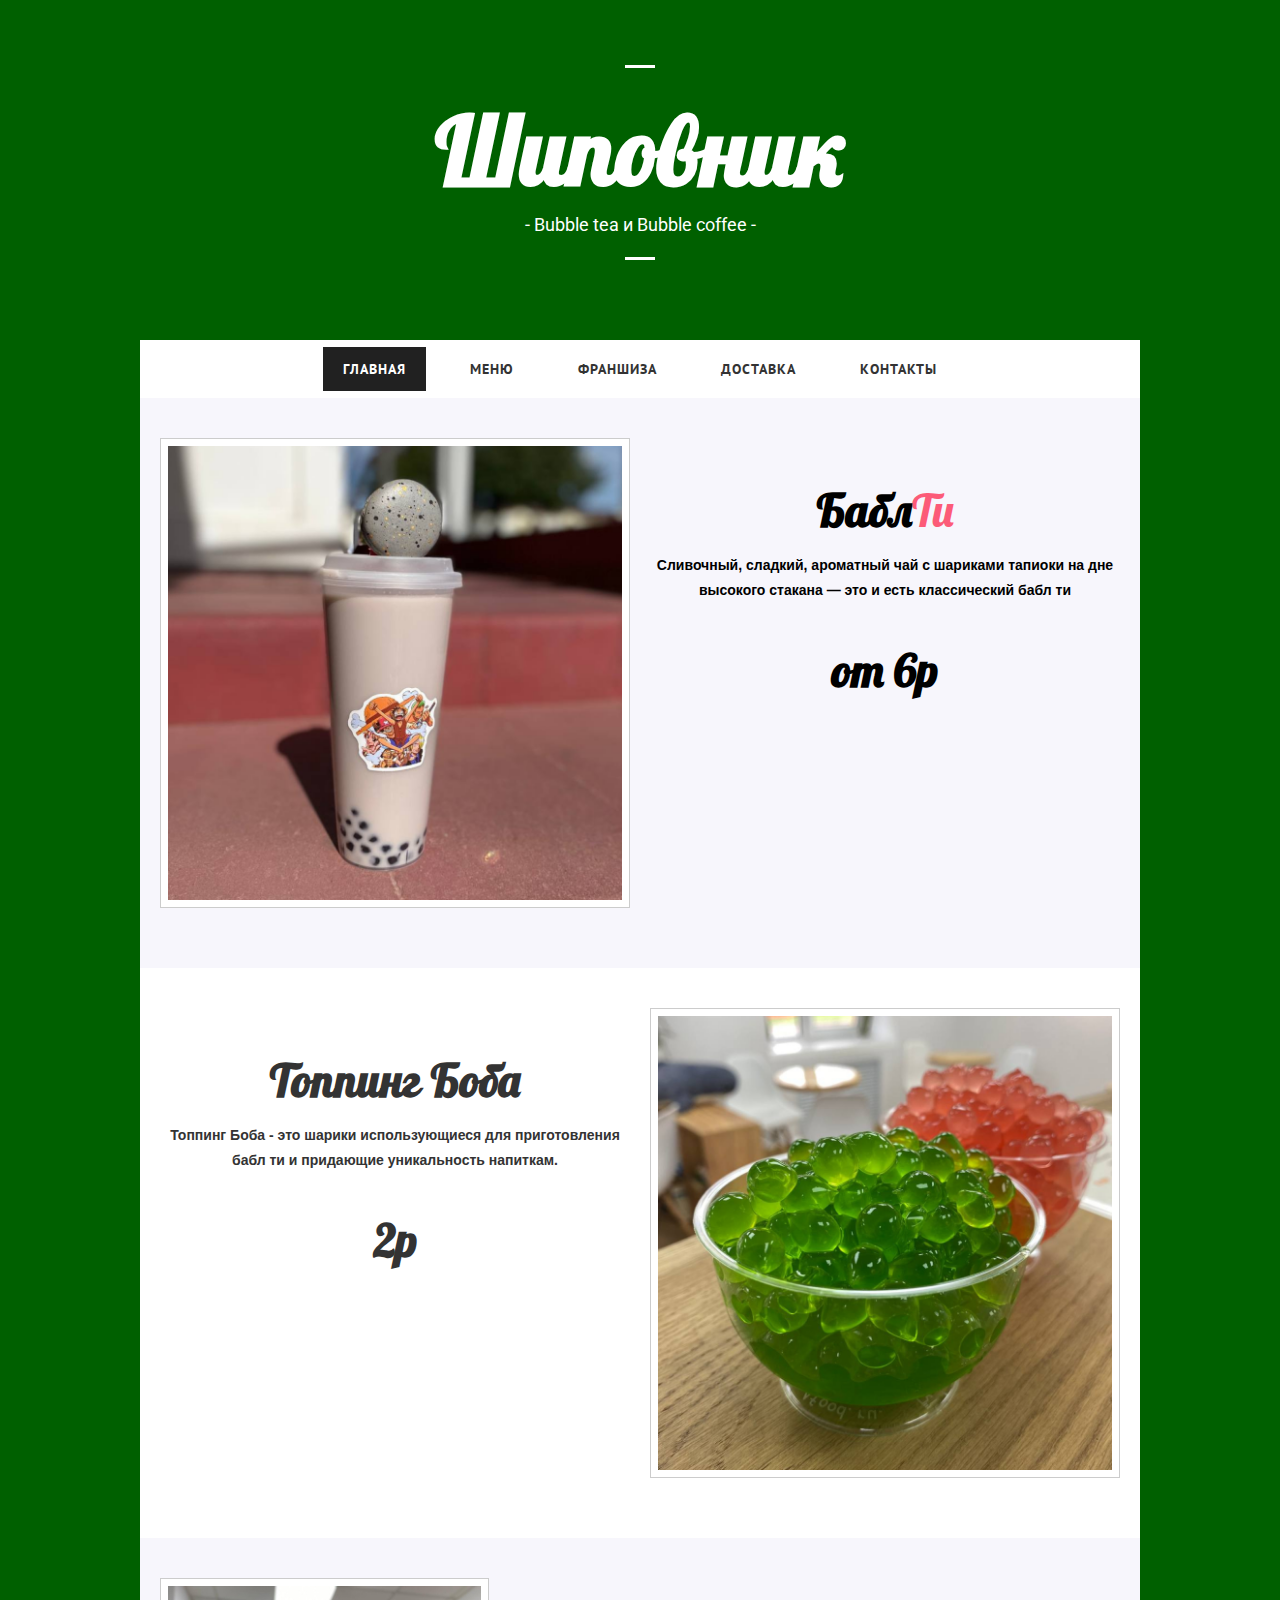
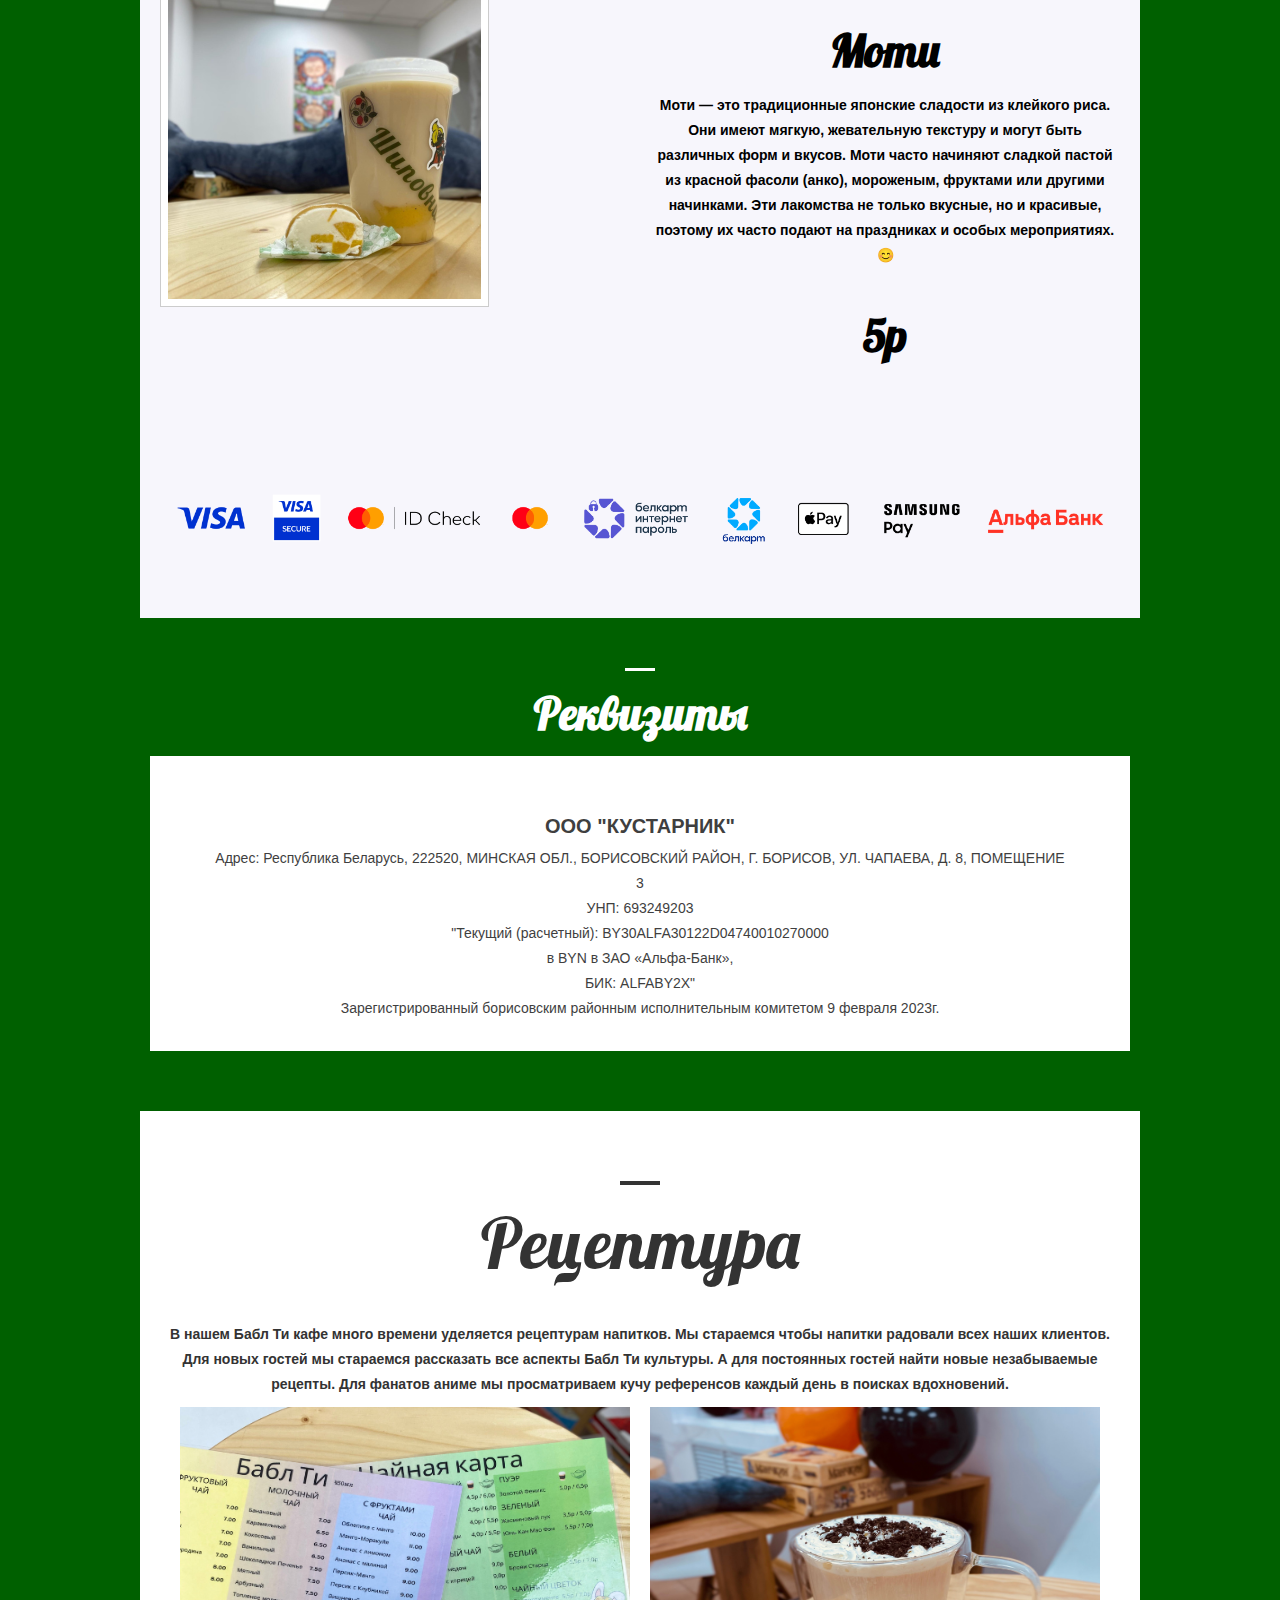
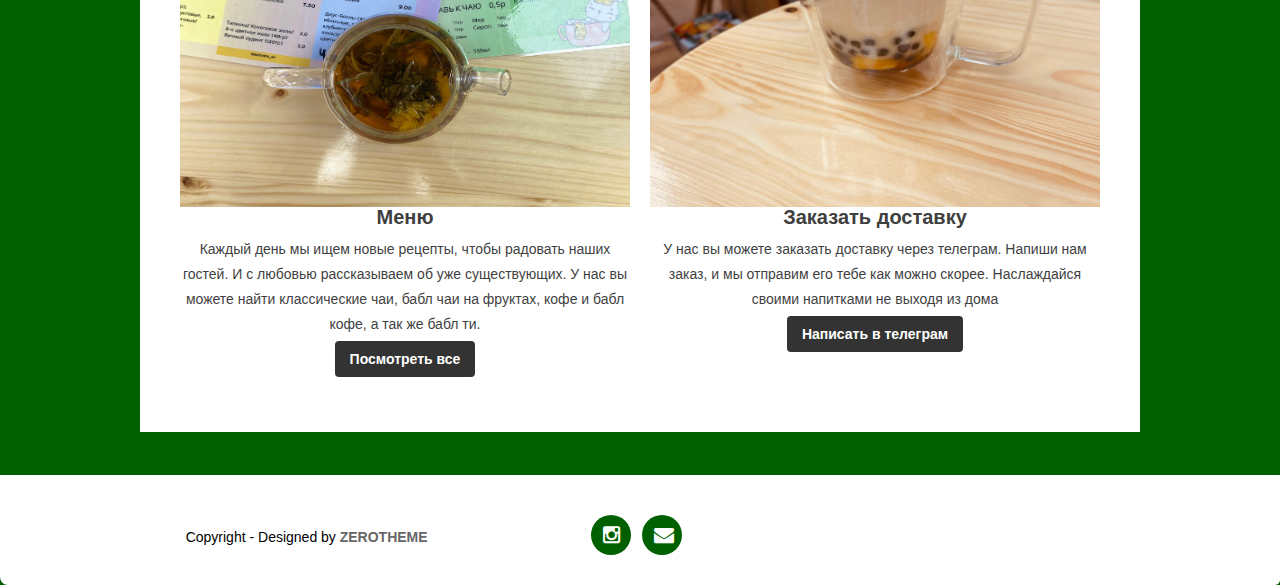
<file: index.html>
<!DOCTYPE html>
<!--[if lt IE 7 ]><html class="ie ie6" lang="en"> <![endif]-->
<!--[if IE 7 ]><html class="ie ie7" lang="en"> <![endif]-->
<!--[if IE 8 ]><html class="ie ie8" lang="en"> <![endif]-->
<!--[if (gte IE 9)|!(IE)]><!--><html lang="en"> <!--<![endif]-->
<head>

    <!-- Basic Page Needs
  ================================================== -->
	<meta charset="utf-8">
	<title>Шиповник</title>
	<link rel="shortcut icon" href="/images/logo.png" type="image/png">
	<meta name="description" content="Bubble tea в Борисове и Минске. tea, coffee">
	<meta name="author" content="shipovnik.by">
	
    <!-- Mobile Specific Metas
	================================================== -->
	<meta name="viewport" content="width=device-width, initial-scale=1, maximum-scale=1">
    
    <!-- CSS
	================================================== -->
  	<link rel="stylesheet" href="css/zerogrid.css">
	<link rel="stylesheet" href="css/style.css">
	<link rel="stylesheet" href="css/lightbox.css">

	<link rel="preconnect" href="https://fonts.googleapis.com">
	<link rel="preconnect" href="https://fonts.gstatic.com" crossorigin>
	<link href="https://fonts.googleapis.com/css2?family=Lobster&display=swap" rel="stylesheet">
	
	
	<!-- Custom Fonts -->
    <link href="font-awesome/css/font-awesome.min.css" rel="stylesheet" type="text/css">
	
	
	<link rel="stylesheet" href="css/menu.css">
	<script src="js/jquery1111.min.js" type="text/javascript"></script>
	<script src="js/script.js"></script>
	
	<!--[if lt IE 8]>
       <div style=' clear: both; text-align:center; position: relative;'>
         <a href="http://windows.microsoft.com/en-US/internet-explorer/Items/ie/home?ocid=ie6_countdown_bannercode">
           <img src="http://storage.ie6countdown.com/assets/100/images/banners/warning_bar_0000_us.jpg" border="0" height="42" width="820" alt="You are using an outdated browser. For a faster, safer browsing experience, upgrade for free today." />
        </a>
      </div>
    <![endif]-->
    <!--[if lt IE 9]>
		<script src="js/html5.js"></script>
		<script src="js/css3-mediaqueries.js"></script>
	<![endif]-->
	
</head>

<body>
<div class="wrap-body">
	<header class="zerogrid">
		<div class="logo">
			<hr class="line-1">
			<a href="#">Шиповник</a>
			<span>- Bubble tea и Bubble coffee -</span>
			<hr class="line-1">
		</div>
		<div id='cssmenu' class="align-center">
			<ul>
			   <li class="active"><a href='index.html'><span>Главная</span></a></li>
				<!--
			   <li class=' has-sub'><a href='about.html'><span>About</span></a>
				  <ul >
					 <li class='has-sub'><a href='#'><span>Item 1</span></a>
						<ul>
						   <li><a href='#'><span>Sub Item</span></a></li>
						   <li class='last'><a href='#'><span>Sub Item</span></a></li>
						</ul>
					 </li>
					 <li class='has-sub'><a href='#'><span>Item 2</span></a>
						<ul>
						   <li><a href='#'><span>Sub Item</span></a></li>
						   <li class='last'><a href='#'><span>Sub Item</span></a></li>
						</ul>
					 </li>
				  </ul>
			   -->
			   <li><a href='menu.html'><span>Меню</span></a></li>
				<li><a href='franchise.html'><span>Франшиза</span></a></li>
				<!--<li><a href='event.html'><span>Events</span></a></li>
				</li> -->
                <li ><a href='delivery.html'><span>Доставка</span></a></li>
				 <li class='last'><a href='contact.html'><span>Контакты</span></a></li>
			  </ul>
		  </div>
	  </header>
		  <!--////////////////////////////////////Container-->
		<section id="container">
			<div class="wrap-container">
				<!-----------------content-box-1-------------------->
				<section class="content-box background-gray box-1 zerogrid">
					<div class="row wrap-box"><!--Start Box-->
						<div class="col-1-2">
							<div class="wrap-col">
								<div class="item-container">
									<a href="menu.html">
										<img class="example-image" src="images/4.png" alt=""/>
									</a>
								</div>
							</div>
						</div>
						<div class="col-1-2">
							<div class="wrap-col">
								<div class="row">
									<div class="t-center" style="padding-top: 30px;">
										<div class="header">
											<h2>Бабл<span class="color-red">Ти</span></h2>
										</div>
										<strong>Сливочный, сладкий, ароматный чай с шариками тапиоки на дне высокого стакана — это и есть классический бабл ти</strong><br/><br>
										<!--<span>Praesent vestibulum aenean nonummy endrerit mauris. Cum sociis natoque
										Magnis dis parturient montes. Ascetur ridiculus mus. Nulla dui. Fusce feugiat
										 malesuada odio. Morbi nunc odio gravida at cursus nec luctus a lorem
										 .</span><br/><br>
										<a href="#" class="button" >More Details</a>-->
                                        
									</div>
                                    <div class="header">
                                        <h2>от 6р</h2>
                                    </div>
								</div>
							</div>
						</div>
					</div>
				</section>
				<!-----------------content-box-2-------------------->
				<section class="content-box background-white box-2 zerogrid">
					<div class="row wrap-box"><!--Start Box-->
						<div class="col-1-2 f-right">
							<div class="wrap-col">
								<div class="item-container">
									<a href="menu.html">
										<img class="example-image" src="images/3.png" alt=""/>
									</a>
								</div>
							</div>
						</div>
						<div class="col-1-2">
							<div class="wrap-col">
								<div class="row">
									<div class="t-center" style="padding-top: 30px;">
										<div class="header">
											<h2>Топпинг Боба</h2>
										</div>
										<strong>Топпинг Боба - это шарики использующиеся для приготовления бабл ти и 
											придающие уникальность напиткам.
										</strong><br/><br>
									</div>
                                    <div class="header">
                                        <h2>2р</h2>
                                    </div>
								</div>
							</div>
						</div>
					</div>
				</section>
				<!-----------------content-box-3-------------------->
				<section class="content-box background-gray box-3 zerogrid">
					<div class="row wrap-box"><!--Start Box-->
						<div class="col-1-2">
							<div class="wrap-col">
								<div class="item-container">
									<a class="example-image-link" href="images/menu-2.png"
									   data-lightbox="example-set" data-title="Click the right half of the image to move forward.">
										<img class="example-image" src="images/menu-2.png" alt=""/>
									</a>
								</div>
							</div>
						</div>
						<div class="col-1-2">
							<div class="wrap-col">
								<div class="row">
									<div class="t-center" style="padding-top: 30px;">
										<div class="header">
											<h2>Моти</h2>
										</div>
										<strong>Моти — это традиционные японские сладости из клейкого риса. Они имеют мягкую, жевательную текстуру и могут быть различных форм и вкусов. Моти часто начиняют сладкой пастой из красной фасоли (анко), мороженым, фруктами или другими начинками. Эти лакомства не только вкусные, но и красивые, поэтому их часто подают на праздниках и особых мероприятиях. 😊</strong><br/><br>
									</div>
                                    <div class="header">
                                        <h2>5р</h2>
                                    </div>
								</div>
							</div>
						</div>
					</div>
                    <div style="height:50px;"></div>
                    <img src="images/hor_logo.png" alt="logo">
                    <div style="height:50px;"></div>
				</section>
				<!-----------------content-box-4-------------------->
				<section class="content-box boxstyle-2 box-4">
					<div class="zerogrid">
						<div class="row wrap-box"><!--Start Box-->
							<div class="header">
								<hr class="line-1">
								<h2 style="color: #fff;">Реквизиты</h2>
							</div>
							<div class="post">
                                <div class="wrapper">
                                    <h3>ООО "КУСТАРНИК"</h3>
                                    <p>Адрес: Республика Беларусь, 222520, МИНСКАЯ ОБЛ., БОРИСОВСКИЙ РАЙОН, Г. БОРИСОВ, УЛ. ЧАПАЕВА, Д. 8, ПОМЕЩЕНИЕ 3 <br>
                                        УНП: 693249203 <br>
                                        "Текущий (расчетный): BY30ALFA30122D04740010270000 <br> в BYN в ЗАО «Альфа-Банк»,<br> БИК: ALFABY2X"
                                    <br> Зарегистрированный борисовским районным исполнительным комитетом 9 февраля 2023г.</p>
                                    <!--<a class="button" href="#">Read More</a>-->
                                </div>
                            </div>
						</div>
					</div>

                    
				</section>

                <section class="content-box boxstyle-2 box-4">
                    <div class="zerogrid">
                        <article class="background-white">
                            <div class="art-header">
                                <hr class="line-2">
                                <h2>Рецептура</h2>
                            </div>
                            <div class="art-content">
                                <strong>В нашем Бабл Ти кафе много времени уделяется рецептурам напитков. Мы
                                    стараемся чтобы напитки радовали всех наших клиентов. Для новых гостей мы
                                    стараемся рассказать все аспекты Бабл Ти культуры. А для постоянных гостей
                                    найти новые незабываемые рецепты. Для фанатов аниме мы просматриваем кучу
                                    референсов каждый день в поисках вдохновений.</strong>
                                <div class="row">
                                    <div class="col-1-2">
                                        <div class="wrap-col post">
                                            <img src="images/menu-10.png" alt=""/>
                                            <h3>Меню</h3>
                                            <p>Каждый день мы ищем новые рецепты, чтобы радовать наших гостей. И с
                                                любовью рассказываем об уже существующих. У нас вы можете найти
                                                классические чаи, бабл чаи на фруктах, кофе и бабл кофе, а так же бабл ти.</p>
                                            <a class="button" href="menu.html">Посмотреть все</a>
                                        </div>
                                    </div>
                                    <div class="col-1-2">
                                        <div class="wrap-col post">
                                            <img src="images/menu-11.png" alt=""/>
                                            <h3>Заказать доставку</h3>
                                            <p>У нас вы можете заказать доставку через телеграм. 
                                                Напиши нам заказ, и мы отправим его тебе как можно скорее. 
                                                Наслаждайся своими напитками не выходя из дома</p>
                                            <a class="button" href="https://t.me/ShipovnikBy">Написать в телеграм</a>
                                        </div>
                                    </div>
                                </div>
                            </div>
                        </article>
                    </div>


                </section>
				
			</div>
		</section>
		<hr class="line">
		<!--////////////////////////////////////Footer-->
		<footer>
			<div class="wrap-footer">
				<div class="zerogrid">
					<div class="row">
						<div class="col-1-3">
							<div class="wrap-col">
								<p>Copyright - Designed by <a href="https://www.zerotheme.com">ZEROTHEME</a></p>
							</div>
						</div>
						<div class="col-1-3">
							<div class="wrap-col">
								<ul class="social-buttons">
									<li><a href="https://instagram.com/shipovnik_by?igshid=YmMyMTA2M2Y="><i class="fa fa-instagram"></i></a>
									</li>
									<li><a href="mailto:info@shipovnik.by"><i class="fa fa-envelope"></i></a>
									</li>
									<!--
									<li><a href="#"><i class="fa fa-linkedin"></i></a>
									</li>-->
								</ul>
							</div>
						</div>
						
					</div>
				</div>
			</div>
		</footer>
<script src="js/lightbox-plus-jquery.min.js"></script>
</div>
</body>
</html>
</file>
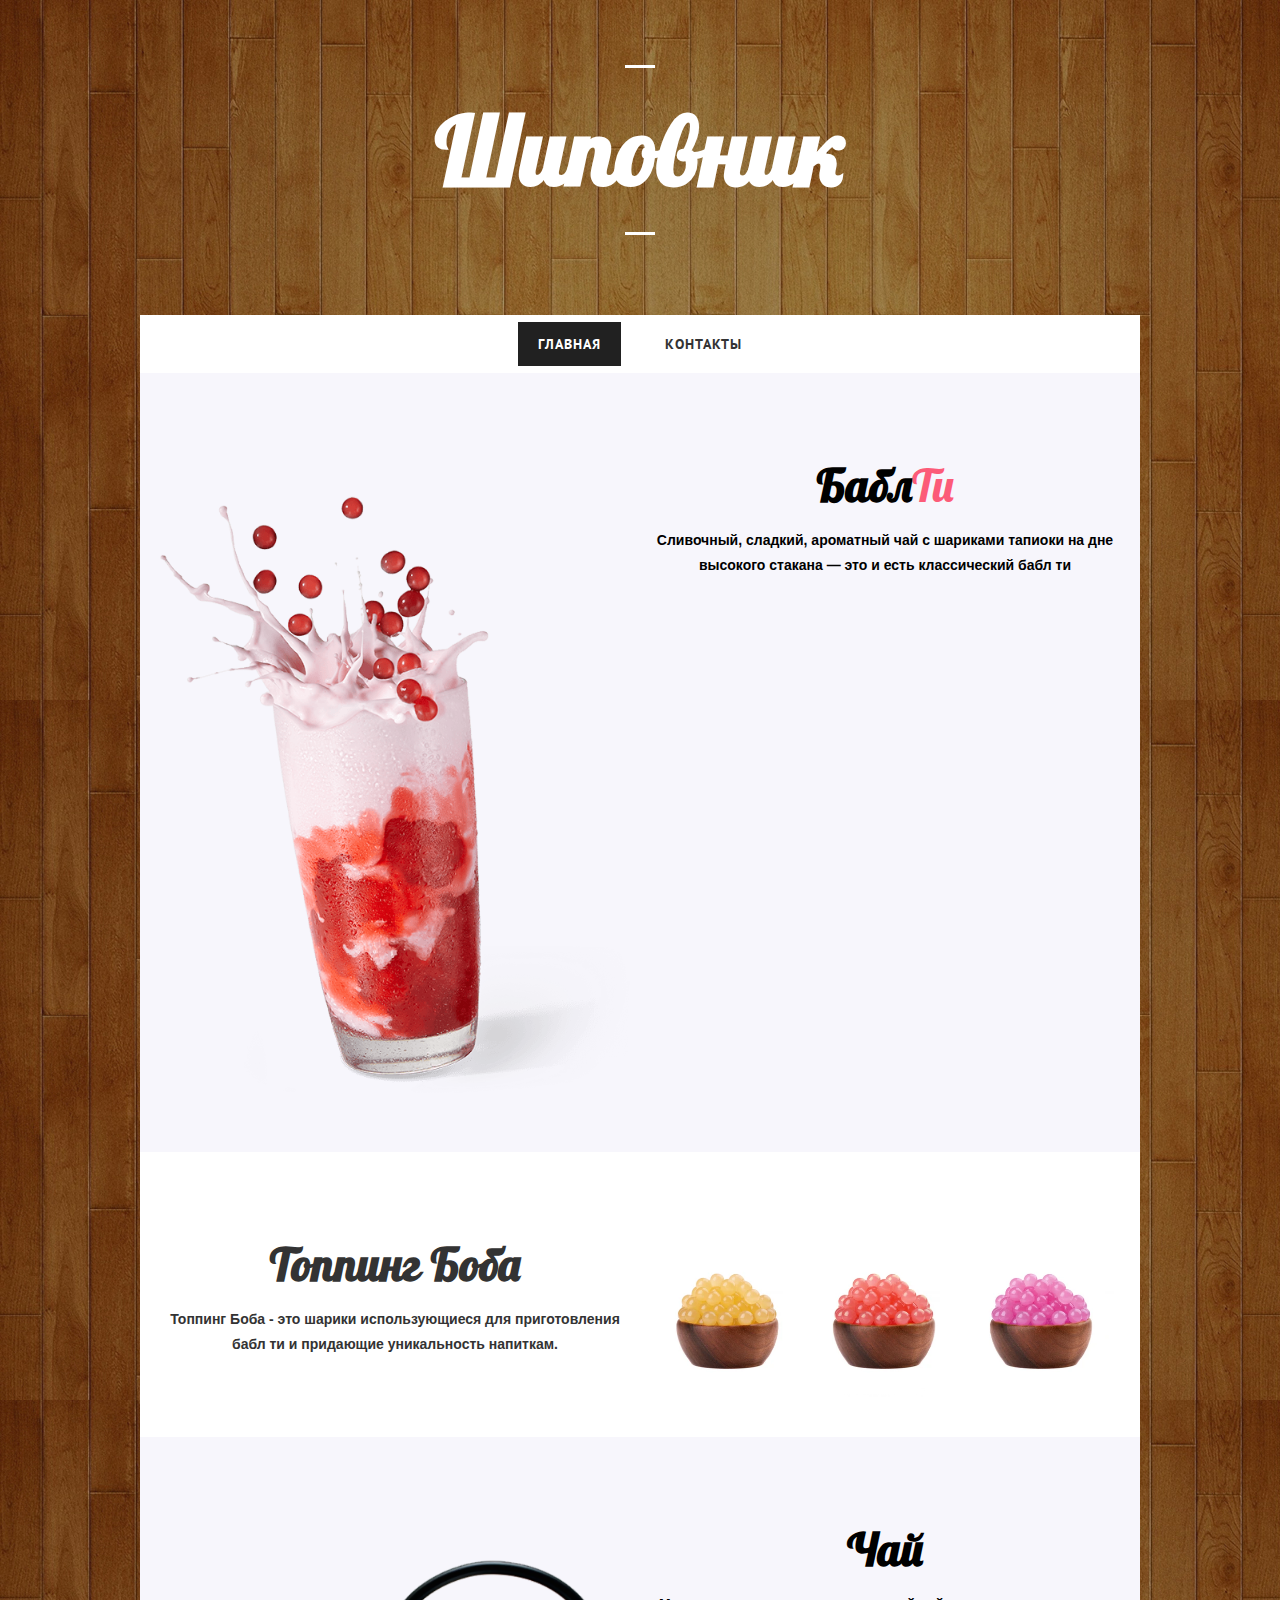
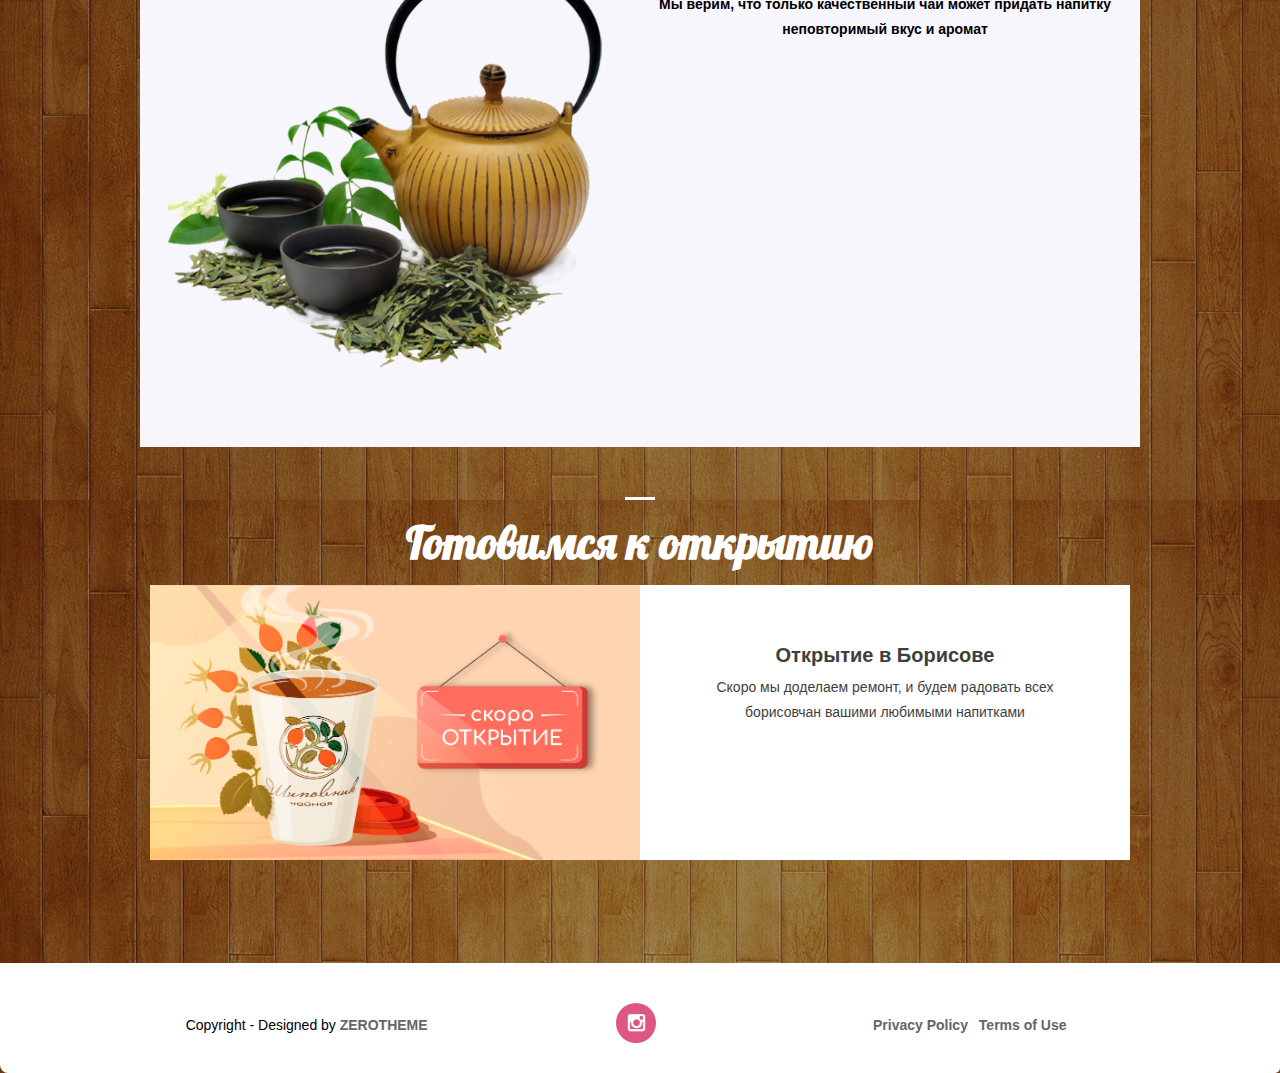
<file: Shipovnik/index.html>
<!DOCTYPE html>
<!--[if lt IE 7 ]><html class="ie ie6" lang="en"> <![endif]-->
<!--[if IE 7 ]><html class="ie ie7" lang="en"> <![endif]-->
<!--[if IE 8 ]><html class="ie ie8" lang="en"> <![endif]-->
<!--[if (gte IE 9)|!(IE)]><!--><html lang="en"> <!--<![endif]-->
<head>

    <!-- Basic Page Needs
  ================================================== -->
	<meta charset="utf-8">
	<title>zGoodFood</title>
	<meta name="description" content="Free Responsive Html5 Css3 Templates | zerotheme.com">
	<meta name="author" content="www.zerotheme.com">
	
    <!-- Mobile Specific Metas
	================================================== -->
	<meta name="viewport" content="width=device-width, initial-scale=1, maximum-scale=1">
    
    <!-- CSS
	================================================== -->
  	<link rel="stylesheet" href="css/zerogrid.css">
	<link rel="stylesheet" href="css/style.css">
	<link rel="stylesheet" href="css/lightbox.css">

	<link rel="preconnect" href="https://fonts.googleapis.com">
	<link rel="preconnect" href="https://fonts.gstatic.com" crossorigin>
	<link href="https://fonts.googleapis.com/css2?family=Lobster&display=swap" rel="stylesheet">
	
	
	<!-- Custom Fonts -->
    <link href="font-awesome/css/font-awesome.min.css" rel="stylesheet" type="text/css">
	
	
	<link rel="stylesheet" href="css/menu.css">
	<script src="js/jquery1111.min.js" type="text/javascript"></script>
	<script src="js/script.js"></script>
	
	<!--[if lt IE 8]>
       <div style=' clear: both; text-align:center; position: relative;'>
         <a href="http://windows.microsoft.com/en-US/internet-explorer/Items/ie/home?ocid=ie6_countdown_bannercode">
           <img src="http://storage.ie6countdown.com/assets/100/images/banners/warning_bar_0000_us.jpg" border="0" height="42" width="820" alt="You are using an outdated browser. For a faster, safer browsing experience, upgrade for free today." />
        </a>
      </div>
    <![endif]-->
    <!--[if lt IE 9]>
		<script src="js/html5.js"></script>
		<script src="js/css3-mediaqueries.js"></script>
	<![endif]-->
	
</head>

<body>
<div class="wrap-body">
	<header class="zerogrid">
		<div class="logo">
			<hr class="line-1">
			<a href="#">Шиповник</a>
			<!--<span>Lorem ipsum dolor sit amet</span>-->
			<hr class="line-1">
		</div>
		<div id='cssmenu' class="align-center">
			<ul>
			   <li class="active"><a href='index.html'><span>Главная</span></a></li>
				<!--
			   <li class=' has-sub'><a href='about.html'><span>About</span></a>
				  <ul >
					 <li class='has-sub'><a href='#'><span>Item 1</span></a>
						<ul>
						   <li><a href='#'><span>Sub Item</span></a></li>
						   <li class='last'><a href='#'><span>Sub Item</span></a></li>
						</ul>
					 </li>
					 <li class='has-sub'><a href='#'><span>Item 2</span></a>
						<ul>
						   <li><a href='#'><span>Sub Item</span></a></li>
						   <li class='last'><a href='#'><span>Sub Item</span></a></li>
						</ul>
					 </li>
				  </ul>
			   
			   <li><a href='menu.html'><span>Menu</span></a></li>
			  <li><a href='event.html'><span>Events</span></a></li>
			  </li> -->
			   <li class='last'><a href='contact.html'><span>Контакты</span></a></li>
			</ul>
		</div>
	</header>
		<!--////////////////////////////////////Container-->
		<section id="container">
			<div class="wrap-container">
				<!-----------------content-box-1-------------------->
				<section class="content-box background-gray box-1 zerogrid">
					<div class="row wrap-box"><!--Start Box-->
						<div class="col-1-2">
							<div class="wrap-col">
								<div style="padding-top: 60px;">
									<center><img src="images/4.png"></center>
								</div>
							</div>
						</div>
						<div class="col-1-2">
							<div class="wrap-col">
								<div class="row">
									<div class="t-center" style="padding-top: 30px;">
										<div class="header">
											<h2>Бабл<span class="color-red">Ти</span></h2>
										</div>
										<strong>Сливочный, сладкий, ароматный чай с шариками тапиоки на дне высокого стакана — это и есть классический бабл ти</strong><br/><br>
										<!--<span>Praesent vestibulum aenean nonummy endrerit mauris. Cum sociis natoque
										Magnis dis parturient montes. Ascetur ridiculus mus. Nulla dui. Fusce feugiat
										 malesuada odio. Morbi nunc odio gravida at cursus nec luctus a lorem
										 .</span><br/><br>
										<a href="#" class="button" >More Details</a>-->
									</div>
								</div>
							</div>
						</div>
					</div>
				</section>
				<!-----------------content-box-2-------------------->
				<section class="content-box background-white box-2 zerogrid">
					<div class="row wrap-box"><!--Start Box-->
						<div class="col-1-2 f-right">
							<div class="wrap-col">
								<div style="padding-top: 60px;">
									<center><img src="images/3.png"></center>
								</div>
							</div>
						</div>
						<div class="col-1-2">
							<div class="wrap-col">
								<div class="row">
									<div class="t-center" style="padding-top: 30px;">
										<div class="header">
											<h2>Топпинг Боба</h2>
										</div>
										<strong>Топпинг Боба - это шарики использующиеся для приготовления бабл ти и 
											придающие уникальность напиткам.
										</strong><br/><br>
									</div>
								</div>
							</div>
						</div>
					</div>
				</section>
				<!-----------------content-box-3-------------------->
				<section class="content-box background-gray box-3 zerogrid">
					<div class="row wrap-box"><!--Start Box-->
						<div class="col-1-2">
							<div class="wrap-col">
								<div style="padding-top: 60px;">
									<center><img src="images/1.png"></center>
								</div>
							</div>
						</div>
						<div class="col-1-2">
							<div class="wrap-col">
								<div class="row">
									<div class="t-center" style="padding-top: 30px;">
										<div class="header">
											<h2>Чай</h2>
										</div>
										<strong>Мы верим, что только качественный чай может придать напитку неповторимый вкус и аромат</strong><br/><br>
									</div>
								</div>
							</div>
						</div>
					</div>
				</section>
				<!-----------------content-box-4-------------------->
				<section class="content-box boxstyle-2 box-4">
					<div class="zerogrid">
						<div class="row wrap-box"><!--Start Box-->
							<div class="header">
								<hr class="line-1">
								<h2 style="color: #fff;">Готовимся к открытию</h2>
							</div>
							<div class="post">
								<div class="col-1-2">
									<img src="images/event.jpg"/>
								</div>
								<div class="col-1-2">
									<div class="wrapper">
										<h3>Открытие в Борисове</h3>
										<p>Скоро мы доделаем ремонт, и будем радовать всех борисовчан вашими 
											любимыми напитками</p>
										<!--<a class="button" href="#">Read More</a>-->
									</div>	
								</div>
							</div>
						</div>
					</div>
				</section>
				
			</div>
		</section>
		<hr class="line">
		<!--////////////////////////////////////Footer-->
		<footer>
			<div class="wrap-footer">
				<div class="zerogrid">
					<div class="row">
						<div class="col-1-3">
							<div class="wrap-col">
								<p>Copyright - Designed by <a href="https://www.zerotheme.com">ZEROTHEME</a></p>
							</div>
						</div>
						<div class="col-1-3">
							<div class="wrap-col">
								<ul class="social-buttons">
									<li><a href="https://instagram.com/shipovnik_by?igshid=YmMyMTA2M2Y="><i class="fa fa-instagram"></i></a>
									</li>
									<!--<li><a href="#"><i class="fa fa-facebook"></i></a>
									</li>
									<li><a href="#"><i class="fa fa-linkedin"></i></a>
									</li>-->
								</ul>
							</div>
						</div>
						<div class="col-1-3">
							<div class="wrap-col">
								<ul class="quick-link">
									<li><a href="#">Privacy Policy</a></li>
									<li><a href="#">Terms of Use</a></li>
								</ul>
							</div>
						</div>
					</div>
				</div>
			</div>
		</footer>
<script src="js/lightbox-plus-jquery.min.js"></script>
</div>
</body>
</html>
</file>
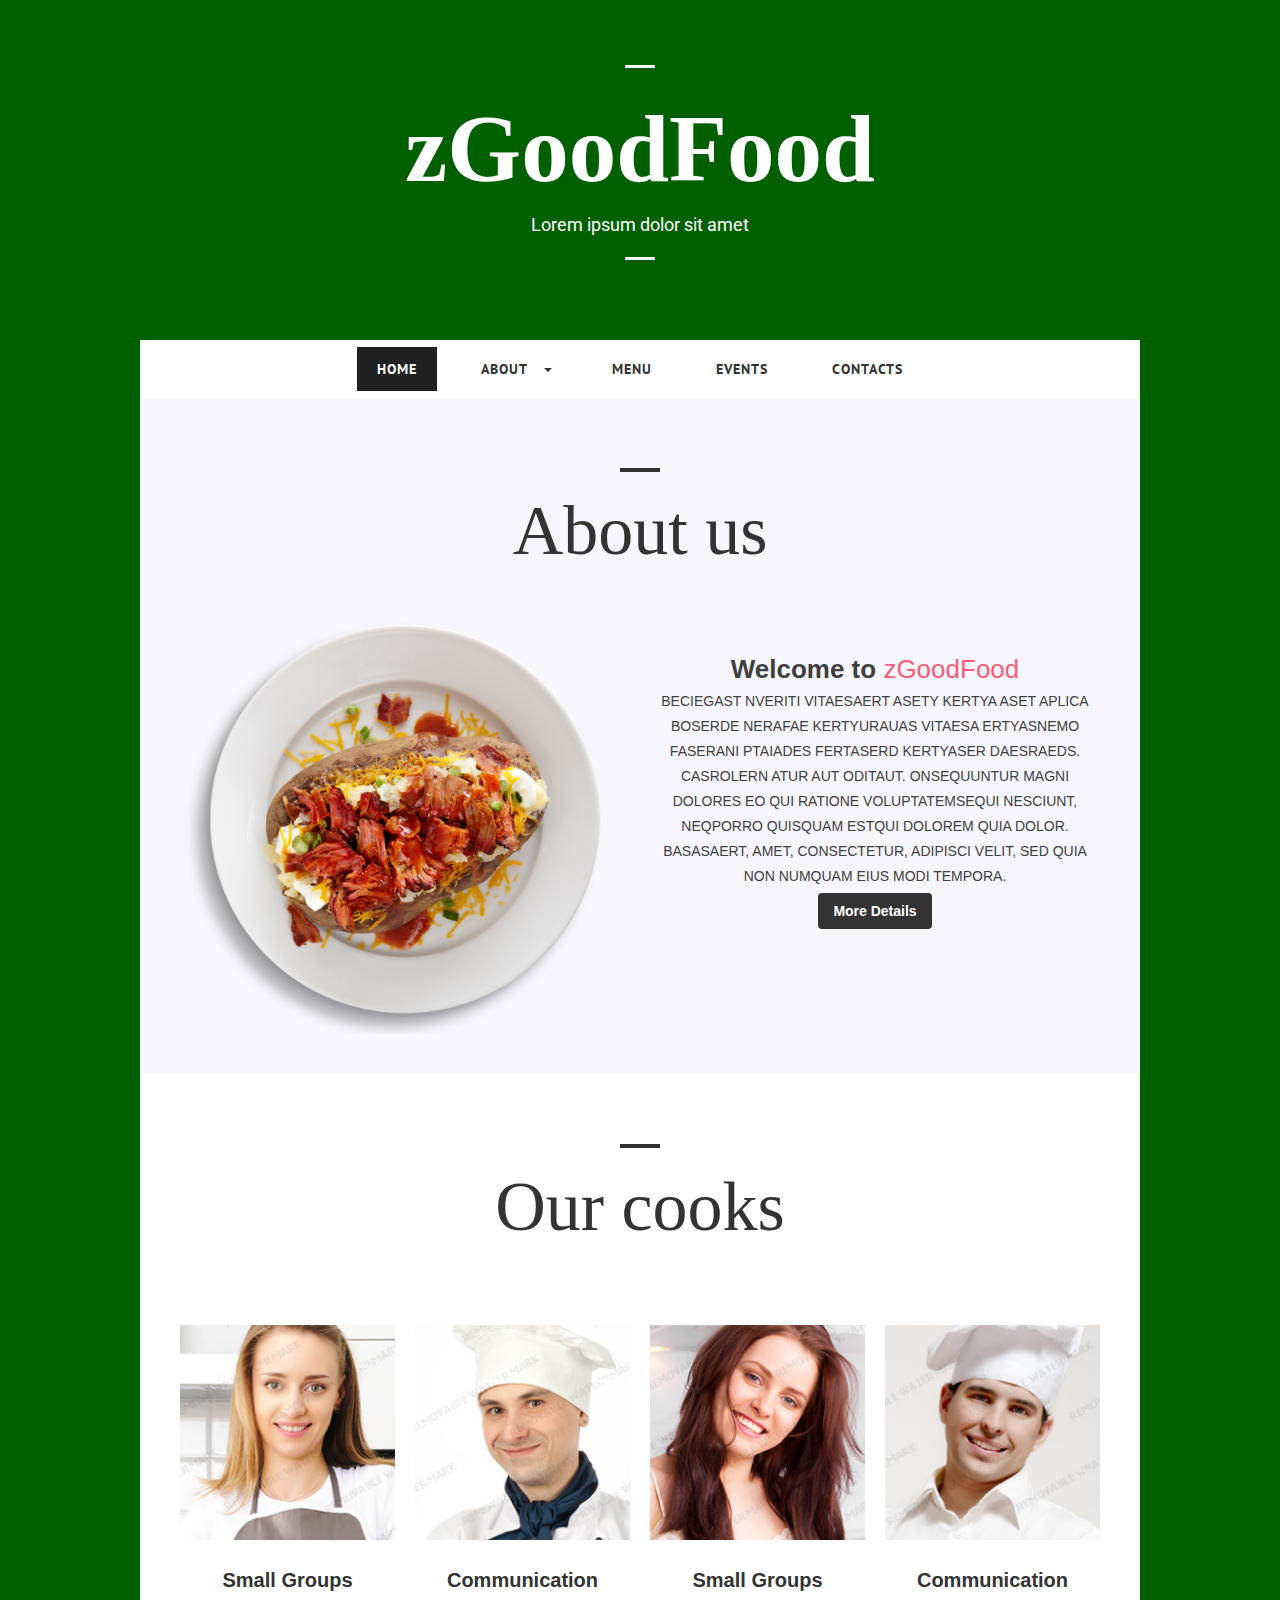
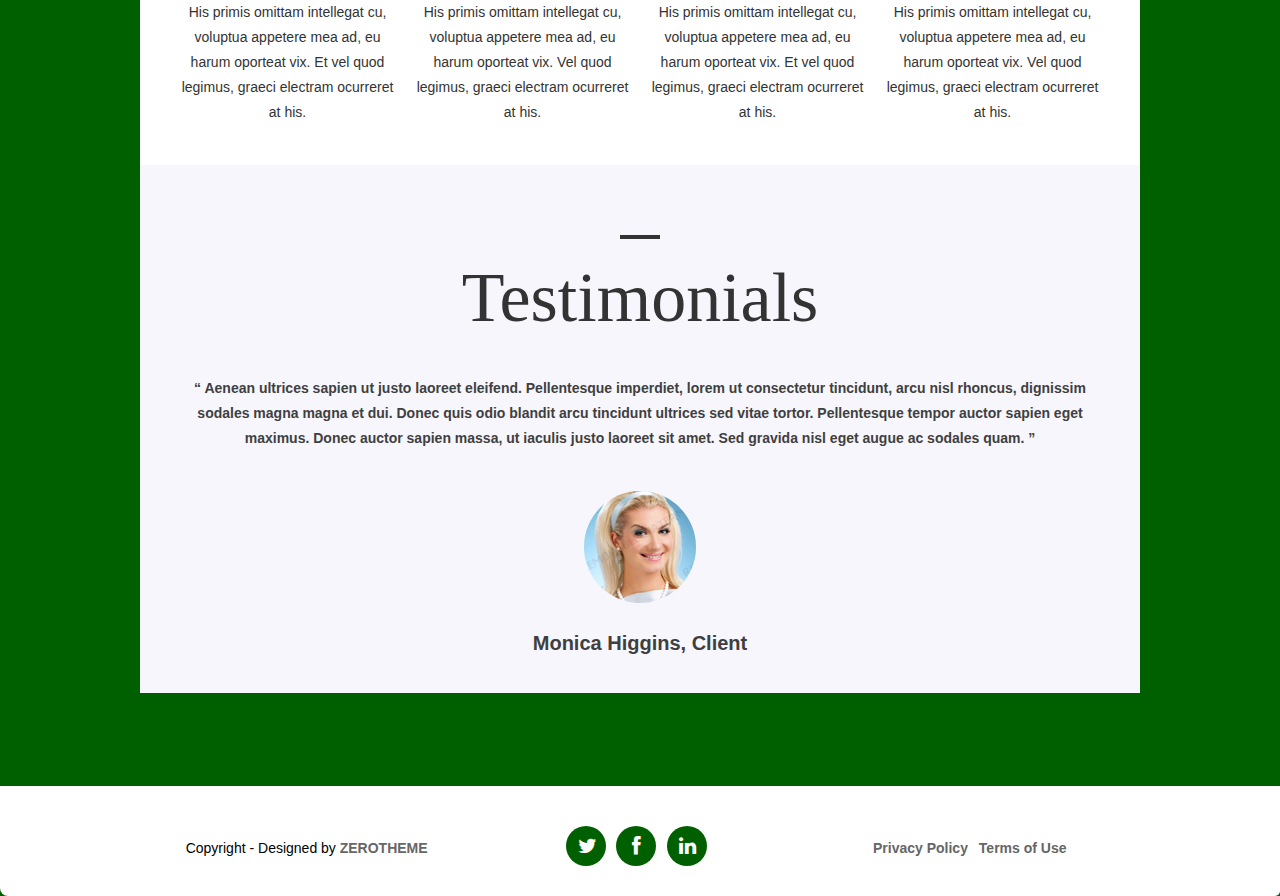
<file: about.html>
<!DOCTYPE html>
<!--[if lt IE 7 ]><html class="ie ie6" lang="en"> <![endif]-->
<!--[if IE 7 ]><html class="ie ie7" lang="en"> <![endif]-->
<!--[if IE 8 ]><html class="ie ie8" lang="en"> <![endif]-->
<!--[if (gte IE 9)|!(IE)]><!--><html lang="en"> <!--<![endif]-->
<head>

    <!-- Basic Page Needs
  ================================================== -->
	<meta charset="utf-8">
	<title>zGoodFood</title>
	<meta name="description" content="Free Responsive Html5 Css3 Templates | zerotheme.com">
	<meta name="author" content="www.zerotheme.com">
	
    <!-- Mobile Specific Metas
	================================================== -->
	<meta name="viewport" content="width=device-width, initial-scale=1, maximum-scale=1">
    
    <!-- CSS
	================================================== -->
  	<link rel="stylesheet" href="css/zerogrid.css">
	<link rel="stylesheet" href="css/style.css">
	<link rel="stylesheet" href="css/lightbox.css">
	
	<!-- Custom Fonts -->
    <link href="font-awesome/css/font-awesome.min.css" rel="stylesheet" type="text/css">
	
	
	<link rel="stylesheet" href="css/menu.css">
	<script src="js/jquery1111.min.js" type="text/javascript"></script>
	<script src="js/script.js"></script>
	
	<!--[if lt IE 8]>
       <div style=' clear: both; text-align:center; position: relative;'>
         <a href="http://windows.microsoft.com/en-US/internet-explorer/Items/ie/home?ocid=ie6_countdown_bannercode">
           <img src="http://storage.ie6countdown.com/assets/100/images/banners/warning_bar_0000_us.jpg" border="0" height="42" width="820" alt="You are using an outdated browser. For a faster, safer browsing experience, upgrade for free today." />
        </a>
      </div>
    <![endif]-->
    <!--[if lt IE 9]>
		<script src="js/html5.js"></script>
		<script src="js/css3-mediaqueries.js"></script>
	<![endif]-->
	
</head>

<body>
<div class="wrap-body">
	<header class="zerogrid">
		<div class="logo">
			<hr class="line-1">
			<a href="#">zGoodFood</a>
			<span>Lorem ipsum dolor sit amet</span>
			<hr class="line-1">
		</div>
		<div id='cssmenu' class="align-center">
			<ul>
			   <li class="active"><a href='index.html'><span>Home</span></a></li>
			   <li class=' has-sub'><a href='about.html'><span>About</span></a>
				  <ul >
					 <li class='has-sub'><a href='#'><span>Item 1</span></a>
						<ul>
						   <li><a href='#'><span>Sub Item</span></a></li>
						   <li class='last'><a href='#'><span>Sub Item</span></a></li>
						</ul>
					 </li>
					 <li class='has-sub'><a href='#'><span>Item 2</span></a>
						<ul>
						   <li><a href='#'><span>Sub Item</span></a></li>
						   <li class='last'><a href='#'><span>Sub Item</span></a></li>
						</ul>
					 </li>
				  </ul>
			   </li>
			   <li><a href='menu.html'><span>Menu</span></a></li>
			   <li><a href='event.html'><span>Events</span></a></li>
			   <li class='last'><a href='contact.html'><span>Contacts</span></a></li>
			</ul>
		</div>
	</header>
		<!--////////////////////////////////////Container-->
		<section id="container">
			<div class="wrap-container clearfix">
				<div id="main-content">
					<div class="wrap-content zerogrid ">
						<article class="background-gray">
							<div class="art-header">
								<hr class="line-2">
								<h2>About us</h2>
							</div>
							<div class="art-content">
								<div class="row">
									<div class="col-1-2">
										<div class="wrap-col">
											<div>
												<img src="images/2.png">
											</div>
										</div>
									</div>
									<div class="col-1-2">
										<div class="wrap-col">
											<div class="row">
												<div class="t-center" style="padding-top: 40px;">
													<h3 style="font-size: 26px;">Welcome to <span class="color-red">zGoodFood</span></h3>
													<p>BECIEGAST NVERITI VITAESAERT ASETY KERTYA ASET APLICA BOSERDE NERAFAE KERTYURAUAS VITAESA ERTYASNEMO FASERANI PTAIADES FERTASERD KERTYASER DAESRAEDS. CASROLERN ATUR AUT ODITAUT. ONSEQUUNTUR MAGNI DOLORES EO QUI RATIONE VOLUPTATEMSEQUI NESCIUNT, NEQPORRO QUISQUAM ESTQUI DOLOREM QUIA DOLOR. BASASAERT, AMET, CONSECTETUR, ADIPISCI VELIT, SED QUIA NON NUMQUAM EIUS MODI TEMPORA.</p>
													<a href="#" class="button" >More Details</a>
												</div>
											</div>
										</div>
									</div>
								</div>
							</div>
						</article>
						<article class="background-white">
							<div class="art-header">
								<hr class="line-2">
								<h2>Our cooks</h2>
							</div>
							<div class="art-content">
								<div class="row">
									<div class="col-1-4">
										<div class="wrap-col post">
											<img src="images/u1.jpg" alt=""/>
											<h3>Small Groups</h3>
											<p>His primis omittam intellegat cu, voluptua appetere mea ad, eu harum oporteat vix. Et vel quod legimus, graeci electram ocurreret at his.</p>
										</div>
									</div>
									<div class="col-1-4">
										<div class="wrap-col post">
											<img src="images/u2.jpg" alt=""/>
											<h3>Communication</h3>
											<p>His primis omittam intellegat cu, voluptua appetere mea ad, eu harum oporteat vix. Vel quod legimus, graeci electram ocurreret at his.</p>
										</div>
									</div>
									<div class="col-1-4">
										<div class="wrap-col post">
											<img src="images/u3.jpg" alt=""/>
											<h3>Small Groups</h3>
											<p>His primis omittam intellegat cu, voluptua appetere mea ad, eu harum oporteat vix. Et vel quod legimus, graeci electram ocurreret at his.</p>
										</div>
									</div>
									<div class="col-1-4">
										<div class="wrap-col post">
											<img src="images/u4.jpg" alt=""/>
											<h3>Communication</h3>
											<p>His primis omittam intellegat cu, voluptua appetere mea ad, eu harum oporteat vix. Vel quod legimus, graeci electram ocurreret at his.</p>
										</div>
									</div>
								</div>
							</div>
						</article>
						<article class="background-gray">
							<div class="art-header">
								<hr class="line-2">
								<h2>Testimonials</h2>
							</div>
							<div class="art-content">
								<strong>“ Aenean ultrices sapien ut justo laoreet eleifend. Pellentesque imperdiet, lorem ut consectetur tincidunt, arcu nisl rhoncus, dignissim sodales magna magna et dui. Donec quis odio blandit arcu tincidunt ultrices sed vitae tortor. Pellentesque tempor auctor sapien eget maximus. Donec auctor sapien massa, ut iaculis justo laoreet sit amet. Sed gravida nisl eget augue ac sodales quam. ”</strong>
								<div class="row">
									<div class="col-full">
										<div class="wrap-col post">
											<img src="images/u5.jpg" alt="" style="border-radius: 50%; width: auto;" />
											<h3>Monica Higgins, Client</h3>
										</div>
									</div>
								</div>
							</div>
						</article>
					</div>
				</div>
			</div>
		</section>
		<hr class="line">
		<!--////////////////////////////////////Footer-->
		<footer>
			<div class="wrap-footer">
				<div class="zerogrid">
					<div class="row">
						<div class="col-1-3">
							<div class="wrap-col">
								<p>Copyright - Designed by <a href="https://www.zerotheme.com" title="free website templates">ZEROTHEME</a></p>
							</div>
						</div>
						<div class="col-1-3">
							<div class="wrap-col">
								<ul class="social-buttons">
									<li><a href="#"><i class="fa fa-twitter"></i></a>
									</li>
									<li><a href="#"><i class="fa fa-facebook"></i></a>
									</li>
									<li><a href="#"><i class="fa fa-linkedin"></i></a>
									</li>
								</ul>
							</div>
						</div>
						<div class="col-1-3">
							<div class="wrap-col">
								<ul class="quick-link">
									<li><a href="#">Privacy Policy</a></li>
									<li><a href="#">Terms of Use</a></li>
								</ul>
							</div>
						</div>
					</div>
				</div>
			</div>
		</footer>
<script src="js/lightbox-plus-jquery.min.js"></script>
</div>
</body>
</html>
</file>
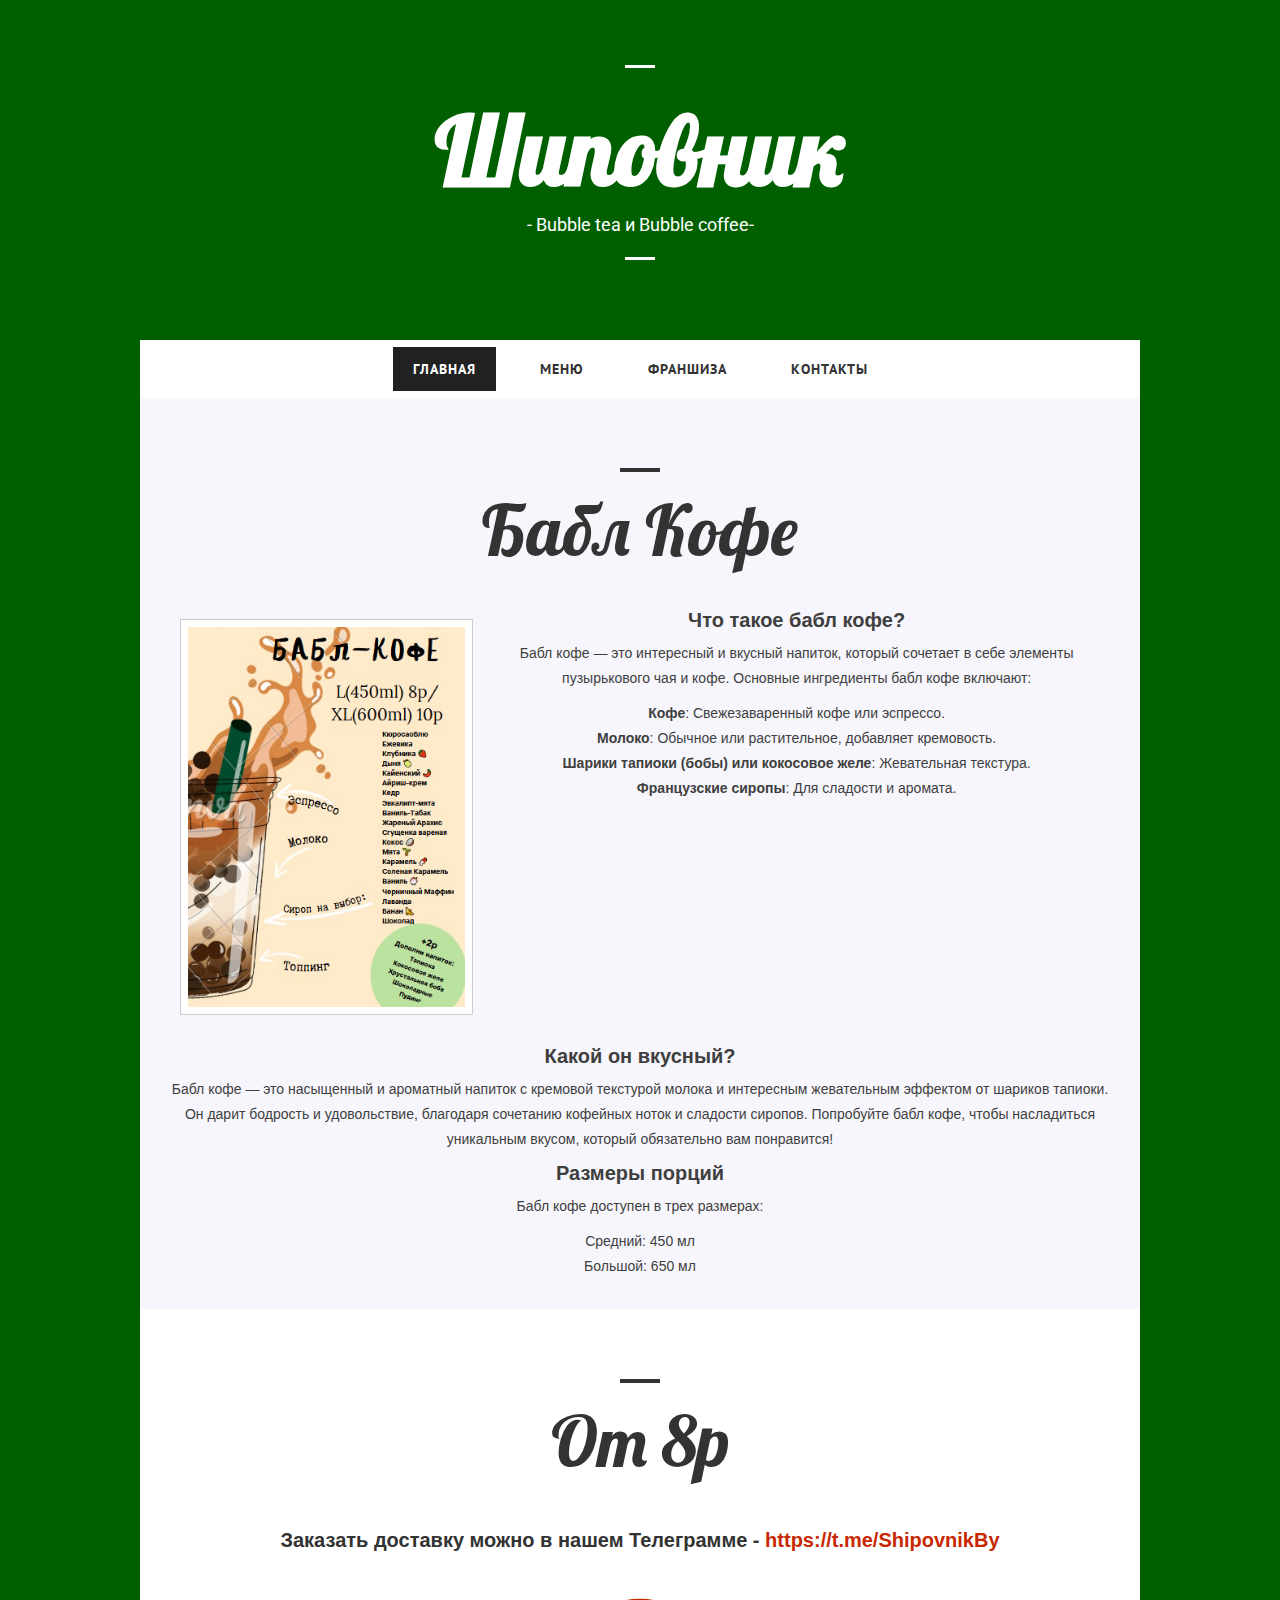
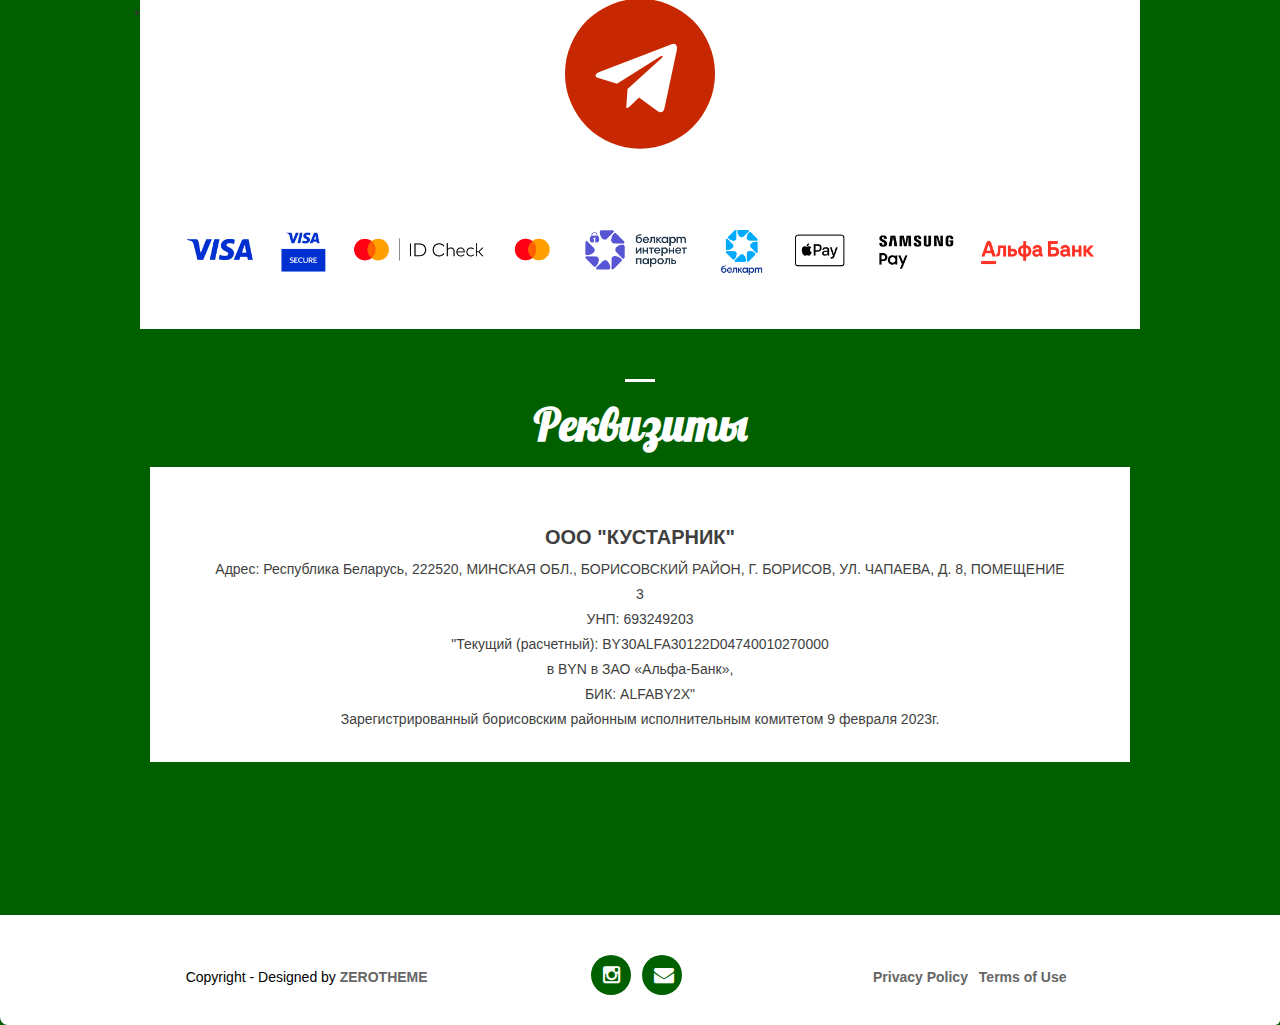
<file: coffee_bubble.html>
<!DOCTYPE html>
<!--[if lt IE 7 ]><html class="ie ie6" lang="en"> <![endif]-->
<!--[if IE 7 ]><html class="ie ie7" lang="en"> <![endif]-->
<!--[if IE 8 ]><html class="ie ie8" lang="en"> <![endif]-->
<!--[if (gte IE 9)|!(IE)]><!--><html lang="en"> <!--<![endif]-->
<head>

	<!-- Basic Page Needs
 ================================================== -->
	<meta charset="utf-8">
	<title>Шиповник</title>
	<link rel="shortcut icon" href="/images/logo.png" type="image/png">
	<meta name="description" content="Bubble tea в Борисове. tea, coffee">
	<meta name="author" content="shipovnik.by">

	<!-- Mobile Specific Metas
	================================================== -->
	<meta name="viewport" content="width=device-width, initial-scale=1, maximum-scale=1">

	<!-- CSS
	================================================== -->
	<link rel="stylesheet" href="css/zerogrid.css">
	<link rel="stylesheet" href="css/style.css">
	<link rel="stylesheet" href="css/lightbox.css">

	<link rel="preconnect" href="https://fonts.googleapis.com">
	<link rel="preconnect" href="https://fonts.gstatic.com" crossorigin>
	<link href="https://fonts.googleapis.com/css2?family=Lobster&display=swap" rel="stylesheet">
    <link rel="stylesheet" href="https://cdnjs.cloudflare.com/ajax/libs/font-awesome/4.7.0/css/font-awesome.min.css">


	<!-- Custom Fonts -->
	<link href="font-awesome/css/font-awesome.min.css" rel="stylesheet" type="text/css">


	<link rel="stylesheet" href="css/menu.css">
	<script src="js/jquery1111.min.js" type="text/javascript"></script>
	<script src="js/script.js"></script>

	<!--[if lt IE 8]>
	<div style=' clear: both; text-align:center; position: relative;'>
		<a href="http://windows.microsoft.com/en-US/internet-explorer/Items/ie/home?ocid=ie6_countdown_bannercode">
			<img src="http://storage.ie6countdown.com/assets/100/images/banners/warning_bar_0000_us.jpg" border="0" height="42" width="820" alt="You are using an outdated browser. For a faster, safer browsing experience, upgrade for free today." />
		</a>
	</div>
	<![endif]-->
	<!--[if lt IE 9]>
	<script src="js/html5.js"></script>
	<script src="js/css3-mediaqueries.js"></script>
	<![endif]-->

</head>

<body>
<div class="wrap-body">
	<header class="zerogrid">
		<div class="logo">
			<hr class="line-1">
			<a href="#">Шиповник</a>
			<span>- Bubble tea и Bubble coffee-</span>
			<hr class="line-1">
		</div>
		<div id='cssmenu' class="align-center">
			<ul>
				<li class="active"><a href='index.html'><span>Главная</span></a></li>
				<!--
			   <li class=' has-sub'><a href='about.html'><span>About</span></a>
				  <ul >
					 <li class='has-sub'><a href='#'><span>Item 1</span></a>
						<ul>
						   <li><a href='#'><span>Sub Item</span></a></li>
						   <li class='last'><a href='#'><span>Sub Item</span></a></li>
						</ul>
					 </li>
					 <li class='has-sub'><a href='#'><span>Item 2</span></a>
						<ul>
						   <li><a href='#'><span>Sub Item</span></a></li>
						   <li class='last'><a href='#'><span>Sub Item</span></a></li>
						</ul>
					 </li>
				  </ul>
			   -->
				<li><a href='menu.html'><span>Меню</span></a></li>
				<li><a href='franchise.html'><span>Франшиза</span></a></li>
				<!--<li><a href='event.html'><span>Events</span></a></li>
				</li> -->
				<li class='last'><a href='contact.html'><span>Контакты</span></a></li>
			</ul>
		</div>
	</header>
		<!--////////////////////////////////////Container-->
		<section id="container">
			<div class="wrap-container clearfix">
				<div id="main-content">
					<div class="wrap-content zerogrid ">
						<article class="background-gray">
							<div class="art-header">
								<hr class="line-2">
								<h2>Бабл Кофе</h2>
							</div>
							<div class="art-content">
								<div class="row">
                                    <div class="col-1-3">
                                        <div class="wrap-col">
                                            <div class="item-container">
                                                <a class="example-image-link" href="images/menu/bubble-coffee.jpg"
                                                   data-lightbox="example-set" data-title="Click the right half of the image to move forward.">
                                                    <div class="item-caption">
                                                        <div class="item-caption-inner">
                                                            <div class="item-caption-inner1">
                                                                <h3>Бабл Кофе</h3>
                                                                <br>
                                                                <span>450мл - 650мл</span>
                                                            </div>
                                                        </div>
                                                    </div>
                                                    <img class="example-image" src="images/menu/bubble-coffee.jpg" alt=""/>
                                                </a>
                                            </div>
                                        </div>
                                    </div>
                                    <h2>Что такое бабл кофе?</h2>
                                    <p>Бабл кофе — это интересный и вкусный напиток, который сочетает в себе элементы пузырькового чая и кофе. Основные ингредиенты бабл кофе включают:</p>
                                    <ul>
                                        <li><strong>Кофе</strong>: Свежезаваренный кофе или эспрессо.</li>
                                        <li><strong>Молоко</strong>: Обычное или растительное, добавляет кремовость.</li>
                                        <li><strong>Шарики тапиоки (бобы) или кокосовое желе</strong>: Жевательная текстура.</li>
                                        <li><strong>Французские сиропы</strong>: Для сладости и аромата.</li>
                                    </ul>
                                    <section>
                                        <h2>Какой он вкусный?</h2>
                                        <p>Бабл кофе — это насыщенный и ароматный напиток с кремовой текстурой молока и интересным жевательным эффектом от шариков тапиоки. Он дарит бодрость и удовольствие, благодаря сочетанию кофейных ноток и сладости сиропов. Попробуйте бабл кофе, чтобы насладиться уникальным вкусом, который обязательно вам понравится!</p>
                                    </section>
                                    <section>
                                        <h2>Размеры порций</h2>
                                        <p>Бабл кофе доступен в трех размерах:</p>
                                        <ul>
                                            <li>Средний: 450 мл</li>
                                            <li>Большой: 650 мл</li>
                                        </ul>
                                    </section>
                                    </div>
							</div>
						</article>
						<article class="background-white">
							<div class="art-header">
								<hr class="line-2">
                                <h2>От 8р<br> </h2>
                                <div style="height:50px;"></div>
								<h4>Заказать доставку можно в нашем Телеграмме - <a href = "https://t.me/ShipovnikBy">https://t.me/ShipovnikBy</a></h4>
                                <div style="height:50px;"></div>
                                
                                <li><a href="https://t.me/ShipovnikBy"><i class="fa fa-telegram" style="font-size:150px"></i></a>

                                    <div style="height:50px;"></div>
                                    <img src="images/hor_logo.png" alt="logo">
							</div>
						</article>

                        <!-----------------content-box-4-------------------->
                        <section class="content-box boxstyle-2 box-4">
                            <div class="zerogrid">
                                <div class="row wrap-box"><!--Start Box-->
                                    <div class="header">
                                        <hr class="line-1">
                                        <h2 style="color: #fff;">Реквизиты</h2>
                                    </div>
                                    <div class="post">
                                        <div class="wrapper">
                                            <h3>ООО "КУСТАРНИК"</h3>
                                            <p>Адрес: Республика Беларусь, 222520, МИНСКАЯ ОБЛ., БОРИСОВСКИЙ РАЙОН, Г. БОРИСОВ, УЛ. ЧАПАЕВА, Д. 8, ПОМЕЩЕНИЕ 3 <br>
                                                УНП: 693249203 <br>
                                                "Текущий (расчетный): BY30ALFA30122D04740010270000 <br> в BYN в ЗАО «Альфа-Банк»,<br> БИК: ALFABY2X"
                                                <br> Зарегистрированный борисовским районным исполнительным комитетом 9 февраля 2023г.</p>
                                            <!--<a class="button" href="#">Read More</a>-->
                                        </div>
                                    </div>
                                </div>
                            </div>


                        </section>
					</div>
				</div>
			</div>
		</section>
		<hr class="line">
		<!--////////////////////////////////////Footer-->
	<footer>
		<div class="wrap-footer">
			<div class="zerogrid">
				<div class="row">
					<div class="col-1-3">
						<div class="wrap-col">
							<p>Copyright - Designed by <a href="https://www.zerotheme.com">ZEROTHEME</a></p>
						</div>
					</div>
					<div class="col-1-3">
						<div class="wrap-col">
							<ul class="social-buttons">
								<li><a href="https://instagram.com/shipovnik_by?igshid=YmMyMTA2M2Y="><i class="fa fa-instagram"></i></a>
								</li>
								<li><a href="mailto:info@shipovnik.by"><i class="fa fa-envelope"></i></a>
								</li>
								<!--
								<li><a href="#"><i class="fa fa-linkedin"></i></a>
								</li>-->
							</ul>
						</div>
					</div>
					<div class="col-1-3">
						<div class="wrap-col">
							<ul class="quick-link">
								<li><a href="#">Privacy Policy</a></li>
								<li><a href="#">Terms of Use</a></li>
							</ul>
						</div>
					</div>
				</div>
			</div>
		</div>
	</footer>
<script src="js/lightbox-plus-jquery.min.js"></script>
</div>
</body>
</html>
</file>
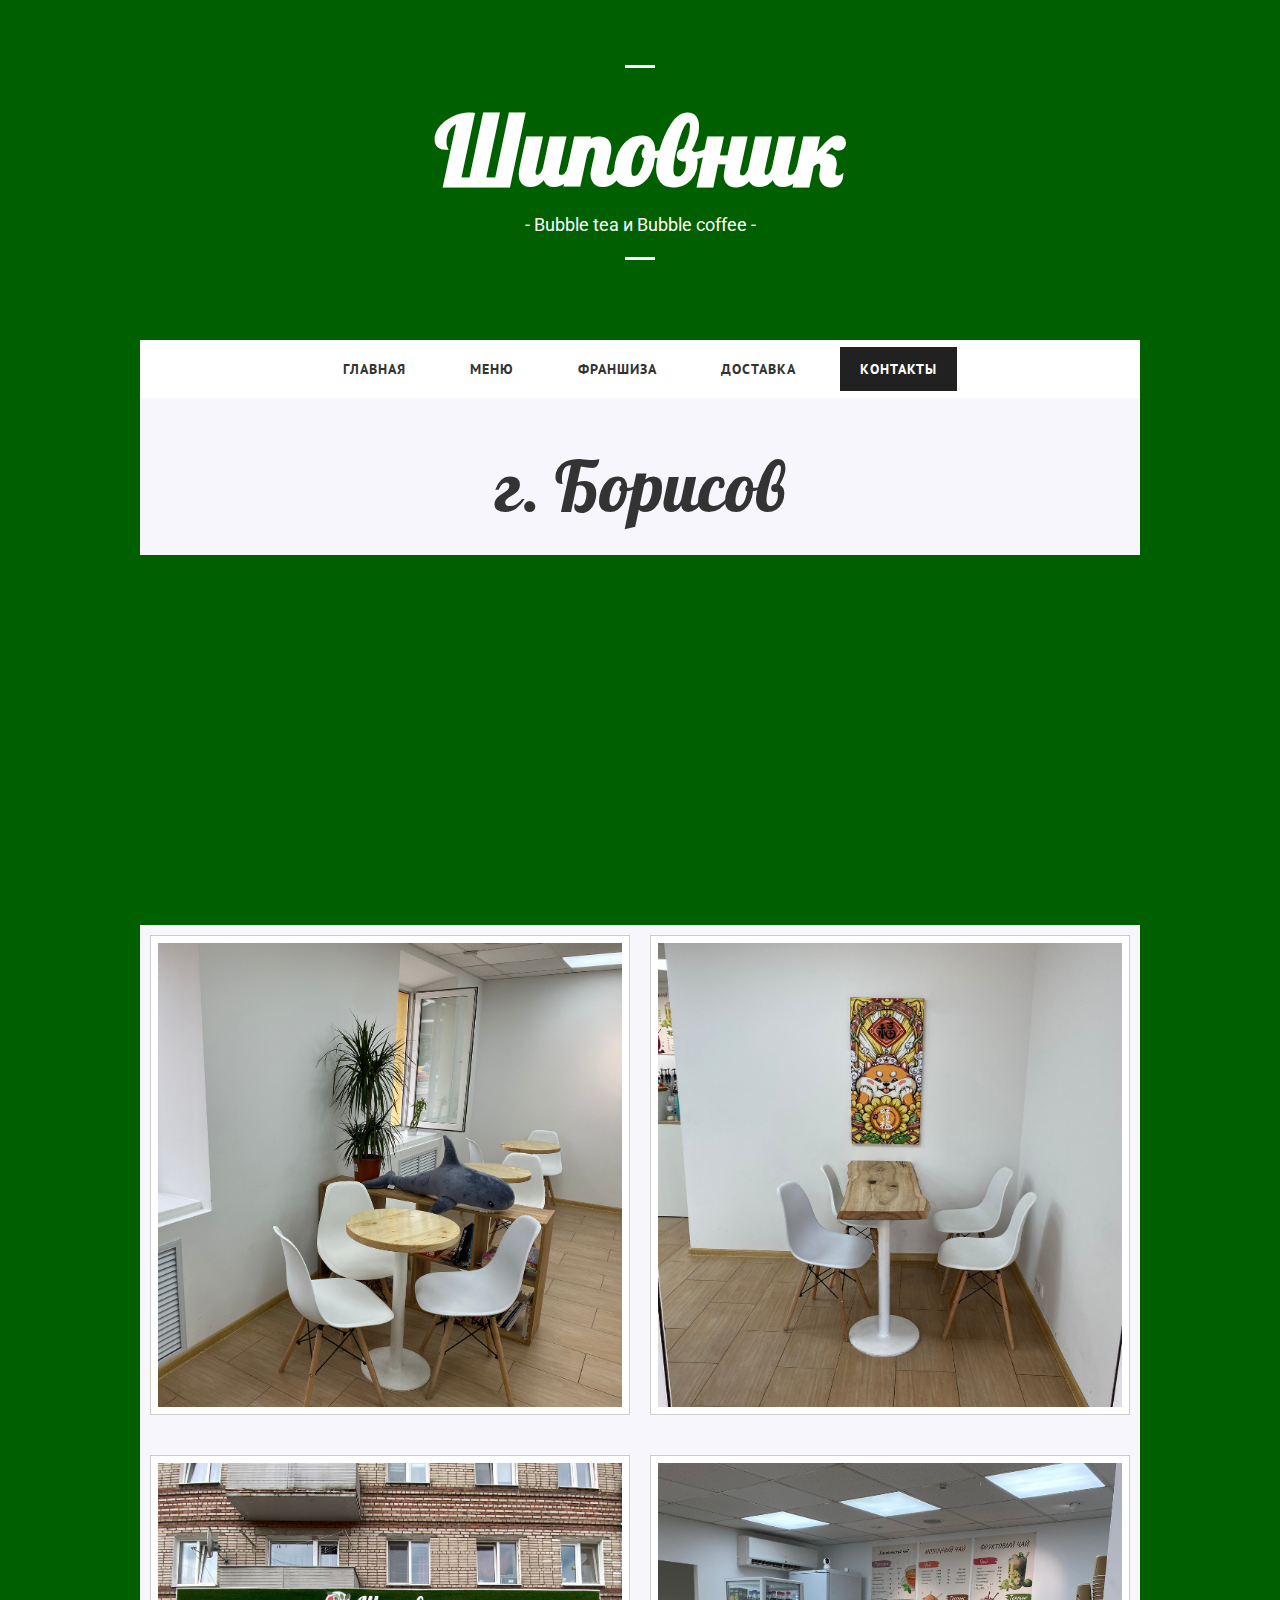
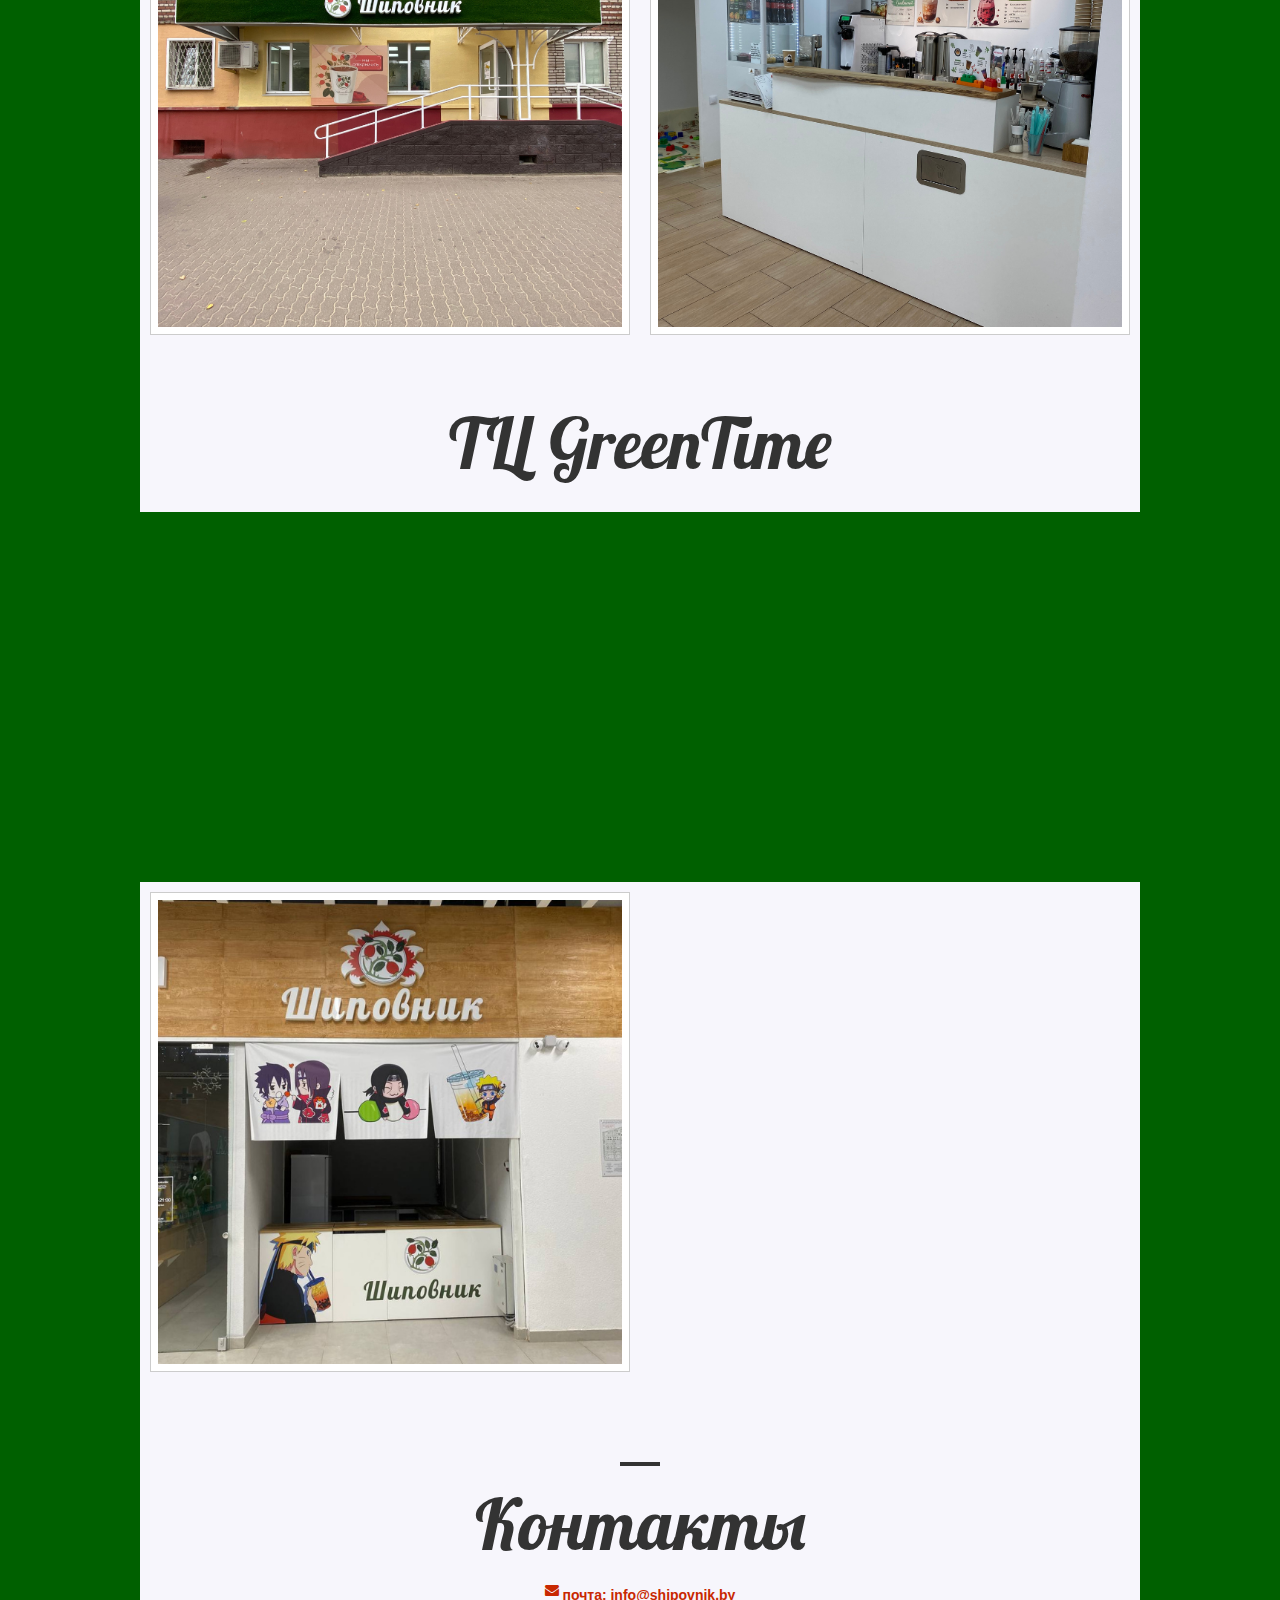
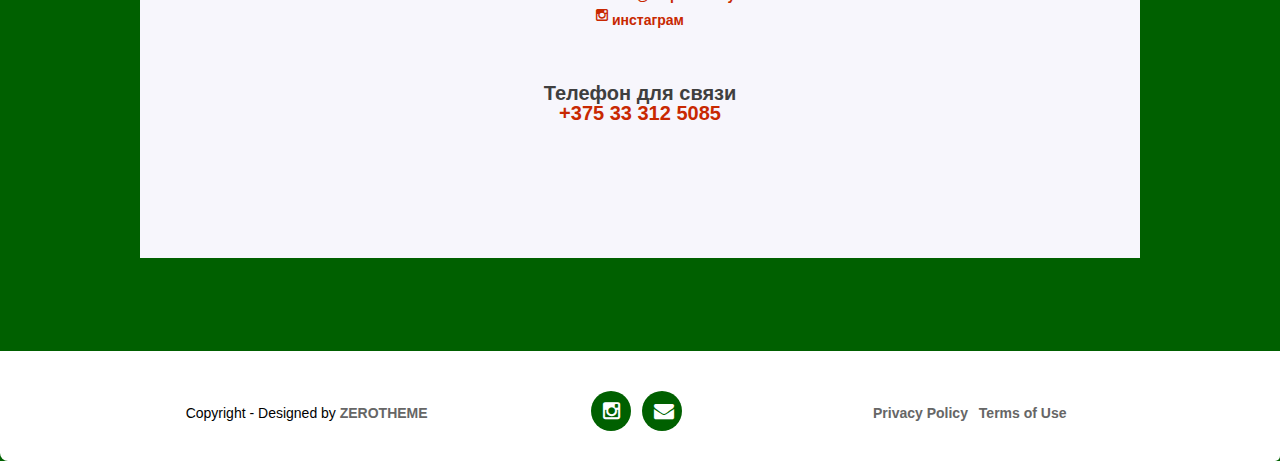
<file: contact.html>
<!DOCTYPE html>
<!--[if lt IE 7 ]><html class="ie ie6" lang="en"> <![endif]-->
<!--[if IE 7 ]><html class="ie ie7" lang="en"> <![endif]-->
<!--[if IE 8 ]><html class="ie ie8" lang="en"> <![endif]-->
<!--[if (gte IE 9)|!(IE)]><!--><html lang="en"> <!--<![endif]-->
<head>

    <!-- Basic Page Needs
  ================================================== -->
	<meta charset="utf-8">
	<title>Шиповник</title>
	<link rel="shortcut icon" href="/images/logo.png" type="image/png">
	<meta name="description" content="Bubble tea, tea, coffee">
	<meta name="author" content="shipovnik.by">
	
    <!-- Mobile Specific Metas
	================================================== -->
	<meta name="viewport" content="width=device-width, initial-scale=1, maximum-scale=1">
    
    <!-- CSS
	================================================== -->
  	<link rel="stylesheet" href="css/zerogrid.css">
	<link rel="stylesheet" href="css/style.css">
	<link rel="stylesheet" href="css/lightbox.css">

	<link rel="preconnect" href="https://fonts.googleapis.com">
	<link rel="preconnect" href="https://fonts.gstatic.com" crossorigin>
	<link href="https://fonts.googleapis.com/css2?family=Lobster&display=swap" rel="stylesheet">
	
	<!-- Custom Fonts -->
    <link href="font-awesome/css/font-awesome.min.css" rel="stylesheet" type="text/css">
	
	
	<link rel="stylesheet" href="css/menu.css">
	<script src="js/jquery1111.min.js" type="text/javascript"></script>
	<script src="js/script.js"></script>
	
	<!--[if lt IE 8]>
       <div style=' clear: both; text-align:center; position: relative;'>
         <a href="http://windows.microsoft.com/en-US/internet-explorer/Items/ie/home?ocid=ie6_countdown_bannercode">
           <img src="http://storage.ie6countdown.com/assets/100/images/banners/warning_bar_0000_us.jpg" border="0" height="42" width="820" alt="You are using an outdated browser. For a faster, safer browsing experience, upgrade for free today." />
        </a>
      </div>
    <![endif]-->
    <!--[if lt IE 9]>
		<script src="js/html5.js"></script>
		<script src="js/css3-mediaqueries.js"></script>
	<![endif]-->
	
</head>

<body>
<div class="wrap-body">
	<header class="zerogrid">
		<div class="logo">
			<hr class="line-1">
			<a href="#">Шиповник</a>
			<span>- Bubble tea и Bubble coffee -</span>     
			<hr class="line-1">
		</div>
		<div id='cssmenu' class="align-center">
			<ul>
				<li class="last"><a href='index.html'><span>Главная</span></a></li>
				<!--
			   <li class=' has-sub'><a href='about.html'><span>About</span></a>
				  <ul >
					 <li class='has-sub'><a href='#'><span>Item 1</span></a>
						<ul>
						   <li><a href='#'><span>Sub Item</span></a></li>
						   <li class='last'><a href='#'><span>Sub Item</span></a></li>
						</ul>
					 </li>
					 <li class='has-sub'><a href='#'><span>Item 2</span></a>
						<ul>
						   <li><a href='#'><span>Sub Item</span></a></li>
						   <li class='last'><a href='#'><span>Sub Item</span></a></li>
						</ul>
					 </li>
				  </ul>
			   -->
				<li><a href='menu.html'><span>Меню</span></a></li>
				<li><a href='franchise.html'><span>Франшиза</span></a></li>
				<!--<li><a href='event.html'><span>Events</span></a></li>
				</li> -->
                <li ><a href='delivery.html'><span>Доставка</span></a></li>
				<li class='active'><a href='contact.html'><span>Контакты</span></a></li>
			</ul>
		</div>
	</header>
		<!--////////////////////////////////////Container-->
		<section id="container">
			<div class="wrap-container clearfix">
				<div id="main-content">
					<div class="wrap-content zerogrid ">
						<article class="background-gray">
							<div class="art-header">
								<h2>г. Борисов</h2>
							</div>
						</article>
						<div class='embed-container maps'>
							<iframe 
									src="https://www.google.com/maps/embed?pb=!1m18!1m12!1m3!1d2332.556440442148!2d28.508499115765638!3d54.22333998017219!2m3!1f0!2f0!3f0!3m2!1i1024!2i768!4f13.1!3m3!1m2!1s0x46daf811970bb49b%3A0xa19e3243662a0cc4!2z0YPQuy4g0KfQsNC_0LDQtdCy0LAgOCwg0JHQvtGA0LjRgdC-0LI!5e0!3m2!1sru!2sby!4v1680168770222!5m2!1sru!2sby" width="100%" height="370px" style="border:0;" allowfullscreen="" loading="lazy" referrerpolicy="no-referrer-when-downgrade"></iframe>
							<div class="col-1-2 f-left">
								<div class="wrap-col">
									<div class="item-container">
										<a class="example-image-link" href="images/menu-1.png"
										   data-lightbox="example-set" data-title="Click the right half of the image to move forward.">
											<img class="example-image" src="images/cafe/16.png" alt=""/>
										</a>
									</div>
								</div>
							</div>
							<div class="col-1-2 f-left">
								<div class="wrap-col">
									<div class="item-container">
										<a class="example-image-link" href="images/menu-1.png"
										   data-lightbox="example-set" data-title="Click the right half of the image to move forward.">
											<img class="example-image" src="images/cafe/17.png" alt=""/>
										</a>
									</div>
								</div>
							</div>
							<div class="col-1-2 f-right">
								<div class="wrap-col">
									<div class="item-container">
										<a class="example-image-link" href="images/menu-1.png"
										   data-lightbox="example-set" data-title="Click the right half of the image to move forward.">
											<img class="example-image" src="images/cafe/18.png" alt=""/>
										</a>
									</div>
								</div>
							</div>
							<div class="col-1-2 f-right">
								<div class="wrap-col">
									<div class="item-container">
										<a class="example-image-link" href="images/menu-1.png"
										   data-lightbox="example-set" data-title="Click the right half of the image to move forward.">
											<img class="example-image" src="images/cafe/19.png" alt=""/>
										</a>
									</div>
								</div>
							</div>
						</div>
						<article class="background-gray">
							<div class="art-header">
								<h2>ТЦ GreenTime</h2>
							</div>
						</article>
						<div class='embed-container maps'>
							<iframe src="https://www.google.com/maps/embed?pb=!1m18!1m12!1m3!1d2352.9853788080236!2d27.635200176365693!3d53.860907936098805!2m3!1f0!2f0!3f0!3m2!1i1024!2i768!4f13.1!3m3!1m2!1s0x46dbd201ef356c99%3A0x8aae17260580de69!2sGREENTIME!5e0!3m2!1sru!2sby!4v1701101464265!5m2!1sru!2sby" width="100%" height="370px" style="border:0;" allowfullscreen="" loading="lazy" referrerpolicy="no-referrer-when-downgrade"></iframe>
							<div class="col-1-2 f-left">
								<div class="wrap-col">
									<div class="item-container">
										<a class="example-image-link" href="images/menu-1.png"
										   data-lightbox="example-set" data-title="Click the right half of the image to move forward.">
											<img class="example-image" src="images/greenTime.png" alt=""/>
										</a>
									</div>
								</div>
							</div>
						</div>
						
						<article class="background-gray">
							<div class="art-header">
								<hr class="line-2">
								<h2>Контакты</h2>
							</div>
							<a href="mailto:info@shipovnik.by"><i class="fa fa-envelope"></i></a>
							<a href="mailto:info@shipovnik.by">почта: info@shipovnik.by</a>
							<br>
							<a href="https://instagram.com/shipovnik_by?igshid=YmMyMTA2M2Y="><i class="fa fa-instagram"></i></a>
							<a href="https://instagram.com/shipovnik_by?igshid=YmMyMTA2M2Y=">инстаграм</a>
                            <div style="height: 50px"></div>
                            <h3>Телефон для связи</h3>
                            <h3><a href="tel:+375333125085">+375 33 312 5085</a></h3>
							<br><br><br><br><br>
							<!--
							<div class="art-content">
								<div class="row">
									<div id="contact_form">
										<form name="form1" id="ff" method="POST" action="contact.php">
											<label class="row">
												<div class="col-1-2">
													<div class="wrap-col">
														<input type="text" name="name" id="name" placeholder="Enter name" required="required" />
													</div>
												</div>
												<div class="col-1-2">
													<div class="wrap-col">
														<input type="email" name="email" id="email" placeholder="Enter email" required="required" />
													</div>
												</div>
											</label>
											<label class="row">
												<div class="wrap-col">
													<input type="text" name="subject" id="subject" placeholder="Subject" required="required" />
												</div>
											</label>
											<label class="row">
												<div class="wrap-col">
													<textarea name="message" id="message" class="form-control" rows="4" cols="25" required="required"
													placeholder="Message"></textarea>
												</div>
											</label>
											<center><input class="sendButton" type="submit" name="Submit" value="Submit"></center>
										</form>
									</div>
								</div>
							</div>-->
						</article>
					</div>
				</div>
			</div>
		</section>
		<hr class="line">
		<!--////////////////////////////////////Footer-->
		<footer>
			<div class="wrap-footer">
				<div class="zerogrid">
					<div class="row">
						<div class="col-1-3">
							<div class="wrap-col">
								<p>Copyright - Designed by <a href="https://www.zerotheme.com" title="free website templates">ZEROTHEME</a></p>
							</div>
						</div>
						<div class="col-1-3">
							<div class="wrap-col">
								<ul class="social-buttons">
									<li><a href="https://instagram.com/shipovnik_by?igshid=YmMyMTA2M2Y="><i class="fa fa-instagram"></i></a>
									</li>
									<li><a href="mailto:info@shipovnik.by"><i class="fa fa-envelope"></i></a>
									</li>
									<!--
									<li><a href="#"><i class="fa fa-linkedin"></i></a>
									</li>-->
								</ul>
							</div>
						</div>
						<div class="col-1-3">
							<div class="wrap-col">
								<ul class="quick-link">
									<li><a href="#">Privacy Policy</a></li>
									<li><a href="#">Terms of Use</a></li>
								</ul>
							</div>
						</div>
					</div>
				</div>
			</div>
		</footer>
	<script src="js/lightbox-plus-jquery.min.js"></script>

	<!-- Google Map -->
	<script>
		$('.maps').click(function () {
		$('.maps iframe').css("pointer-events", "auto");
	});

	$( ".maps" ).mouseleave(function() {
	  $('.maps iframe').css("pointer-events", "none"); 
	});
	</script>
	
</div>
</body>
</html>
</file>
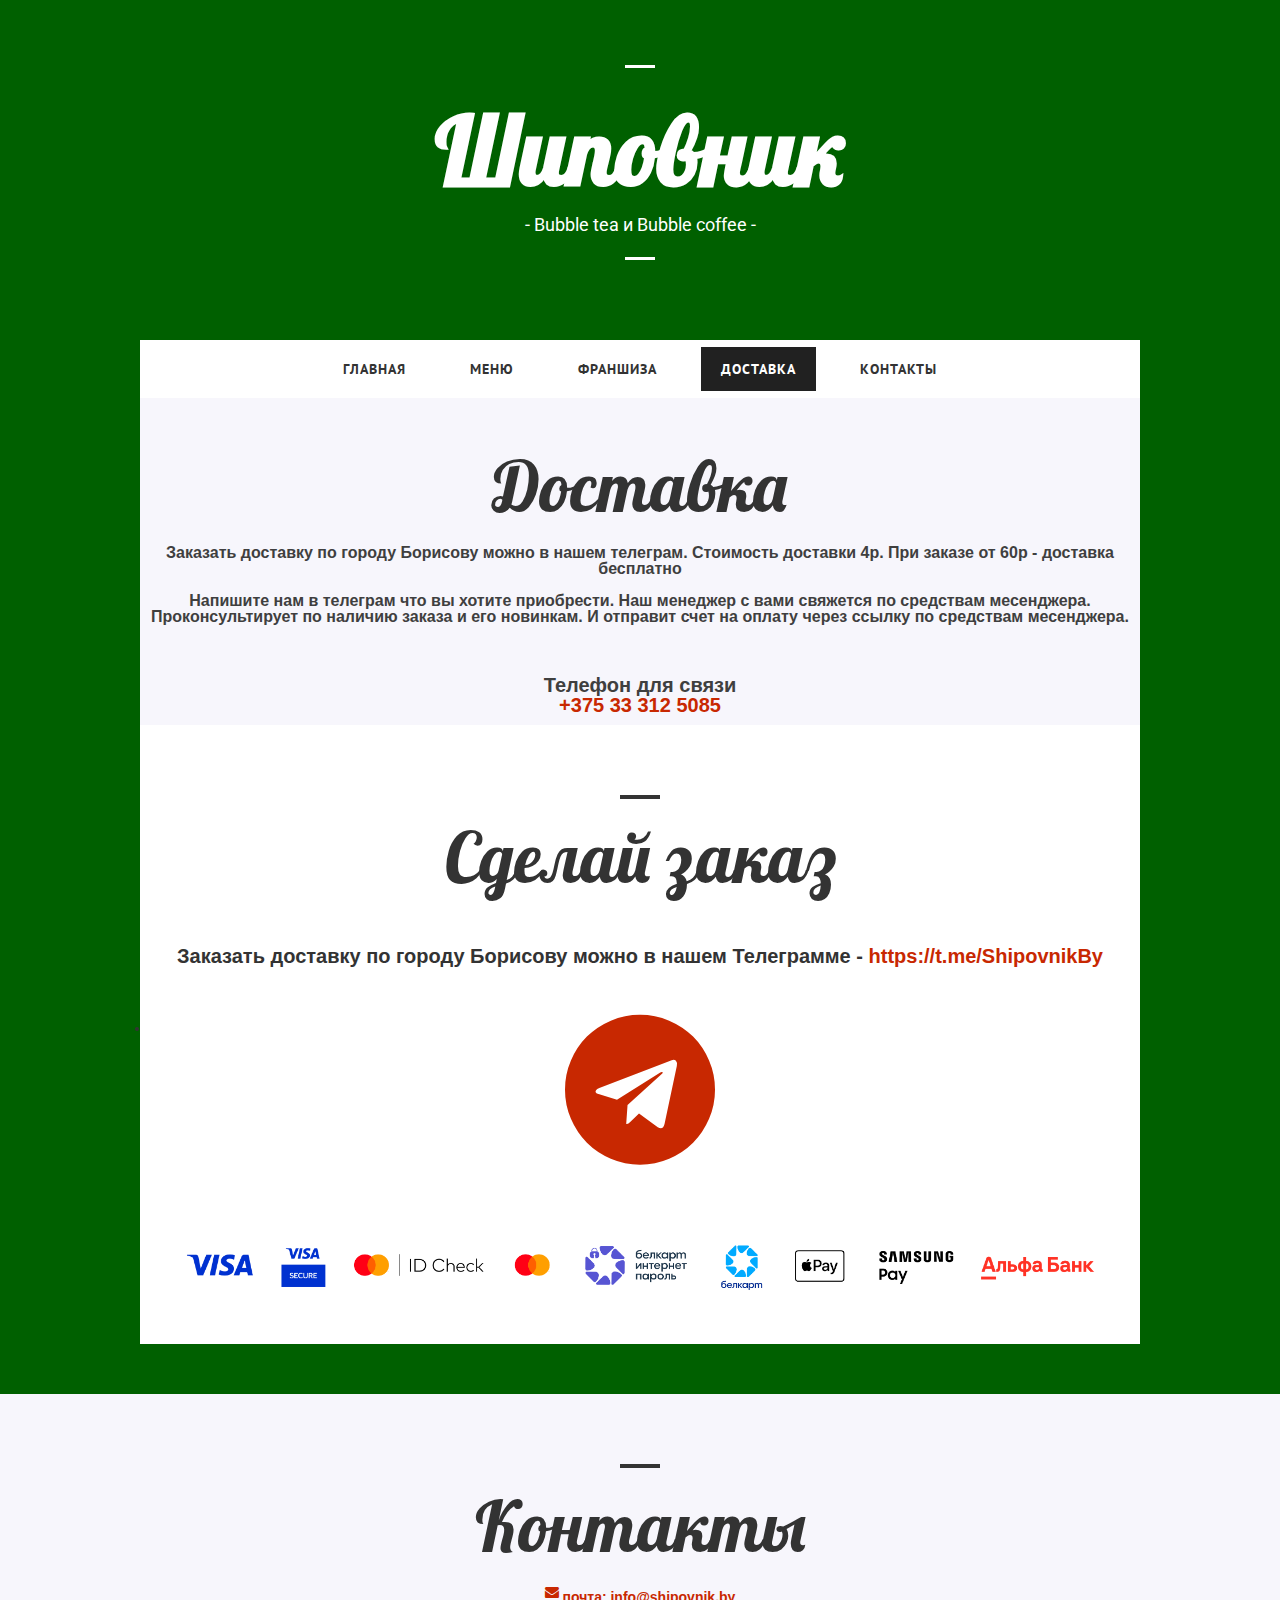
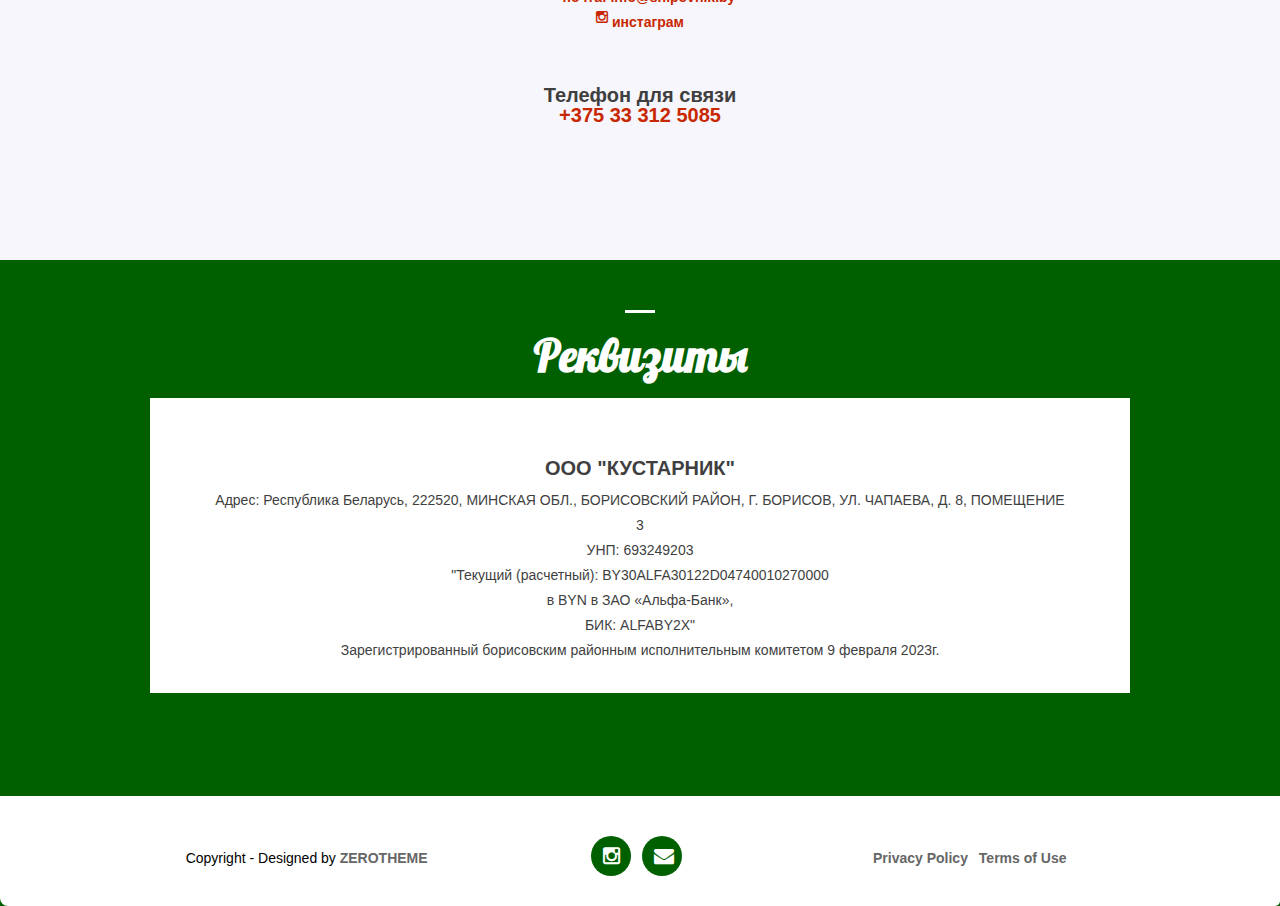
<file: delivery.html>
<!DOCTYPE html>
<!--[if lt IE 7 ]><html class="ie ie6" lang="en"> <![endif]-->
<!--[if IE 7 ]><html class="ie ie7" lang="en"> <![endif]-->
<!--[if IE 8 ]><html class="ie ie8" lang="en"> <![endif]-->
<!--[if (gte IE 9)|!(IE)]><!--><html lang="en"> <!--<![endif]-->
<head>

    <!-- Basic Page Needs
  ================================================== -->
	<meta charset="utf-8">
	<title>Шиповник</title>
	<link rel="shortcut icon" href="/images/logo.png" type="image/png">
	<meta name="description" content="Bubble tea, tea, coffee">
	<meta name="author" content="shipovnik.by">
	
    <!-- Mobile Specific Metas
	================================================== -->
	<meta name="viewport" content="width=device-width, initial-scale=1, maximum-scale=1">
    
    <!-- CSS
	================================================== -->
  	<link rel="stylesheet" href="css/zerogrid.css">
	<link rel="stylesheet" href="css/style.css">
	<link rel="stylesheet" href="css/lightbox.css">

	<link rel="preconnect" href="https://fonts.googleapis.com">
	<link rel="preconnect" href="https://fonts.gstatic.com" crossorigin>
	<link href="https://fonts.googleapis.com/css2?family=Lobster&display=swap" rel="stylesheet">
    <link rel="stylesheet" href="https://cdnjs.cloudflare.com/ajax/libs/font-awesome/4.7.0/css/font-awesome.min.css">
	
	<!-- Custom Fonts -->
    <link href="font-awesome/css/font-awesome.min.css" rel="stylesheet" type="text/css">
	
	
	<link rel="stylesheet" href="css/menu.css">
	<script src="js/jquery1111.min.js" type="text/javascript"></script>
	<script src="js/script.js"></script>
	
	<!--[if lt IE 8]>
       <div style=' clear: both; text-align:center; position: relative;'>
         <a href="http://windows.microsoft.com/en-US/internet-explorer/Items/ie/home?ocid=ie6_countdown_bannercode">
           <img src="http://storage.ie6countdown.com/assets/100/images/banners/warning_bar_0000_us.jpg" border="0" height="42" width="820" alt="You are using an outdated browser. For a faster, safer browsing experience, upgrade for free today." />
        </a>
      </div>
    <![endif]-->
    <!--[if lt IE 9]>
		<script src="js/html5.js"></script>
		<script src="js/css3-mediaqueries.js"></script>
	<![endif]-->
	
</head>

<body>
<div class="wrap-body">
	<header class="zerogrid">
		<div class="logo">
			<hr class="line-1">
			<a href="#">Шиповник</a>
			<span>- Bubble tea и Bubble coffee -</span>     
			<hr class="line-1">
		</div>
		<div id='cssmenu' class="align-center">
			<ul>
				<li class="last"><a href='index.html'><span>Главная</span></a></li>
				<li><a href='menu.html'><span>Меню</span></a></li>
				<li><a href='franchise.html'><span>Франшиза</span></a></li>
				<!--<li><a href='event.html'><span>Events</span></a></li>
				</li> -->
                <li class='active'><a href='delivery.html'><span>Доставка</span></a></li>
				<li ><a href='contact.html'><span>Контакты</span></a></li>
			</ul>
		</div>
	</header>
		<!--////////////////////////////////////Container-->
		<section id="container">
			<div class="wrap-container clearfix">
				<div id="main-content">
					<div class="wrap-content zerogrid ">
						<article class="background-gray">
							<div class="art-header">
								<h2>Доставка</h2>
							</div>
                            <h5>Заказать доставку по городу Борисову можно в нашем телеграм. Стоимость доставки 4р. При заказе от 60р - доставка бесплатно
                                <br><br> Напишите нам в телеграм что вы хотите приобрести. 
                                Наш менеджер с вами свяжется по средствам месенджера. Проконсультирует по наличию заказа и его новинкам. 
                            И отправит счет на оплату через ссылку по средствам месенджера.</h5>
                            <div style="height:50px"></div>
                            <h3>Телефон для связи</h3>
                            <h3><a href="tel:+375333125085">+375 33 312 5085</a></h3>
						</article>
                        <article class="background-white">
                            <div class="art-header">
                                <hr class="line-2">
                                <h2>Сделай заказ<br> </h2>
                                <div style="height:50px;"></div>
                                <h4>Заказать доставку по городу Борисову можно в нашем Телеграмме - <a href = "https://t.me/ShipovnikBy">https://t.me/ShipovnikBy</a></h4>
                                <div style="height:50px;"></div>

                                <li><a href="https://t.me/ShipovnikBy"><i class="fa fa-telegram" style="font-size:150px"></i></a>

                                    <div style="height:50px;"></div>
                                    <img src="images/hor_logo.png" alt="logo">
                            </div>
                        </article>
                    </div>
						
						<article class="background-gray">
							<div class="art-header">
								<hr class="line-2">
								<h2>Контакты</h2>
							</div>
							<a href="mailto:info@shipovnik.by"><i class="fa fa-envelope"></i></a>
							<a href="mailto:info@shipovnik.by">почта: info@shipovnik.by</a>
							<br>
							<a href="https://instagram.com/shipovnik_by?igshid=YmMyMTA2M2Y="><i class="fa fa-instagram"></i></a>
							<a href="https://instagram.com/shipovnik_by?igshid=YmMyMTA2M2Y=">инстаграм</a>
                            <div style="height: 50px"></div>
                            <h3>Телефон для связи</h3>
                            <h3><a href="tel:+375333125085">+375 33 312 5085</a></h3>
							<br><br><br><br><br>
						</article>
					</div>
				</div>
		</section>

    <!-----------------content-box-4-------------------->
    <section class="content-box boxstyle-2 box-4">
        <div class="zerogrid">
            <div class="row wrap-box"><!--Start Box-->
                <div class="header">
                    <hr class="line-1">
                    <h2 style="color: #fff;">Реквизиты</h2>
                </div>
                <div class="post">
                    <div class="wrapper">
                        <h3>ООО "КУСТАРНИК"</h3>
                        <p>Адрес: Республика Беларусь, 222520, МИНСКАЯ ОБЛ., БОРИСОВСКИЙ РАЙОН, Г. БОРИСОВ, УЛ. ЧАПАЕВА, Д. 8, ПОМЕЩЕНИЕ 3 <br>
                            УНП: 693249203 <br>
                            "Текущий (расчетный): BY30ALFA30122D04740010270000 <br> в BYN в ЗАО «Альфа-Банк»,<br> БИК: ALFABY2X"
                            <br> Зарегистрированный борисовским районным исполнительным комитетом 9 февраля 2023г.</p>
                        <!--<a class="button" href="#">Read More</a>-->
                    </div>
                </div>
            </div>
        </div>


    </section>
		<hr class="line">
		<!--////////////////////////////////////Footer-->
		<footer>
			<div class="wrap-footer">
				<div class="zerogrid">
					<div class="row">
						<div class="col-1-3">
							<div class="wrap-col">
								<p>Copyright - Designed by <a href="https://www.zerotheme.com" title="free website templates">ZEROTHEME</a></p>
							</div>
						</div>
						<div class="col-1-3">
							<div class="wrap-col">
								<ul class="social-buttons">
									<li><a href="https://instagram.com/shipovnik_by?igshid=YmMyMTA2M2Y="><i class="fa fa-instagram"></i></a>
									</li>
									<li><a href="mailto:info@shipovnik.by"><i class="fa fa-envelope"></i></a>
									</li>
									<!--
									<li><a href="#"><i class="fa fa-linkedin"></i></a>
									</li>-->
								</ul>
							</div>
						</div>
						<div class="col-1-3">
							<div class="wrap-col">
								<ul class="quick-link">
									<li><a href="#">Privacy Policy</a></li>
									<li><a href="#">Terms of Use</a></li>
								</ul>
							</div>
						</div>
					</div>
				</div>
			</div>
		</footer>
	<script src="js/lightbox-plus-jquery.min.js"></script>

	<!-- Google Map -->
	<script>
		$('.maps').click(function () {
		$('.maps iframe').css("pointer-events", "auto");
	});

	$( ".maps" ).mouseleave(function() {
	  $('.maps iframe').css("pointer-events", "none"); 
	});
	</script>
	
</div>
</body>
</html>
</file>
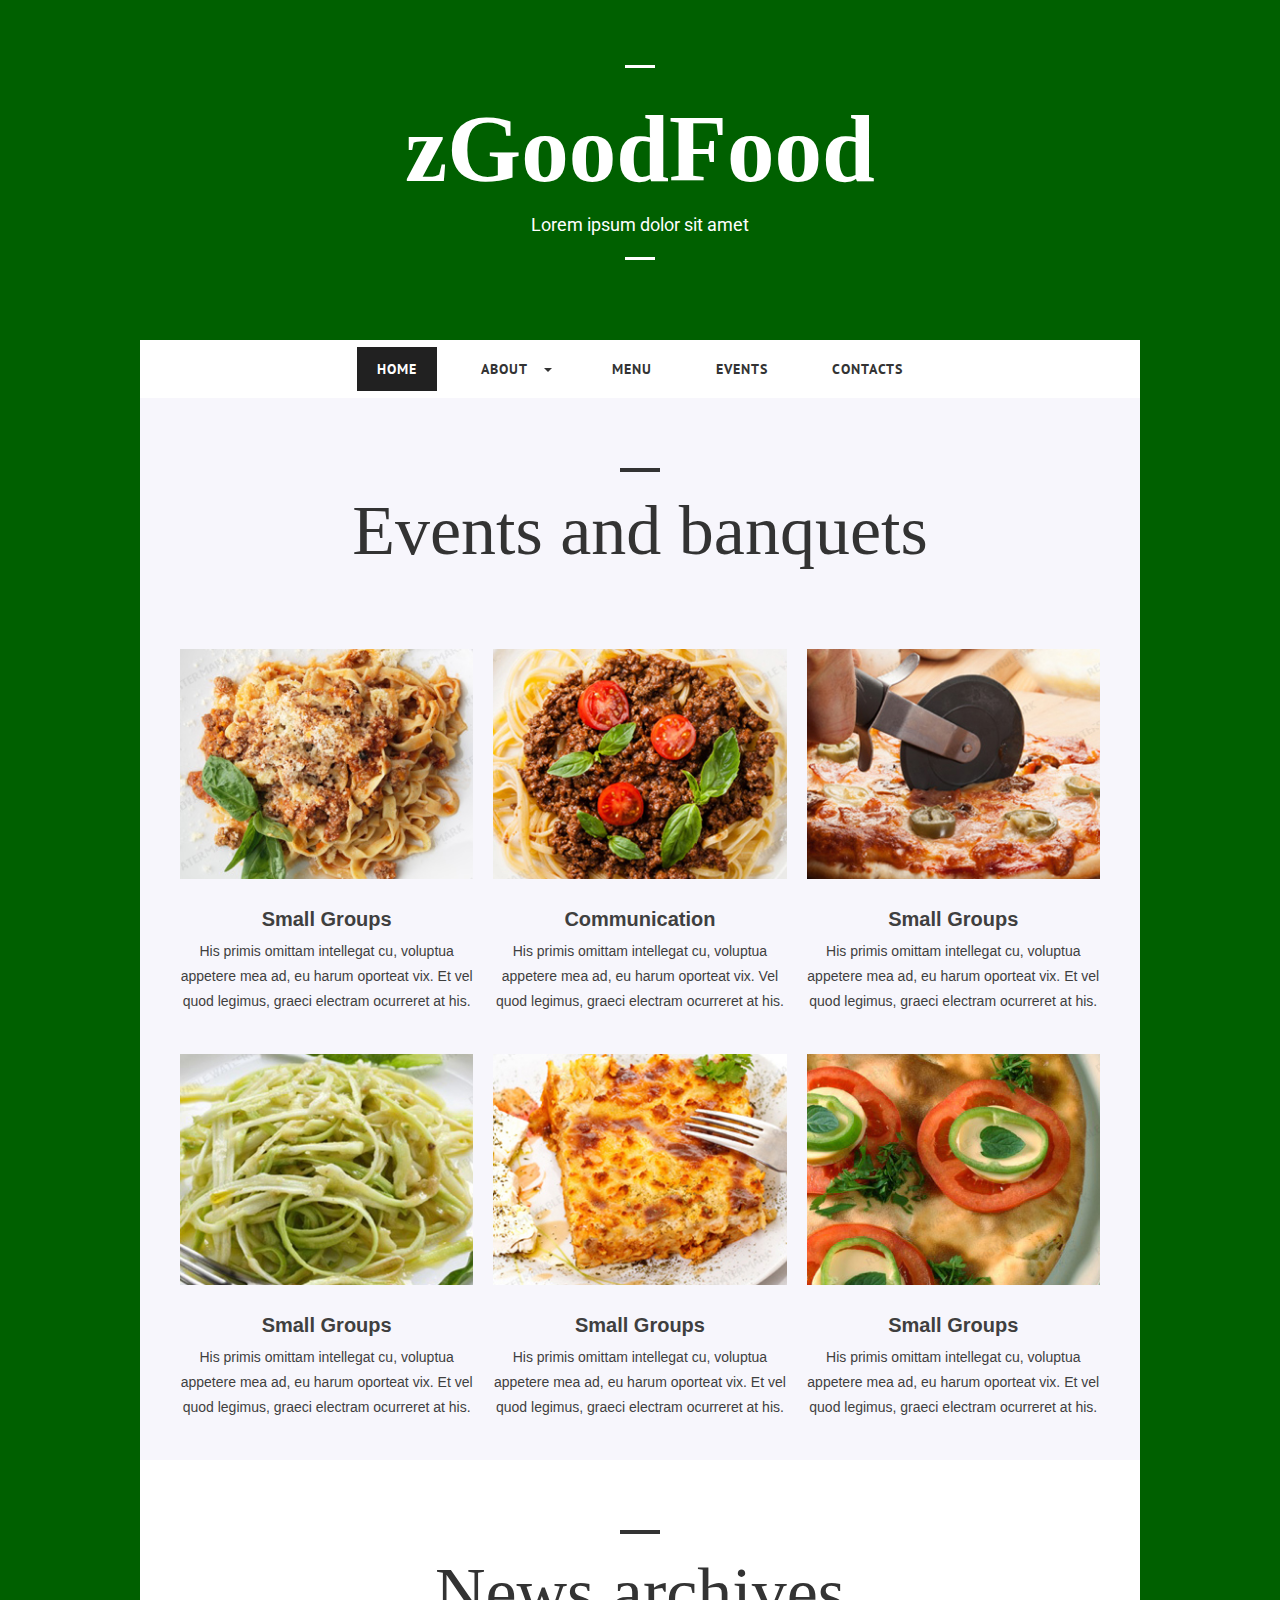
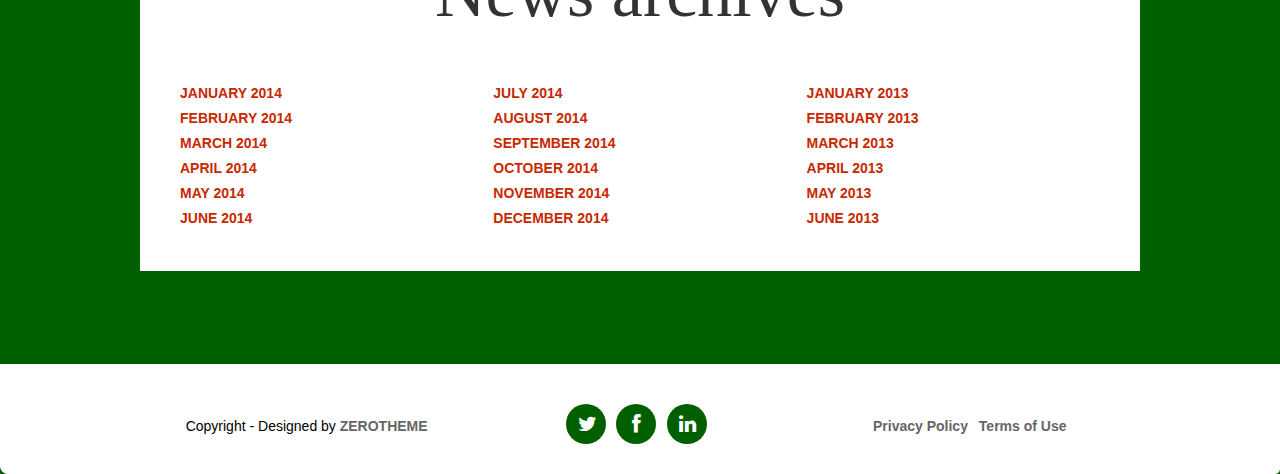
<file: event.html>
<!DOCTYPE html>
<!--[if lt IE 7 ]><html class="ie ie6" lang="en"> <![endif]-->
<!--[if IE 7 ]><html class="ie ie7" lang="en"> <![endif]-->
<!--[if IE 8 ]><html class="ie ie8" lang="en"> <![endif]-->
<!--[if (gte IE 9)|!(IE)]><!--><html lang="en"> <!--<![endif]-->
<head>

    <!-- Basic Page Needs
  ================================================== -->
	<meta charset="utf-8">
	<title>zGoodFood</title>
	<meta name="description" content="Free Responsive Html5 Css3 Templates | zerotheme.com">
	<meta name="author" content="www.zerotheme.com">
	
    <!-- Mobile Specific Metas
	================================================== -->
	<meta name="viewport" content="width=device-width, initial-scale=1, maximum-scale=1">
    
    <!-- CSS
	================================================== -->
  	<link rel="stylesheet" href="css/zerogrid.css">
	<link rel="stylesheet" href="css/style.css">
	<link rel="stylesheet" href="css/lightbox.css">
	
	<!-- Custom Fonts -->
    <link href="font-awesome/css/font-awesome.min.css" rel="stylesheet" type="text/css">
	
	
	<link rel="stylesheet" href="css/menu.css">
	<script src="js/jquery1111.min.js" type="text/javascript"></script>
	<script src="js/script.js"></script>
	
	<!--[if lt IE 8]>
       <div style=' clear: both; text-align:center; position: relative;'>
         <a href="http://windows.microsoft.com/en-US/internet-explorer/Items/ie/home?ocid=ie6_countdown_bannercode">
           <img src="http://storage.ie6countdown.com/assets/100/images/banners/warning_bar_0000_us.jpg" border="0" height="42" width="820" alt="You are using an outdated browser. For a faster, safer browsing experience, upgrade for free today." />
        </a>
      </div>
    <![endif]-->
    <!--[if lt IE 9]>
		<script src="js/html5.js"></script>
		<script src="js/css3-mediaqueries.js"></script>
	<![endif]-->
	
</head>

<body>
<div class="wrap-body">
	<header class="zerogrid">
		<div class="logo">
			<hr class="line-1">
			<a href="#">zGoodFood</a>
			<span>Lorem ipsum dolor sit amet</span>
			<hr class="line-1">
		</div>
		<div id='cssmenu' class="align-center">
			<ul>
			   <li class="active"><a href='index.html'><span>Home</span></a></li>
			   <li class=' has-sub'><a href='about.html'><span>About</span></a>
				  <ul >
					 <li class='has-sub'><a href='#'><span>Item 1</span></a>
						<ul>
						   <li><a href='#'><span>Sub Item</span></a></li>
						   <li class='last'><a href='#'><span>Sub Item</span></a></li>
						</ul>
					 </li>
					 <li class='has-sub'><a href='#'><span>Item 2</span></a>
						<ul>
						   <li><a href='#'><span>Sub Item</span></a></li>
						   <li class='last'><a href='#'><span>Sub Item</span></a></li>
						</ul>
					 </li>
				  </ul>
			   </li>
			   <li><a href='menu.html'><span>Menu</span></a></li>
			   <li><a href='event.html'><span>Events</span></a></li>
			   <li class='last'><a href='contact.html'><span>Contacts</span></a></li>
			</ul>
		</div>
	</header>
		<!--////////////////////////////////////Container-->
		<section id="container">
			<div class="wrap-container clearfix">
				<div id="main-content">
					<div class="wrap-content zerogrid ">
						<article class="background-gray">
							<div class="art-header">
								<hr class="line-2">
								<h2>Events and banquets</h2>
							</div>
							<div class="art-content">
								<div class="row">
									<div class="col-1-3">
										<div class="wrap-col post">
											<img src="images/menu-12.jpg" alt=""/>
											<h3>Small Groups</h3>
											<p>His primis omittam intellegat cu, voluptua appetere mea ad, eu harum oporteat vix. Et vel quod legimus, graeci electram ocurreret at his.</p>
										</div>
										<div class="wrap-col post">
											<img src="images/menu-15.jpg" alt=""/>
											<h3>Small Groups</h3>
											<p>His primis omittam intellegat cu, voluptua appetere mea ad, eu harum oporteat vix. Et vel quod legimus, graeci electram ocurreret at his.</p>
										</div>
									</div>
									<div class="col-1-3">
										<div class="wrap-col post">
											<img src="images/menu-13.jpg" alt=""/>
											<h3>Communication</h3>
											<p>His primis omittam intellegat cu, voluptua appetere mea ad, eu harum oporteat vix. Vel quod legimus, graeci electram ocurreret at his.</p>
										</div>
										<div class="wrap-col post">
											<img src="images/menu-16.jpg" alt=""/>
											<h3>Small Groups</h3>
											<p>His primis omittam intellegat cu, voluptua appetere mea ad, eu harum oporteat vix. Et vel quod legimus, graeci electram ocurreret at his.</p>
										</div>
									</div>
									<div class="col-1-3">
										<div class="wrap-col post">
											<img src="images/menu-14.jpg" alt=""/>
											<h3>Small Groups</h3>
											<p>His primis omittam intellegat cu, voluptua appetere mea ad, eu harum oporteat vix. Et vel quod legimus, graeci electram ocurreret at his.</p>
										</div>
										<div class="wrap-col post">
											<img src="images/menu-17.jpg" alt=""/>
											<h3>Small Groups</h3>
											<p>His primis omittam intellegat cu, voluptua appetere mea ad, eu harum oporteat vix. Et vel quod legimus, graeci electram ocurreret at his.</p>
										</div>
									</div>
								</div>
							</div>
						</article>
						<article class="background-white">
							<div class="art-header">
								<hr class="line-2">
								<h2>News archives</h2>
							</div>
							<div class="art-content">
								<div class="row">
									<div class="col-1-3" style="text-align: left;">
										<div class="wrap-col">
											<ul>
												<li><a href="#">JANUARY 2014</a></li>
												<li><a href="#">FEBRUARY 2014</a></li>
												<li><a href="#">MARCH 2014</a></li>
												<li><a href="#">APRIL 2014</a></li>
												<li><a href="#">MAY 2014</a></li>
												<li><a href="#">JUNE 2014</a></li>
											</ul>
										</div>
									</div>
									<div class="col-1-3" style="text-align: left;">
										<div class="wrap-col">
											<ul>
												<li><a href="#">JULY 2014</a></li>
												<li><a href="#">AUGUST 2014</a></li>
												<li><a href="#">SEPTEMBER 2014</a></li>
												<li><a href="#">OCTOBER 2014</a></li>
												<li><a href="#">NOVEMBER 2014</a></li>
												<li><a href="#">DECEMBER 2014</a></li>
											</ul>
										</div>
									</div>
									<div class="col-1-3" style="text-align: left;">
										<div class="wrap-col">
											<ul>
												<li><a href="#">JANUARY 2013</a></li>
												<li><a href="#">FEBRUARY 2013</a></li>
												<li><a href="#">MARCH 2013</a></li>
												<li><a href="#">APRIL 2013</a></li>
												<li><a href="#">MAY 2013</a></li>
												<li><a href="#">JUNE 2013</a></li>
											</ul>
										</div>
									</div>
								</div>
							</div>
						</article>
					</div>
				</div>
			</div>
		</section>
		<hr class="line">
		<!--////////////////////////////////////Footer-->
		<footer>
			<div class="wrap-footer">
				<div class="zerogrid">
					<div class="row">
						<div class="col-1-3">
							<div class="wrap-col">
								<p>Copyright - Designed by <a href="https://www.zerotheme.com" title="free website templates">ZEROTHEME</a></p>
							</div>
						</div>
						<div class="col-1-3">
							<div class="wrap-col">
								<ul class="social-buttons">
									<li><a href="#"><i class="fa fa-twitter"></i></a>
									</li>
									<li><a href="#"><i class="fa fa-facebook"></i></a>
									</li>
									<li><a href="#"><i class="fa fa-linkedin"></i></a>
									</li>
								</ul>
							</div>
						</div>
						<div class="col-1-3">
							<div class="wrap-col">
								<ul class="quick-link">
									<li><a href="#">Privacy Policy</a></li>
									<li><a href="#">Terms of Use</a></li>
								</ul>
							</div>
						</div>
					</div>
				</div>
			</div>
		</footer>
<script src="js/lightbox-plus-jquery.min.js"></script>
</div>
</body>
</html>
</file>
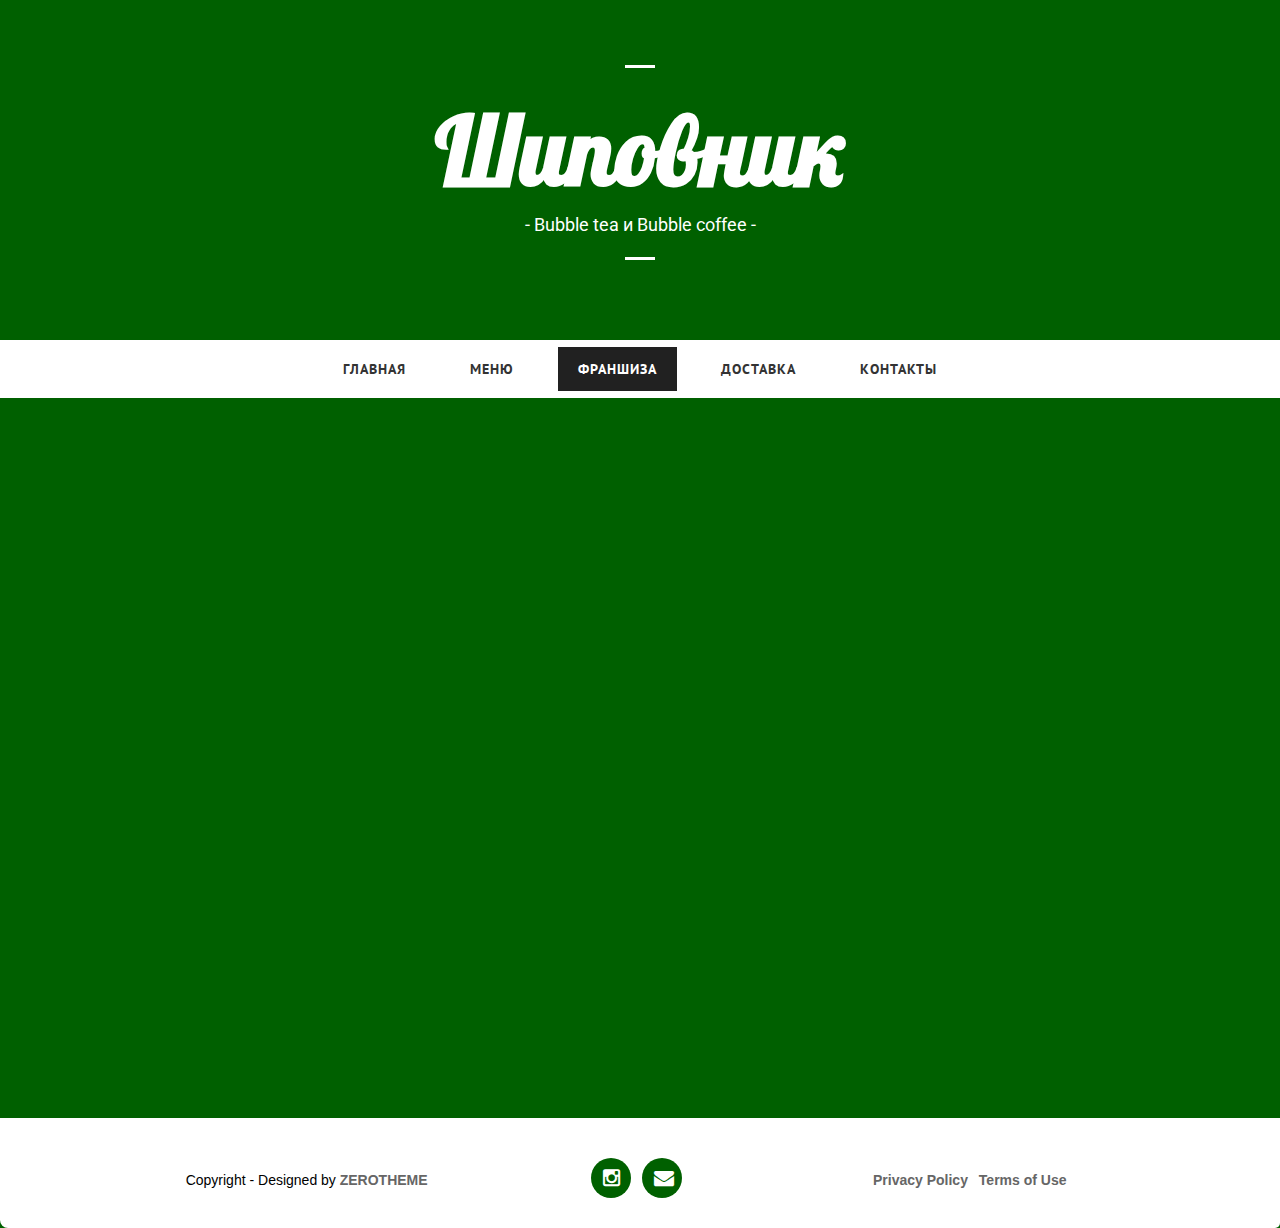
<file: franchise.html>
﻿<!DOCTYPE html>
<!--[if lt IE 7 ]><html class="ie ie6" lang="en"> <![endif]-->
<!--[if IE 7 ]><html class="ie ie7" lang="en"> <![endif]-->
<!--[if IE 8 ]><html class="ie ie8" lang="en"> <![endif]-->
<!--[if (gte IE 9)|!(IE)]><!--><html lang="en"> <!--<![endif]-->
<head>

	<!-- Basic Page Needs
  ================================================== -->
	<meta charset="utf-8">
	<title>Шиповник</title>
	<link rel="shortcut icon" href="/images/logo.png" type="image/png">
	<meta name="description" content="Bubble tea в Борисове и Минске. tea, coffee">
	<meta name="author" content="shipovnik.by">

	<!-- Mobile Specific Metas
	================================================== -->
	<meta name="viewport" content="width=device-width, initial-scale=1, maximum-scale=1">

	<!-- CSS
	================================================== -->
	<link rel="stylesheet" href="css/zerogrid.css">
	<link rel="stylesheet" href="css/style.css">
	<link rel="stylesheet" href="css/lightbox.css">

	<link rel="preconnect" href="https://fonts.googleapis.com">
	<link rel="preconnect" href="https://fonts.gstatic.com" crossorigin>
	<link href="https://fonts.googleapis.com/css2?family=Lobster&display=swap" rel="stylesheet">


	<!-- Custom Fonts -->
	<link href="font-awesome/css/font-awesome.min.css" rel="stylesheet" type="text/css">


	<link rel="stylesheet" href="css/menu.css">
	<script src="js/jquery1111.min.js" type="text/javascript"></script>
	<script src="js/script.js"></script>

	<!--[if lt IE 8]>
	<div style=' clear: both; text-align:center; position: relative;'>
		<a href="http://windows.microsoft.com/en-US/internet-explorer/Items/ie/home?ocid=ie6_countdown_bannercode">
			<img src="http://storage.ie6countdown.com/assets/100/images/banners/warning_bar_0000_us.jpg" border="0" height="42" width="820" alt="You are using an outdated browser. For a faster, safer browsing experience, upgrade for free today." />
		</a>
	</div>
	<![endif]-->
	<!--[if lt IE 9]>
	<script src="js/html5.js"></script>
	<script src="js/css3-mediaqueries.js"></script>
	<![endif]-->

</head>

<body>
<div class="wrap-body">
	<header>
		<div class="logo">
			<hr class="line-1">
			<a href="#">Шиповник</a>
			<span>- Bubble tea и Bubble coffee -</span>
			<hr class="line-1">
		</div>
		<div id='cssmenu' class="align-center" >
			<ul>
				<li ><a href='index.html'><span>Главная</span></a></li>
				<li><a href='menu.html'><span>Меню</span></a></li>
				<li class="active"><a href='franchise.html'><span>Франшиза</span></a></li>
                <li ><a href='delivery.html'><span>Доставка</span></a></li>
				<li class='last'><a href='contact.html'><span>Контакты</span></a></li>
			</ul>
		</div>
	</header>
	<!--////////////////////////////////////Container-->
	<div style="position: relative; width: 100%; height: 0; padding-top: 56.2500%;
 padding-bottom: 0; box-shadow: 0 2px 8px 0 rgba(63,69,81,0.16);  overflow: hidden;
  will-change: transform;">
		<iframe loading="lazy" style="position: absolute; width: 100%; height: 100%; top: 0; left: 0; border: none; padding: 0;margin: 0;"
		        src="https:&#x2F;&#x2F;www.canva.com&#x2F;design&#x2F;DAF2zHT1jm4&#x2F;view?embed" allowfullscreen="allowfullscreen" allow="fullscreen">
		</iframe>
	</div>
	<!--////////////////////////////////////Footer-->
	<footer>
		<div class="wrap-footer">
			<div class="zerogrid">
				<div class="row">
					<div class="col-1-3">
						<div class="wrap-col">
							<p>Copyright - Designed by <a href="https://www.zerotheme.com">ZEROTHEME</a></p>
						</div>
					</div>
					<div class="col-1-3">
						<div class="wrap-col">
							<ul class="social-buttons">
								<li><a href="https://instagram.com/shipovnik_by?igshid=YmMyMTA2M2Y="><i class="fa fa-instagram"></i></a>
								</li>
								<li><a href="mailto:info@shipovnik.by"><i class="fa fa-envelope"></i></a>
								</li>
								<!--
								<li><a href="#"><i class="fa fa-linkedin"></i></a>
								</li>-->
							</ul>
						</div>
					</div>
					<div class="col-1-3">
						<div class="wrap-col">
							<ul class="quick-link">
								<li><a href="#">Privacy Policy</a></li>
								<li><a href="#">Terms of Use</a></li>
							</ul>
						</div>
					</div>
				</div>
			</div>
		</div>
	</footer>
	<script src="js/lightbox-plus-jquery.min.js"></script>
</div>
</body>
</html>
</file>
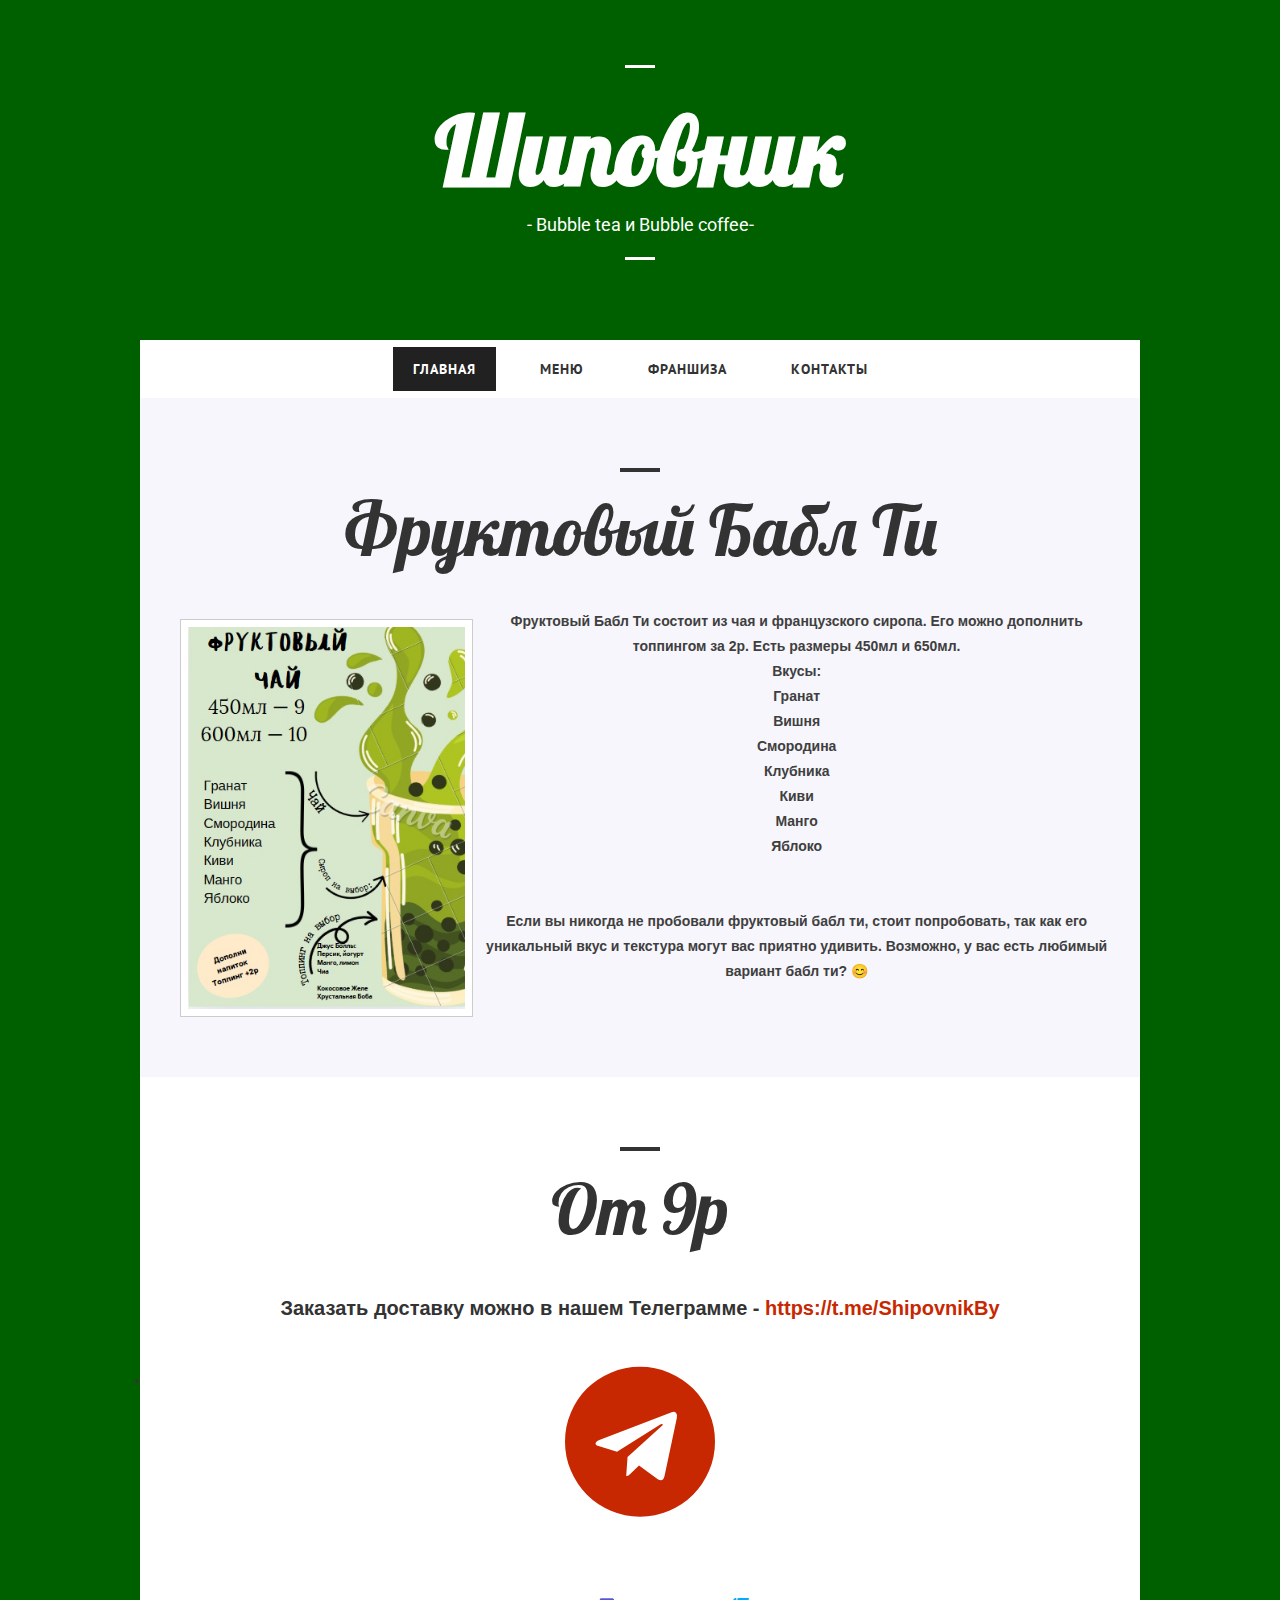
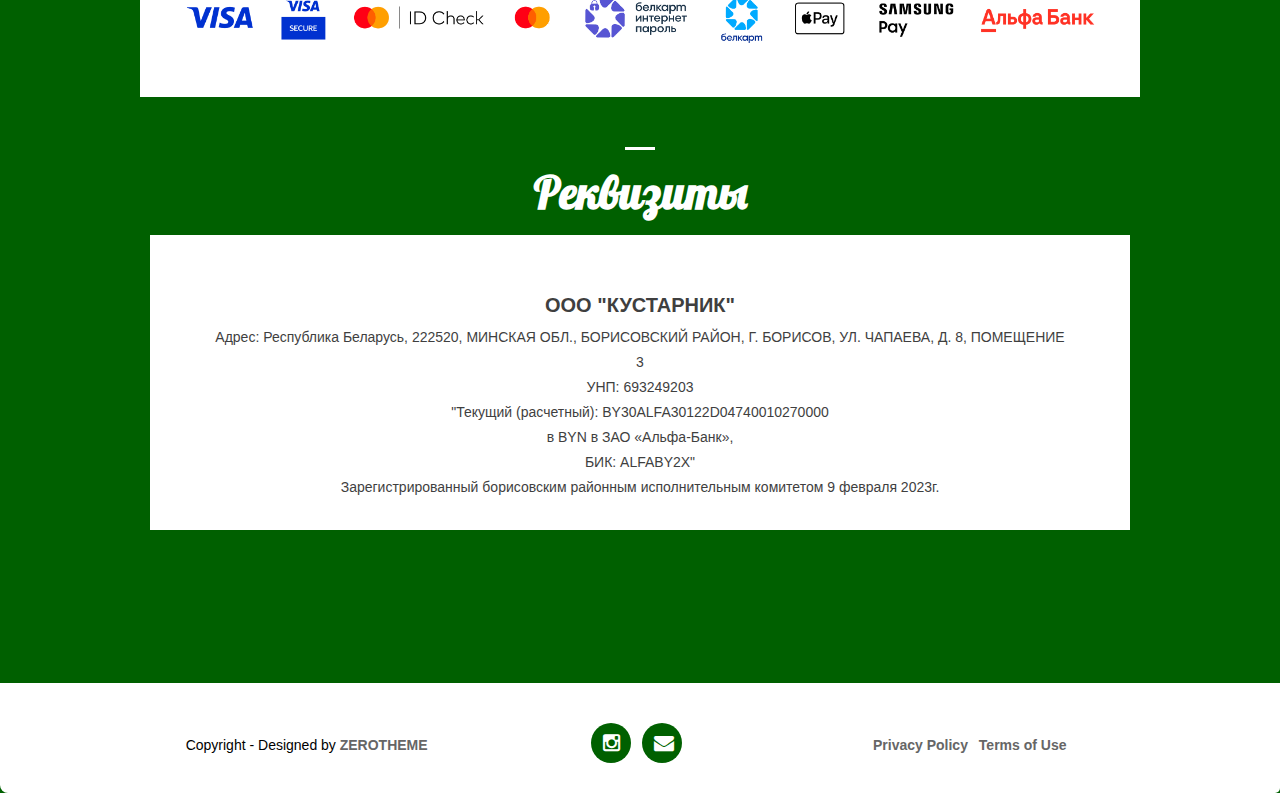
<file: fruct_bubble.html>
<!DOCTYPE html>
<!--[if lt IE 7 ]><html class="ie ie6" lang="en"> <![endif]-->
<!--[if IE 7 ]><html class="ie ie7" lang="en"> <![endif]-->
<!--[if IE 8 ]><html class="ie ie8" lang="en"> <![endif]-->
<!--[if (gte IE 9)|!(IE)]><!--><html lang="en"> <!--<![endif]-->
<head>

	<!-- Basic Page Needs
 ================================================== -->
	<meta charset="utf-8">
	<title>Шиповник</title>
	<link rel="shortcut icon" href="/images/logo.png" type="image/png">
	<meta name="description" content="Bubble tea в Борисове. tea, coffee">
	<meta name="author" content="shipovnik.by">

	<!-- Mobile Specific Metas
	================================================== -->
	<meta name="viewport" content="width=device-width, initial-scale=1, maximum-scale=1">

	<!-- CSS
	================================================== -->
	<link rel="stylesheet" href="css/zerogrid.css">
	<link rel="stylesheet" href="css/style.css">
	<link rel="stylesheet" href="css/lightbox.css">

	<link rel="preconnect" href="https://fonts.googleapis.com">
	<link rel="preconnect" href="https://fonts.gstatic.com" crossorigin>
	<link href="https://fonts.googleapis.com/css2?family=Lobster&display=swap" rel="stylesheet">
    <link rel="stylesheet" href="https://cdnjs.cloudflare.com/ajax/libs/font-awesome/4.7.0/css/font-awesome.min.css">


	<!-- Custom Fonts -->
	<link href="font-awesome/css/font-awesome.min.css" rel="stylesheet" type="text/css">


	<link rel="stylesheet" href="css/menu.css">
	<script src="js/jquery1111.min.js" type="text/javascript"></script>
	<script src="js/script.js"></script>

	<!--[if lt IE 8]>
	<div style=' clear: both; text-align:center; position: relative;'>
		<a href="http://windows.microsoft.com/en-US/internet-explorer/Items/ie/home?ocid=ie6_countdown_bannercode">
			<img src="http://storage.ie6countdown.com/assets/100/images/banners/warning_bar_0000_us.jpg" border="0" height="42" width="820" alt="You are using an outdated browser. For a faster, safer browsing experience, upgrade for free today." />
		</a>
	</div>
	<![endif]-->
	<!--[if lt IE 9]>
	<script src="js/html5.js"></script>
	<script src="js/css3-mediaqueries.js"></script>
	<![endif]-->

</head>

<body>
<div class="wrap-body">
	<header class="zerogrid">
		<div class="logo">
			<hr class="line-1">
			<a href="#">Шиповник</a>
			<span>- Bubble tea и Bubble coffee-</span>
			<hr class="line-1">
		</div>
		<div id='cssmenu' class="align-center">
			<ul>
				<li class="active"><a href='index.html'><span>Главная</span></a></li>
				<!--
			   <li class=' has-sub'><a href='about.html'><span>About</span></a>
				  <ul >
					 <li class='has-sub'><a href='#'><span>Item 1</span></a>
						<ul>
						   <li><a href='#'><span>Sub Item</span></a></li>
						   <li class='last'><a href='#'><span>Sub Item</span></a></li>
						</ul>
					 </li>
					 <li class='has-sub'><a href='#'><span>Item 2</span></a>
						<ul>
						   <li><a href='#'><span>Sub Item</span></a></li>
						   <li class='last'><a href='#'><span>Sub Item</span></a></li>
						</ul>
					 </li>
				  </ul>
			   -->
				<li><a href='menu.html'><span>Меню</span></a></li>
				<li><a href='franchise.html'><span>Франшиза</span></a></li>
				<!--<li><a href='event.html'><span>Events</span></a></li>
				</li> -->
				<li class='last'><a href='contact.html'><span>Контакты</span></a></li>
			</ul>
		</div>
	</header>
		<!--////////////////////////////////////Container-->
		<section id="container">
			<div class="wrap-container clearfix">
				<div id="main-content">
					<div class="wrap-content zerogrid ">
						<article class="background-gray">
							<div class="art-header">
								<hr class="line-2">
								<h2>Фруктовый Бабл Ти</h2>
							</div>
							<div class="art-content">
								<div class="row">
                                    <div class="col-1-3">
                                        <div class="wrap-col">
                                            <div class="item-container">
                                                <a class="example-image-link" href="images/menu/fruct-tea.jpg"
                                                   data-lightbox="example-set" data-title="Click the right half of the image to move forward.">
                                                    <div class="item-caption">
                                                        <div class="item-caption-inner">
                                                            <div class="item-caption-inner1">
                                                                <h3>Фруктовый Бабл Ти</h3>
                                                                <br>
                                                                <span>450мл - 650мл</span>
                                                            </div>
                                                        </div>
                                                    </div>
                                                    <img class="example-image" src="images/menu/fruct-tea.jpg" alt=""/>
                                                </a>
                                            </div>
                                        </div>
                                    </div>
                                    <strong>Фруктовый Бабл Ти состоит из чая и французского сиропа. Его можно дополнить топпингом за 2р. Есть размеры 450мл и 650мл. <br>
                                        Вкусы:
                                        <br>Гранат
                                        <br>Вишня
                                        <br>Смородина
                                        <br>Клубника
                                        <br>Киви
                                        <br>Манго
                                        <br>Яблоко
                                        <br><br><br>Если вы никогда не пробовали фруктовый бабл ти, стоит попробовать, так как его уникальный вкус и текстура могут вас приятно удивить. Возможно, у вас есть любимый вариант бабл ти? 😊</strong>
                                </div>
							</div>
						</article>
						<article class="background-white">
							<div class="art-header">
								<hr class="line-2">
                                <h2>От 9р<br> </h2>
                                <div style="height:50px;"></div>
								<h4>Заказать доставку можно в нашем Телеграмме - <a href = "https://t.me/ShipovnikBy">https://t.me/ShipovnikBy</a></h4>
                                <div style="height:50px;"></div>
                                
                                <li><a href="https://t.me/ShipovnikBy"><i class="fa fa-telegram" style="font-size:150px"></i></a>

                                    <div style="height:50px;"></div>
                                    <img src="images/hor_logo.png" alt="logo">
							</div>
						</article>

                        <!-----------------content-box-4-------------------->
                        <section class="content-box boxstyle-2 box-4">
                            <div class="zerogrid">
                                <div class="row wrap-box"><!--Start Box-->
                                    <div class="header">
                                        <hr class="line-1">
                                        <h2 style="color: #fff;">Реквизиты</h2>
                                    </div>
                                    <div class="post">
                                        <div class="wrapper">
                                            <h3>ООО "КУСТАРНИК"</h3>
                                            <p>Адрес: Республика Беларусь, 222520, МИНСКАЯ ОБЛ., БОРИСОВСКИЙ РАЙОН, Г. БОРИСОВ, УЛ. ЧАПАЕВА, Д. 8, ПОМЕЩЕНИЕ 3 <br>
                                                УНП: 693249203 <br>
                                                "Текущий (расчетный): BY30ALFA30122D04740010270000 <br> в BYN в ЗАО «Альфа-Банк»,<br> БИК: ALFABY2X"
                                                <br> Зарегистрированный борисовским районным исполнительным комитетом 9 февраля 2023г.</p>
                                            <!--<a class="button" href="#">Read More</a>-->
                                        </div>
                                    </div>
                                </div>
                            </div>


                        </section>
					</div>
				</div>
			</div>
		</section>
		<hr class="line">
		<!--////////////////////////////////////Footer-->
	<footer>
		<div class="wrap-footer">
			<div class="zerogrid">
				<div class="row">
					<div class="col-1-3">
						<div class="wrap-col">
							<p>Copyright - Designed by <a href="https://www.zerotheme.com">ZEROTHEME</a></p>
						</div>
					</div>
					<div class="col-1-3">
						<div class="wrap-col">
							<ul class="social-buttons">
								<li><a href="https://instagram.com/shipovnik_by?igshid=YmMyMTA2M2Y="><i class="fa fa-instagram"></i></a>
								</li>
								<li><a href="mailto:info@shipovnik.by"><i class="fa fa-envelope"></i></a>
								</li>
								<!--
								<li><a href="#"><i class="fa fa-linkedin"></i></a>
								</li>-->
							</ul>
						</div>
					</div>
					<div class="col-1-3">
						<div class="wrap-col">
							<ul class="quick-link">
								<li><a href="#">Privacy Policy</a></li>
								<li><a href="#">Terms of Use</a></li>
							</ul>
						</div>
					</div>
				</div>
			</div>
		</div>
	</footer>
<script src="js/lightbox-plus-jquery.min.js"></script>
</div>
</body>
</html>
</file>
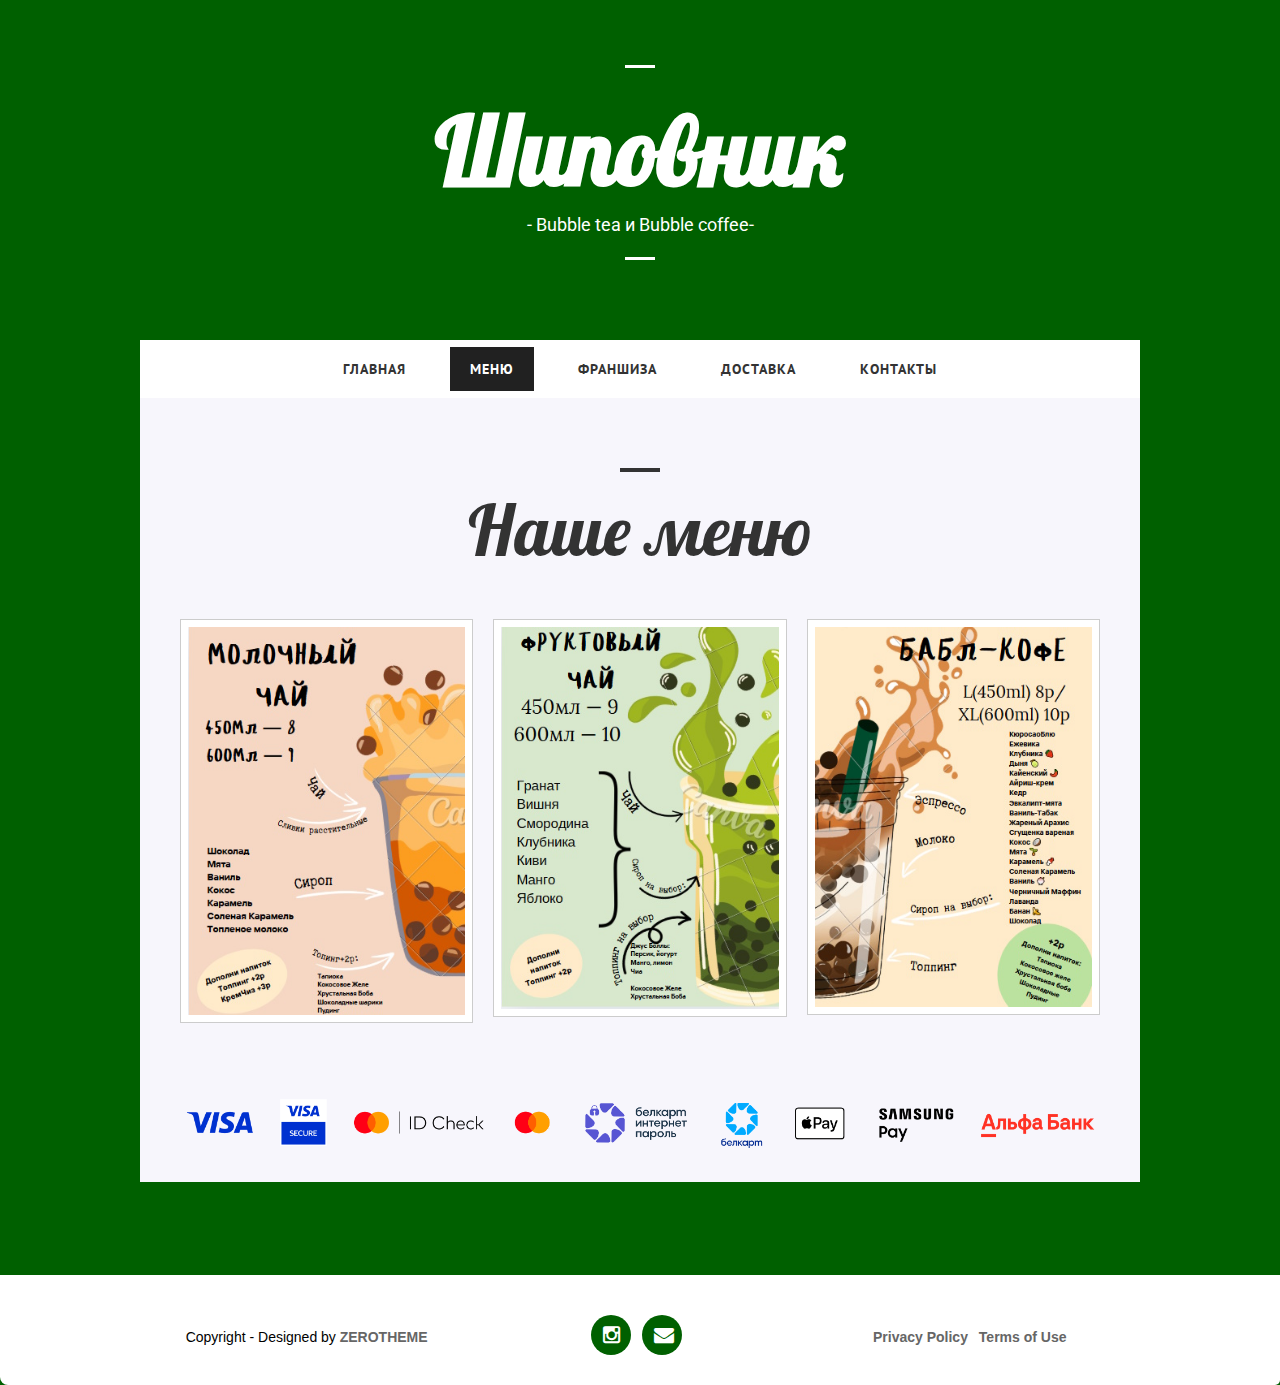
<file: menu.html>
<!DOCTYPE html>
<!--[if lt IE 7 ]><html class="ie ie6" lang="en"> <![endif]-->
<!--[if IE 7 ]><html class="ie ie7" lang="en"> <![endif]-->
<!--[if IE 8 ]><html class="ie ie8" lang="en"> <![endif]-->
<!--[if (gte IE 9)|!(IE)]><!--><html lang="en"> <!--<![endif]-->
<head>

	<!-- Basic Page Needs
 ================================================== -->
	<meta charset="utf-8">
	<title>Шиповник</title>
	<link rel="shortcut icon" href="/images/logo.png" type="image/png">
	<meta name="description" content="Bubble tea в Борисове. tea, coffee">
	<meta name="author" content="shipovnik.by">

	<!-- Mobile Specific Metas
	================================================== -->
	<meta name="viewport" content="width=device-width, initial-scale=1, maximum-scale=1">

	<!-- CSS
	================================================== -->
	<link rel="stylesheet" href="css/zerogrid.css">
	<link rel="stylesheet" href="css/style.css">
	<link rel="stylesheet" href="css/lightbox.css">

	<link rel="preconnect" href="https://fonts.googleapis.com">
	<link rel="preconnect" href="https://fonts.gstatic.com" crossorigin>
	<link href="https://fonts.googleapis.com/css2?family=Lobster&display=swap" rel="stylesheet">


	<!-- Custom Fonts -->
	<link href="font-awesome/css/font-awesome.min.css" rel="stylesheet" type="text/css">


	<link rel="stylesheet" href="css/menu.css">
	<script src="js/jquery1111.min.js" type="text/javascript"></script>
	<script src="js/script.js"></script>

	<!--[if lt IE 8]>
	<div style=' clear: both; text-align:center; position: relative;'>
		<a href="http://windows.microsoft.com/en-US/internet-explorer/Items/ie/home?ocid=ie6_countdown_bannercode">
			<img src="http://storage.ie6countdown.com/assets/100/images/banners/warning_bar_0000_us.jpg" border="0" height="42" width="820" alt="You are using an outdated browser. For a faster, safer browsing experience, upgrade for free today." />
		</a>
	</div>
	<![endif]-->
	<!--[if lt IE 9]>
	<script src="js/html5.js"></script>
	<script src="js/css3-mediaqueries.js"></script>
	<![endif]-->

</head>

<body>
<div class="wrap-body">
	<header class="zerogrid">
		<div class="logo">
			<hr class="line-1">
			<a href="#">Шиповник</a>
			<span>- Bubble tea и Bubble coffee-</span>
			<hr class="line-1">
		</div>
		<div id='cssmenu' class="align-center">
			<ul>
				<li ><a href='index.html'><span>Главная</span></a></li>
				<li class="active"><a href='menu.html'><span>Меню</span></a></li>
				<li><a href='franchise.html'><span>Франшиза</span></a></li>
				<!--<li><a href='event.html'><span>Events</span></a></li>
				</li> -->
                <li ><a href='delivery.html'><span>Доставка</span></a></li>
				<li class='last'><a href='contact.html'><span>Контакты</span></a></li>
			</ul>
		</div>
	</header>
		<!--////////////////////////////////////Container-->
		<section id="container">
			<div class="wrap-container clearfix">
				<div id="main-content">
					<div class="wrap-content zerogrid ">
						<article class="background-gray">
							<div class="art-header">
								<hr class="line-2">
								<h2>Наше меню</h2>
							</div>
							<div class="art-content">
								<div class="row">
									<div class="col-1-3">
										<div class="wrap-col">
											<div class="item-container">
												<a href="milk_bubble.html">
													<div class="item-caption">
														<div class="item-caption-inner">
															<div class="item-caption-inner1">
                                                                <h3>Молочный Бабл Ти</h3>
                                                                <br>
                                                                <span>450мл - 650мл</span>
                                                                <br>
                                                                <span>от 8р</span>
															</div>
														</div>
													</div>
													<img class="example-image" src="images/menu/milk-tea.jpg" alt=""/>
												</a>
											</div>
										</div>
									</div>
									<div class="col-1-3">
										<div class="wrap-col">
											<div class="item-container">
												<a href="fruct_bubble.html" >
													<div class="item-caption">
														<div class="item-caption-inner">
															<div class="item-caption-inner1">
                                                                <h3>Фруктовый Бабл Ти</h3>
                                                                <br>
                                                                <span>450мл - 650мл</span>
                                                                <br>
                                                                <span>от 9р</span>
															</div>
														</div>
													</div>
													<img class="example-image" src="images/menu/fruct-tea.jpg" alt=""/>
												</a>
											</div>
										</div>
									</div>
									<div class="col-1-3">
										<div class="wrap-col">
											<div class="item-container">
												<a href="coffee_bubble.html" >
													<div class="item-caption">
														<div class="item-caption-inner">
															<div class="item-caption-inner1">
																<h3>Бабл Кофе</h3>
																<br>
																<span>450мл - 650мл</span>
															</div>
														</div>
													</div>
													<img class="example-image" src="images/menu/bubble-coffee.jpg" alt=""/>
												</a>
											</div>
										</div>
									</div>
								</div>
							</div>
                            <img src="images/hor_logo.png" alt="logo">
						</article>
					</div>
				</div>
			</div>
            
		</section>
		<hr class="line">
		<!--////////////////////////////////////Footer-->
	<footer>
		<div class="wrap-footer">
			<div class="zerogrid">
				<div class="row">
					<div class="col-1-3">
						<div class="wrap-col">
							<p>Copyright - Designed by <a href="https://www.zerotheme.com">ZEROTHEME</a></p>
						</div>
					</div>
					<div class="col-1-3">
						<div class="wrap-col">
							<ul class="social-buttons">
								<li><a href="https://instagram.com/shipovnik_by?igshid=YmMyMTA2M2Y="><i class="fa fa-instagram"></i></a>
								</li>
								<li><a href="mailto:info@shipovnik.by"><i class="fa fa-envelope"></i></a>
								</li>
								<!--
								<li><a href="#"><i class="fa fa-linkedin"></i></a>
								</li>-->
							</ul>
						</div>
					</div>
					<div class="col-1-3">
						<div class="wrap-col">
							<ul class="quick-link">
								<li><a href="#">Privacy Policy</a></li>
								<li><a href="#">Terms of Use</a></li>
							</ul>
						</div>
					</div>
				</div>
			</div>
		</div>
	</footer>
<script src="js/lightbox-plus-jquery.min.js"></script>
</div>
</body>
</html>
</file>
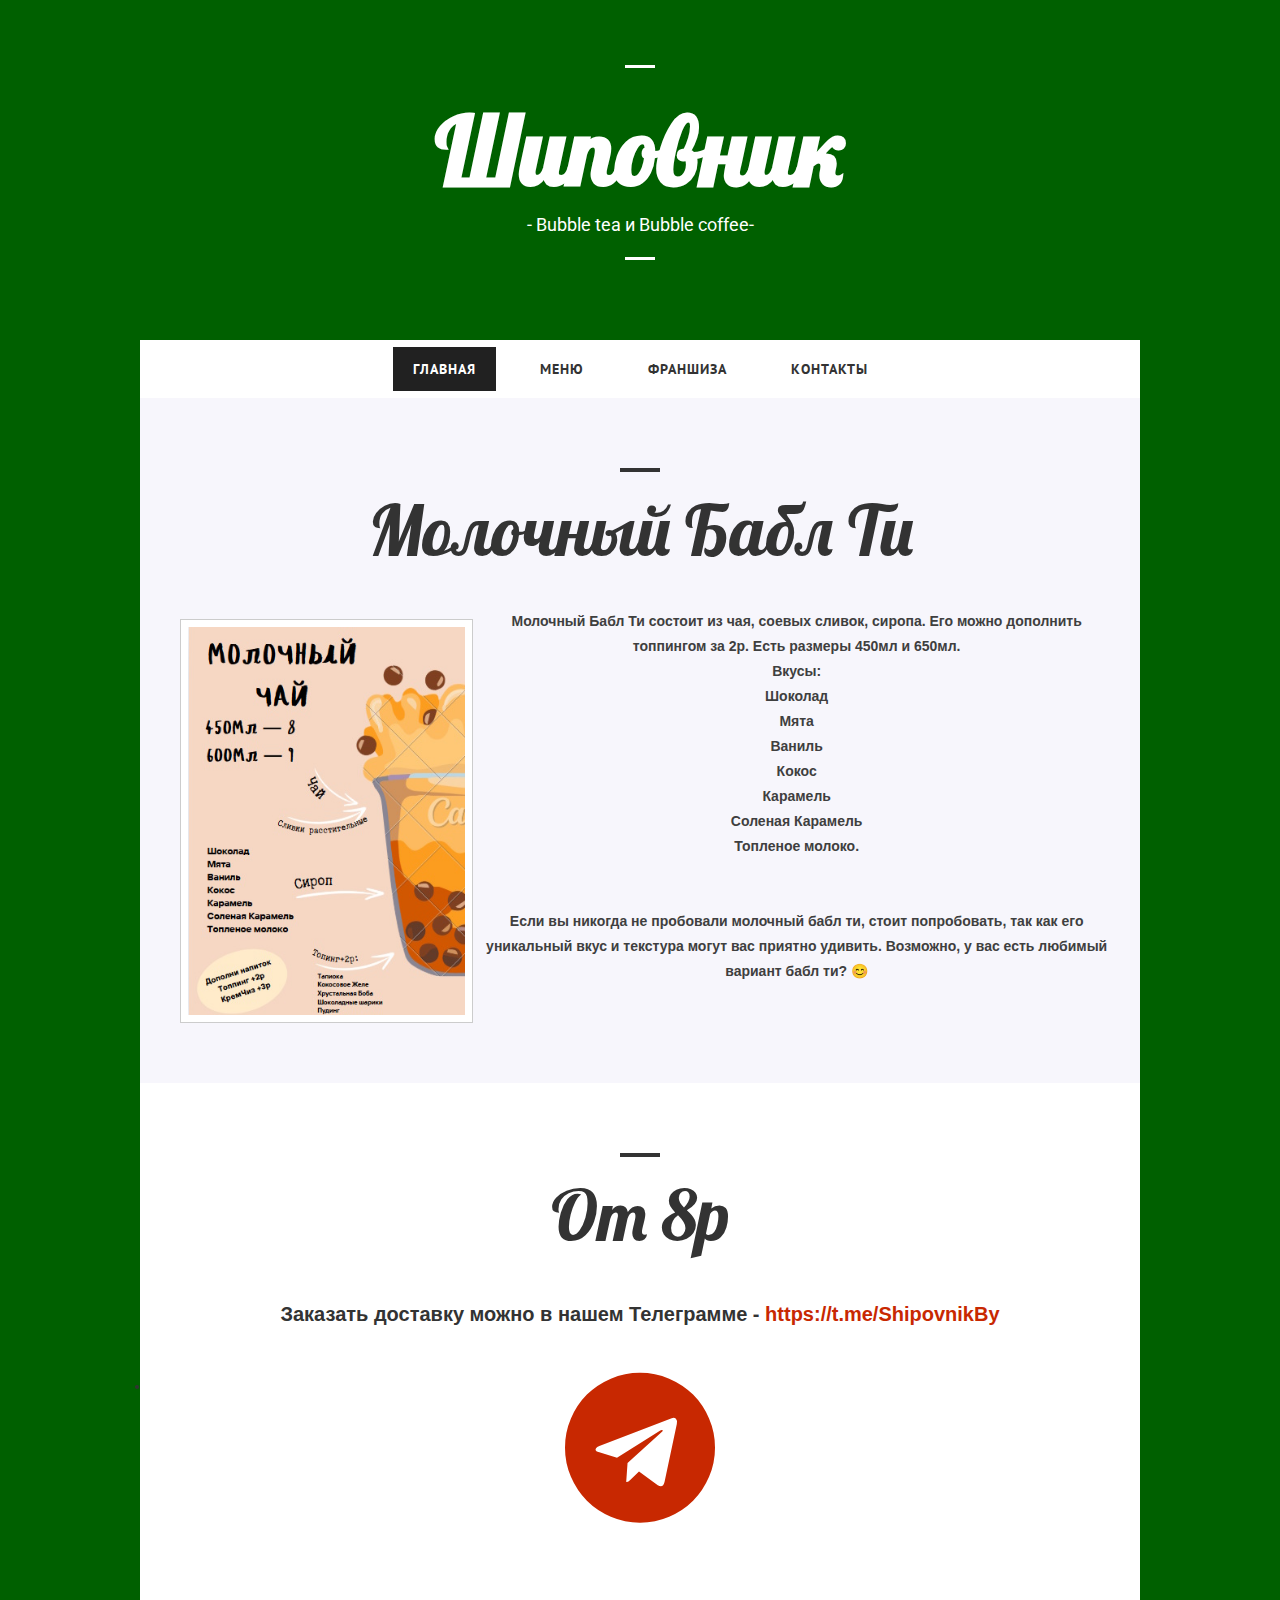
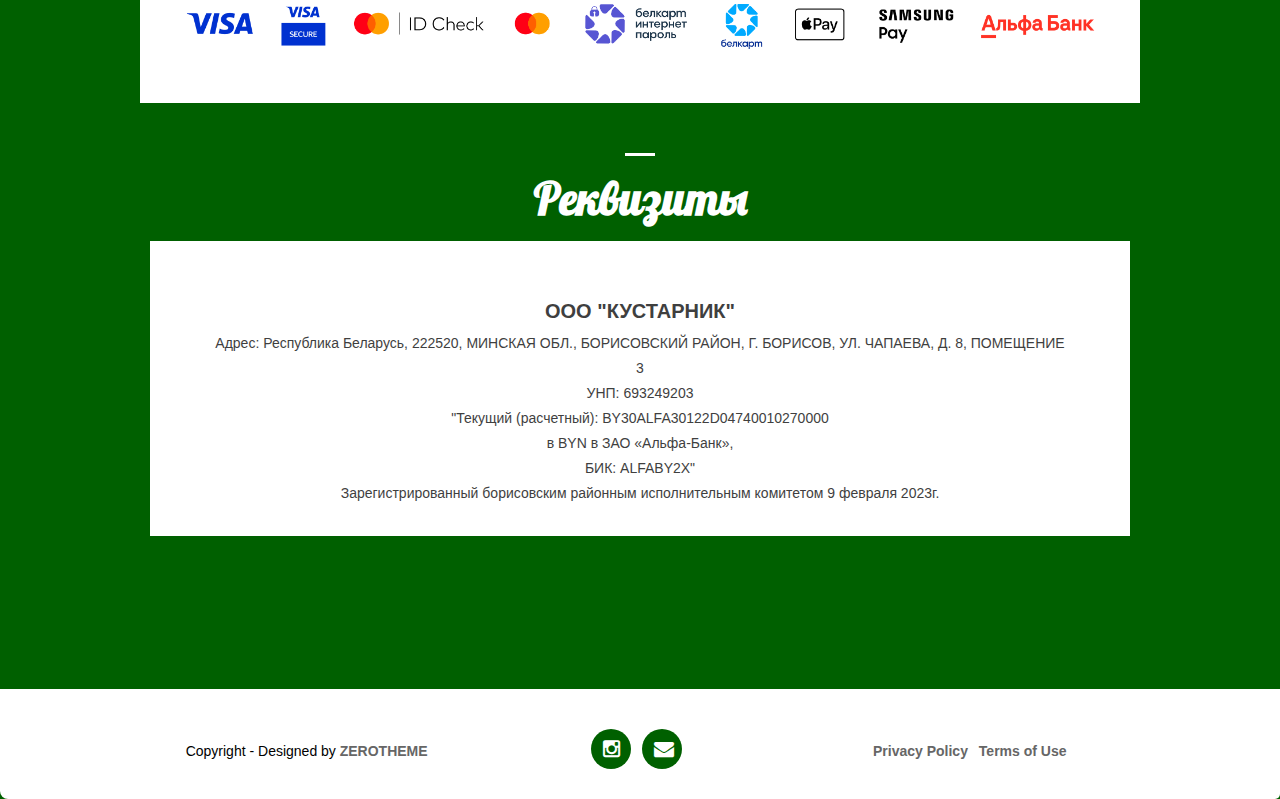
<file: milk_bubble.html>
<!DOCTYPE html>
<!--[if lt IE 7 ]><html class="ie ie6" lang="en"> <![endif]-->
<!--[if IE 7 ]><html class="ie ie7" lang="en"> <![endif]-->
<!--[if IE 8 ]><html class="ie ie8" lang="en"> <![endif]-->
<!--[if (gte IE 9)|!(IE)]><!--><html lang="en"> <!--<![endif]-->
<head>

	<!-- Basic Page Needs
 ================================================== -->
	<meta charset="utf-8">
	<title>Шиповник</title>
	<link rel="shortcut icon" href="/images/logo.png" type="image/png">
	<meta name="description" content="Bubble tea в Борисове. tea, coffee">
	<meta name="author" content="shipovnik.by">

	<!-- Mobile Specific Metas
	================================================== -->
	<meta name="viewport" content="width=device-width, initial-scale=1, maximum-scale=1">

	<!-- CSS
	================================================== -->
	<link rel="stylesheet" href="css/zerogrid.css">
	<link rel="stylesheet" href="css/style.css">
	<link rel="stylesheet" href="css/lightbox.css">

	<link rel="preconnect" href="https://fonts.googleapis.com">
	<link rel="preconnect" href="https://fonts.gstatic.com" crossorigin>
	<link href="https://fonts.googleapis.com/css2?family=Lobster&display=swap" rel="stylesheet">
    <link rel="stylesheet" href="https://cdnjs.cloudflare.com/ajax/libs/font-awesome/4.7.0/css/font-awesome.min.css">


	<!-- Custom Fonts -->
	<link href="font-awesome/css/font-awesome.min.css" rel="stylesheet" type="text/css">


	<link rel="stylesheet" href="css/menu.css">
	<script src="js/jquery1111.min.js" type="text/javascript"></script>
	<script src="js/script.js"></script>

	<!--[if lt IE 8]>
	<div style=' clear: both; text-align:center; position: relative;'>
		<a href="http://windows.microsoft.com/en-US/internet-explorer/Items/ie/home?ocid=ie6_countdown_bannercode">
			<img src="http://storage.ie6countdown.com/assets/100/images/banners/warning_bar_0000_us.jpg" border="0" height="42" width="820" alt="You are using an outdated browser. For a faster, safer browsing experience, upgrade for free today." />
		</a>
	</div>
	<![endif]-->
	<!--[if lt IE 9]>
	<script src="js/html5.js"></script>
	<script src="js/css3-mediaqueries.js"></script>
	<![endif]-->

</head>

<body>
<div class="wrap-body">
	<header class="zerogrid">
		<div class="logo">
			<hr class="line-1">
			<a href="#">Шиповник</a>
			<span>- Bubble tea и Bubble coffee-</span>
			<hr class="line-1">
		</div>
		<div id='cssmenu' class="align-center">
			<ul>
				<li class="active"><a href='index.html'><span>Главная</span></a></li>
				<!--
			   <li class=' has-sub'><a href='about.html'><span>About</span></a>
				  <ul >
					 <li class='has-sub'><a href='#'><span>Item 1</span></a>
						<ul>
						   <li><a href='#'><span>Sub Item</span></a></li>
						   <li class='last'><a href='#'><span>Sub Item</span></a></li>
						</ul>
					 </li>
					 <li class='has-sub'><a href='#'><span>Item 2</span></a>
						<ul>
						   <li><a href='#'><span>Sub Item</span></a></li>
						   <li class='last'><a href='#'><span>Sub Item</span></a></li>
						</ul>
					 </li>
				  </ul>
			   -->
				<li><a href='menu.html'><span>Меню</span></a></li>
				<li><a href='franchise.html'><span>Франшиза</span></a></li>
				<!--<li><a href='event.html'><span>Events</span></a></li>
				</li> -->
				<li class='last'><a href='contact.html'><span>Контакты</span></a></li>
			</ul>
		</div>
	</header>
		<!--////////////////////////////////////Container-->
		<section id="container">
			<div class="wrap-container clearfix">
				<div id="main-content">
					<div class="wrap-content zerogrid ">
						<article class="background-gray">
							<div class="art-header">
								<hr class="line-2">
								<h2>Молочный Бабл Ти</h2>
							</div>
							<div class="art-content">
								<div class="row">
									<div class="col-1-3">
										<div class="wrap-col">
											<div class="item-container">
												<a class="example-image-link" href="images/menu/milk-tea.jpg" 
												   data-lightbox="example-set" data-title="Click the right half of the image to move forward.">
													<div class="item-caption">
														<div class="item-caption-inner">
															<div class="item-caption-inner1">
																<h3>Молочный Бабл Ти</h3>
																<br>
																<span>450мл - 650мл</span>
															</div>
														</div>
													</div>
													<img class="example-image" src="images/menu/milk-tea.jpg" alt=""/>
												</a>
											</div>
										</div>
									</div>
                                    <strong>Молочный Бабл Ти состоит из чая, соевых сливок, сиропа. Его можно дополнить топпингом за 2р. Есть размеры 450мл и 650мл. <br>
                                    Вкусы: <br>Шоколад
                                        <br>Мята
                                        <br>Ваниль
                                        <br>Кокос
                                        <br>Карамель
                                        <br>Соленая Карамель
                                        <br>Топленое молоко.
                                        <br><br><br>Если вы никогда не пробовали молочный бабл ти, стоит попробовать, так как его уникальный вкус и текстура могут вас приятно удивить. Возможно, у вас есть любимый вариант бабл ти? 😊</strong>
								</div>
							</div>
						</article>
						<article class="background-white">
							<div class="art-header">
								<hr class="line-2">
                                <h2>От 8р<br> </h2>
                                <div style="height:50px;"></div>
								<h4>Заказать доставку можно в нашем Телеграмме - <a href = "https://t.me/ShipovnikBy">https://t.me/ShipovnikBy</a></h4>
                                <div style="height:50px;"></div>
                                
                                <li><a href="https://t.me/ShipovnikBy"><i class="fa fa-telegram" style="font-size:150px"></i></a>

                                    <div style="height:50px;"></div>
                                    <img src="images/hor_logo.png" alt="logo">
							</div>
						</article>

                        <!-----------------content-box-4-------------------->
                        <section class="content-box boxstyle-2 box-4">
                            <div class="zerogrid">
                                <div class="row wrap-box"><!--Start Box-->
                                    <div class="header">
                                        <hr class="line-1">
                                        <h2 style="color: #fff;">Реквизиты</h2>
                                    </div>
                                    <div class="post">
                                        <div class="wrapper">
                                            <h3>ООО "КУСТАРНИК"</h3>
                                            <p>Адрес: Республика Беларусь, 222520, МИНСКАЯ ОБЛ., БОРИСОВСКИЙ РАЙОН, Г. БОРИСОВ, УЛ. ЧАПАЕВА, Д. 8, ПОМЕЩЕНИЕ 3 <br>
                                                УНП: 693249203 <br>
                                                "Текущий (расчетный): BY30ALFA30122D04740010270000 <br> в BYN в ЗАО «Альфа-Банк»,<br> БИК: ALFABY2X"
                                                <br> Зарегистрированный борисовским районным исполнительным комитетом 9 февраля 2023г.</p>
                                            <!--<a class="button" href="#">Read More</a>-->
                                        </div>
                                    </div>
                                </div>
                            </div>


                        </section>
					</div>
				</div>
			</div>
		</section>
		<hr class="line">
		<!--////////////////////////////////////Footer-->
	<footer>
		<div class="wrap-footer">
			<div class="zerogrid">
				<div class="row">
					<div class="col-1-3">
						<div class="wrap-col">
							<p>Copyright - Designed by <a href="https://www.zerotheme.com">ZEROTHEME</a></p>
						</div>
					</div>
					<div class="col-1-3">
						<div class="wrap-col">
							<ul class="social-buttons">
								<li><a href="https://instagram.com/shipovnik_by?igshid=YmMyMTA2M2Y="><i class="fa fa-instagram"></i></a>
								</li>
								<li><a href="mailto:info@shipovnik.by"><i class="fa fa-envelope"></i></a>
								</li>
								<!--
								<li><a href="#"><i class="fa fa-linkedin"></i></a>
								</li>-->
							</ul>
						</div>
					</div>
					<div class="col-1-3">
						<div class="wrap-col">
							<ul class="quick-link">
								<li><a href="#">Privacy Policy</a></li>
								<li><a href="#">Terms of Use</a></li>
							</ul>
						</div>
					</div>
				</div>
			</div>
		</div>
	</footer>
<script src="js/lightbox-plus-jquery.min.js"></script>
</div>
</body>
</html>
</file>
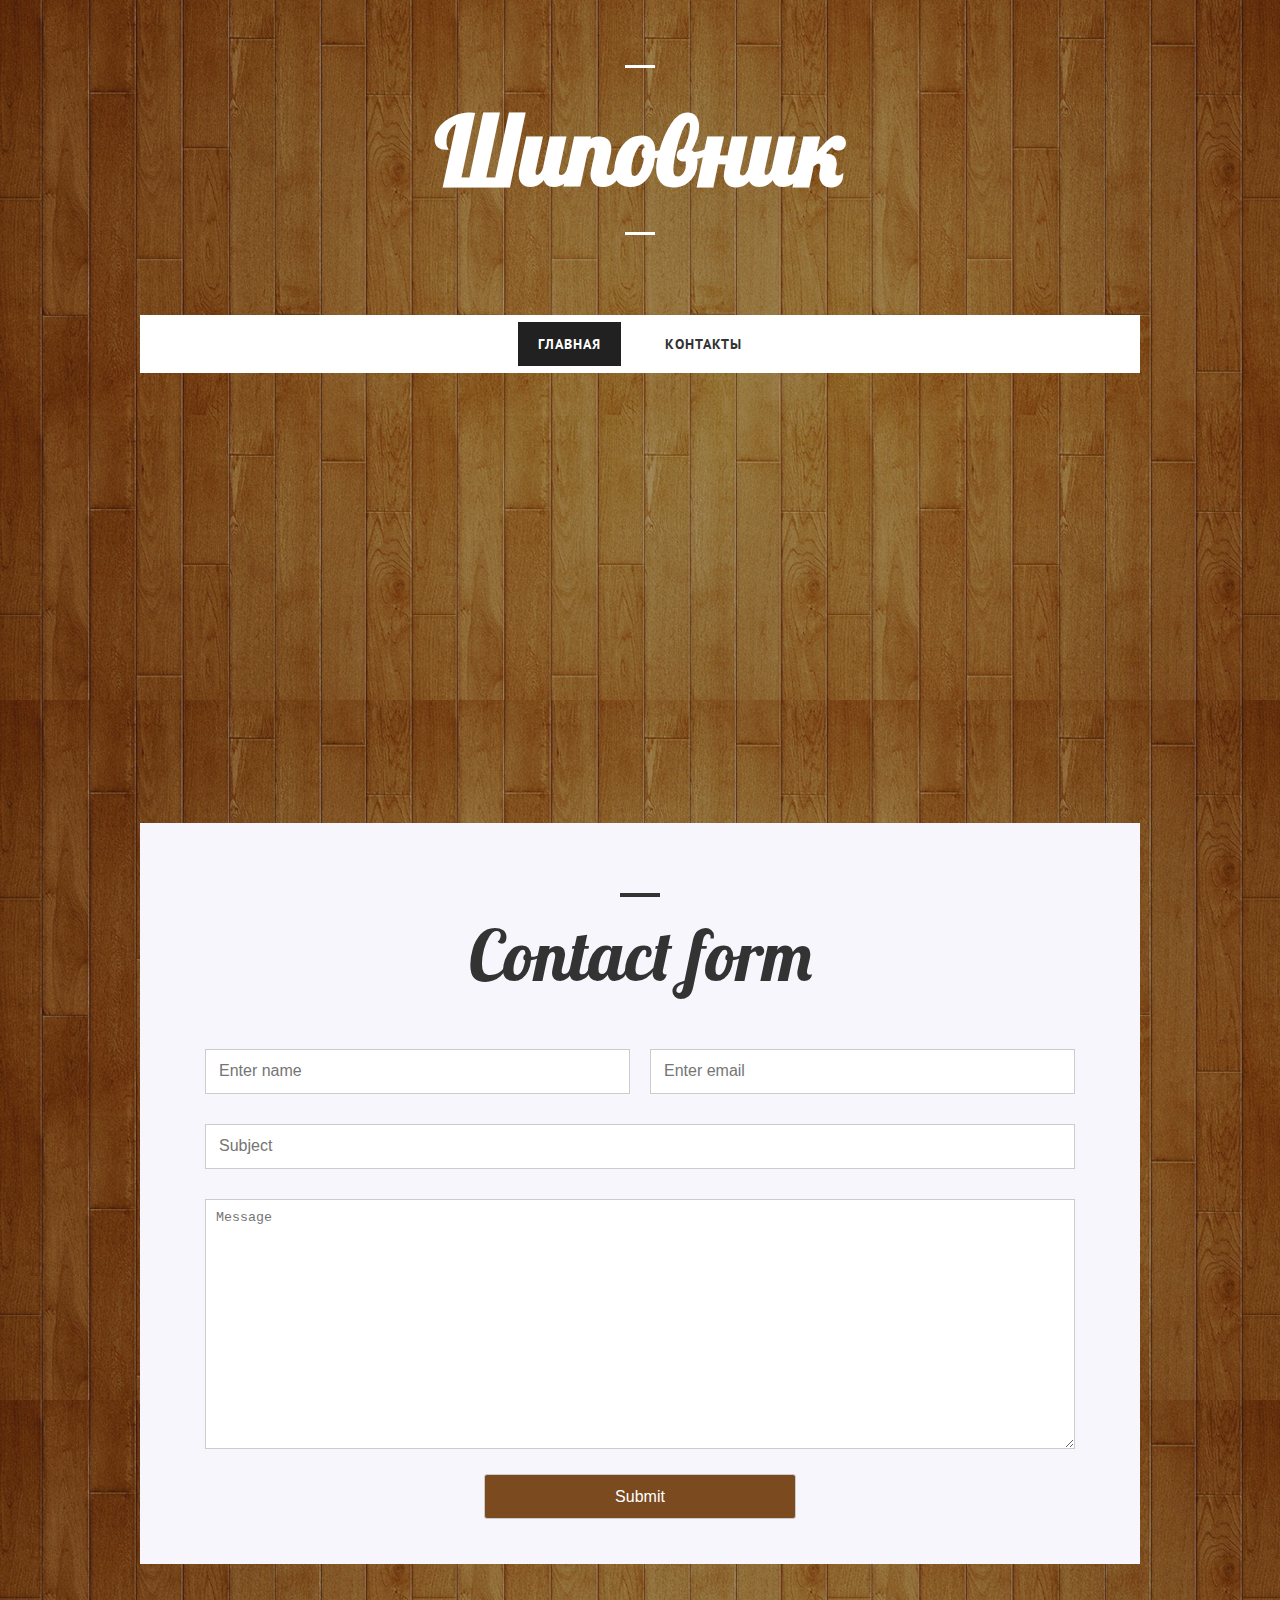
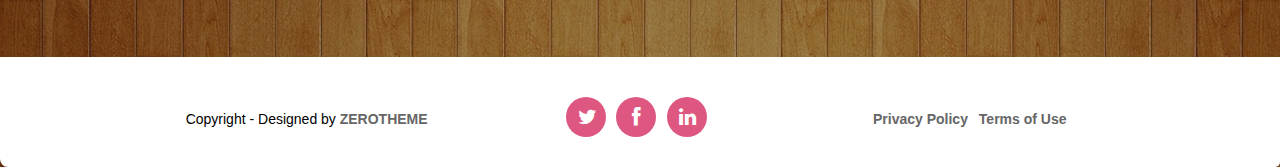
<file: Shipovnik/contact.html>
<!DOCTYPE html>
<!--[if lt IE 7 ]><html class="ie ie6" lang="en"> <![endif]-->
<!--[if IE 7 ]><html class="ie ie7" lang="en"> <![endif]-->
<!--[if IE 8 ]><html class="ie ie8" lang="en"> <![endif]-->
<!--[if (gte IE 9)|!(IE)]><!--><html lang="en"> <!--<![endif]-->
<head>

    <!-- Basic Page Needs
  ================================================== -->
	<meta charset="utf-8">
	<title>zGoodFood</title>
	<meta name="description" content="Free Responsive Html5 Css3 Templates | zerotheme.com">
	<meta name="author" content="www.zerotheme.com">
	
    <!-- Mobile Specific Metas
	================================================== -->
	<meta name="viewport" content="width=device-width, initial-scale=1, maximum-scale=1">
    
    <!-- CSS
	================================================== -->
  	<link rel="stylesheet" href="css/zerogrid.css">
	<link rel="stylesheet" href="css/style.css">
	<link rel="stylesheet" href="css/lightbox.css">

	<link rel="preconnect" href="https://fonts.googleapis.com">
	<link rel="preconnect" href="https://fonts.gstatic.com" crossorigin>
	<link href="https://fonts.googleapis.com/css2?family=Lobster&display=swap" rel="stylesheet">
	
	<!-- Custom Fonts -->
    <link href="font-awesome/css/font-awesome.min.css" rel="stylesheet" type="text/css">
	
	
	<link rel="stylesheet" href="css/menu.css">
	<script src="js/jquery1111.min.js" type="text/javascript"></script>
	<script src="js/script.js"></script>
	
	<!--[if lt IE 8]>
       <div style=' clear: both; text-align:center; position: relative;'>
         <a href="http://windows.microsoft.com/en-US/internet-explorer/Items/ie/home?ocid=ie6_countdown_bannercode">
           <img src="http://storage.ie6countdown.com/assets/100/images/banners/warning_bar_0000_us.jpg" border="0" height="42" width="820" alt="You are using an outdated browser. For a faster, safer browsing experience, upgrade for free today." />
        </a>
      </div>
    <![endif]-->
    <!--[if lt IE 9]>
		<script src="js/html5.js"></script>
		<script src="js/css3-mediaqueries.js"></script>
	<![endif]-->
	
</head>

<body>
<div class="wrap-body">
	<header class="zerogrid">
		<div class="logo">
			<hr class="line-1">
			<a href="#">Шиповник</a>
			<!--<span>Lorem ipsum dolor sit amet</span>-->              
			<hr class="line-1">
		</div>
		<div id='cssmenu' class="align-center">
			<ul>
				<li class="active"><a href='index.html'><span>Главная</span></a></li>
				<!--
			   <li class=' has-sub'><a href='about.html'><span>About</span></a>
				  <ul >
					 <li class='has-sub'><a href='#'><span>Item 1</span></a>
						<ul>
						   <li><a href='#'><span>Sub Item</span></a></li>
						   <li class='last'><a href='#'><span>Sub Item</span></a></li>
						</ul>
					 </li>
					 <li class='has-sub'><a href='#'><span>Item 2</span></a>
						<ul>
						   <li><a href='#'><span>Sub Item</span></a></li>
						   <li class='last'><a href='#'><span>Sub Item</span></a></li>
						</ul>
					 </li>
				  </ul>
			   
			   <li><a href='menu.html'><span>Menu</span></a></li>
			  <li><a href='event.html'><span>Events</span></a></li>
			  </li> -->
				<li class='last'><a href='contact.html'><span>Контакты</span></a></li>
			</ul>
		</div>
	</header>
		<!--////////////////////////////////////Container-->
		<section id="container">
			<div class="wrap-container clearfix">
				<div id="main-content">
					<div class="wrap-content zerogrid ">
						<div class='embed-container maps'>
							<iframe src="https://www.google.com/maps/embed?pb=!1m18!1m12!1m3!1d2332.556440442148!2d28.508499115765638!3d54.22333998017219!2m3!1f0!2f0!3f0!3m2!1i1024!2i768!4f13.1!3m3!1m2!1s0x46daf811970bb49b%3A0xa19e3243662a0cc4!2z0YPQuy4g0KfQsNC_0LDQtdCy0LAgOCwg0JHQvtGA0LjRgdC-0LI!5e0!3m2!1sru!2sby!4v1680168770222!5m2!1sru!2sby" width="600" height="450" style="border:0;" allowfullscreen="" loading="lazy" referrerpolicy="no-referrer-when-downgrade"></iframe>
						</div>
						<article class="background-gray">
							<div class="art-header">
								<hr class="line-2">
								<h2>Contact form</h2>
							</div>
							<div class="art-content">
								<div class="row">
									<div id="contact_form">
										<form name="form1" id="ff" method="POST" action="contact.php">
											<label class="row">
												<div class="col-1-2">
													<div class="wrap-col">
														<input type="text" name="name" id="name" placeholder="Enter name" required="required" />
													</div>
												</div>
												<div class="col-1-2">
													<div class="wrap-col">
														<input type="email" name="email" id="email" placeholder="Enter email" required="required" />
													</div>
												</div>
											</label>
											<label class="row">
												<div class="wrap-col">
													<input type="text" name="subject" id="subject" placeholder="Subject" required="required" />
												</div>
											</label>
											<label class="row">
												<div class="wrap-col">
													<textarea name="message" id="message" class="form-control" rows="4" cols="25" required="required"
													placeholder="Message"></textarea>
												</div>
											</label>
											<center><input class="sendButton" type="submit" name="Submit" value="Submit"></center>
										</form>
									</div>
								</div>
							</div>
						</article>
					</div>
				</div>
			</div>
		</section>
		<hr class="line">
		<!--////////////////////////////////////Footer-->
		<footer>
			<div class="wrap-footer">
				<div class="zerogrid">
					<div class="row">
						<div class="col-1-3">
							<div class="wrap-col">
								<p>Copyright - Designed by <a href="https://www.zerotheme.com" title="free website templates">ZEROTHEME</a></p>
							</div>
						</div>
						<div class="col-1-3">
							<div class="wrap-col">
								<ul class="social-buttons">
									<li><a href="#"><i class="fa fa-twitter"></i></a>
									</li>
									<li><a href="#"><i class="fa fa-facebook"></i></a>
									</li>
									<li><a href="#"><i class="fa fa-linkedin"></i></a>
									</li>
								</ul>
							</div>
						</div>
						<div class="col-1-3">
							<div class="wrap-col">
								<ul class="quick-link">
									<li><a href="#">Privacy Policy</a></li>
									<li><a href="#">Terms of Use</a></li>
								</ul>
							</div>
						</div>
					</div>
				</div>
			</div>
		</footer>
	<script src="js/lightbox-plus-jquery.min.js"></script>

	<!-- Google Map -->
	<script>
		$('.maps').click(function () {
		$('.maps iframe').css("pointer-events", "auto");
	});

	$( ".maps" ).mouseleave(function() {
	  $('.maps iframe').css("pointer-events", "none"); 
	});
	</script>
	
</div>
</body>
</html>
</file>
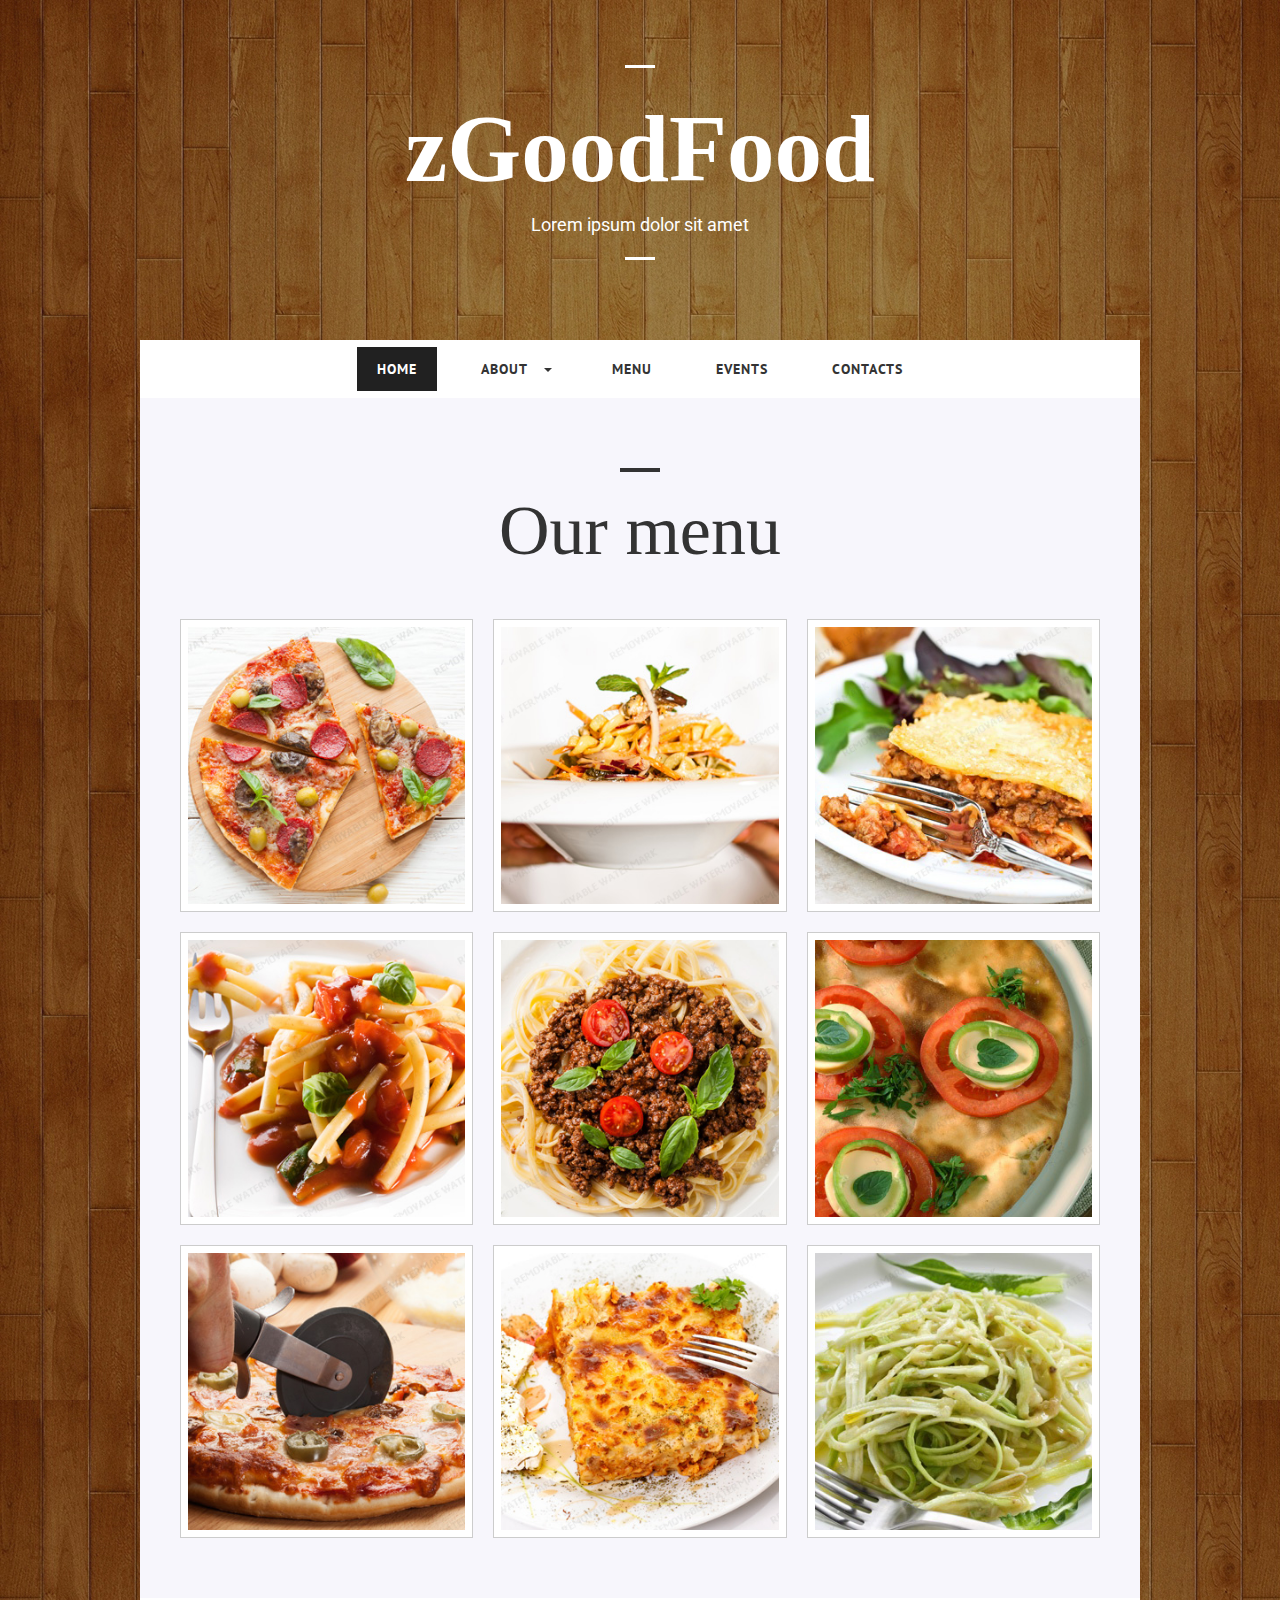
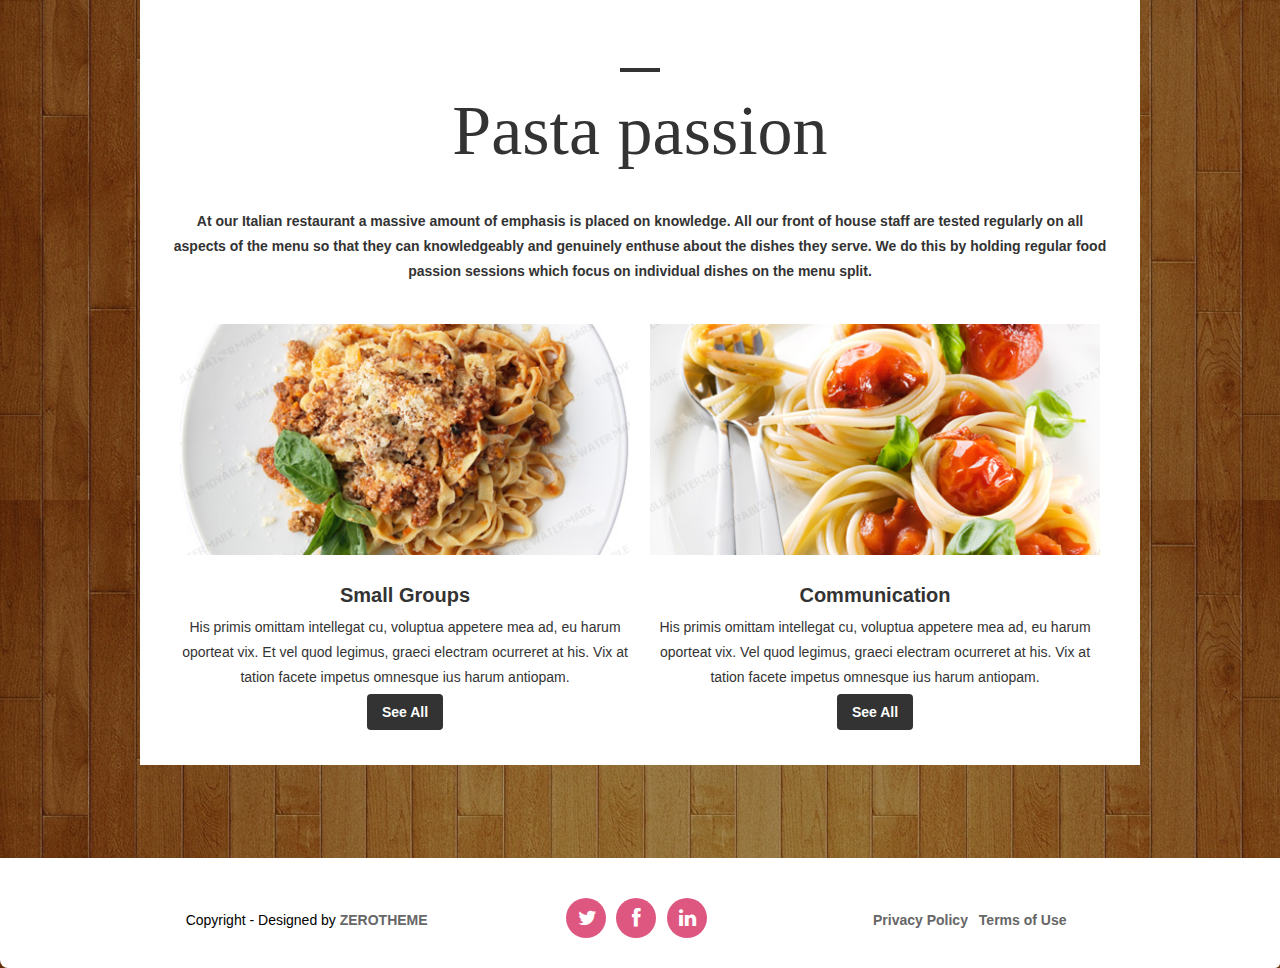
<file: Shipovnik/menu.html>
<!DOCTYPE html>
<!--[if lt IE 7 ]><html class="ie ie6" lang="en"> <![endif]-->
<!--[if IE 7 ]><html class="ie ie7" lang="en"> <![endif]-->
<!--[if IE 8 ]><html class="ie ie8" lang="en"> <![endif]-->
<!--[if (gte IE 9)|!(IE)]><!--><html lang="en"> <!--<![endif]-->
<head>

    <!-- Basic Page Needs
  ================================================== -->
	<meta charset="utf-8">
	<title>zGoodFood</title>
	<meta name="description" content="Free Responsive Html5 Css3 Templates | zerotheme.com">
	<meta name="author" content="www.zerotheme.com">
	
    <!-- Mobile Specific Metas
	================================================== -->
	<meta name="viewport" content="width=device-width, initial-scale=1, maximum-scale=1">
    
    <!-- CSS
	================================================== -->
  	<link rel="stylesheet" href="css/zerogrid.css">
	<link rel="stylesheet" href="css/style.css">
	<link rel="stylesheet" href="css/lightbox.css">
	
	<!-- Custom Fonts -->
    <link href="font-awesome/css/font-awesome.min.css" rel="stylesheet" type="text/css">
	
	
	<link rel="stylesheet" href="css/menu.css">
	<script src="js/jquery1111.min.js" type="text/javascript"></script>
	<script src="js/script.js"></script>
	
	<!--[if lt IE 8]>
       <div style=' clear: both; text-align:center; position: relative;'>
         <a href="http://windows.microsoft.com/en-US/internet-explorer/Items/ie/home?ocid=ie6_countdown_bannercode">
           <img src="http://storage.ie6countdown.com/assets/100/images/banners/warning_bar_0000_us.jpg" border="0" height="42" width="820" alt="You are using an outdated browser. For a faster, safer browsing experience, upgrade for free today." />
        </a>
      </div>
    <![endif]-->
    <!--[if lt IE 9]>
		<script src="js/html5.js"></script>
		<script src="js/css3-mediaqueries.js"></script>
	<![endif]-->
	
</head>

<body>
<div class="wrap-body">
	<header class="zerogrid">
		<div class="logo">
			<hr class="line-1">
			<a href="#">zGoodFood</a>
			<span>Lorem ipsum dolor sit amet</span>
			<hr class="line-1">
		</div>
		<div id='cssmenu' class="align-center">
			<ul>
			   <li class="active"><a href='index.html'><span>Home</span></a></li>
			   <li class=' has-sub'><a href='about.html'><span>About</span></a>
				  <ul >
					 <li class='has-sub'><a href='#'><span>Item 1</span></a>
						<ul>
						   <li><a href='#'><span>Sub Item</span></a></li>
						   <li class='last'><a href='#'><span>Sub Item</span></a></li>
						</ul>
					 </li>
					 <li class='has-sub'><a href='#'><span>Item 2</span></a>
						<ul>
						   <li><a href='#'><span>Sub Item</span></a></li>
						   <li class='last'><a href='#'><span>Sub Item</span></a></li>
						</ul>
					 </li>
				  </ul>
			   </li>
			   <li><a href='menu.html'><span>Menu</span></a></li>
			   <li><a href='event.html'><span>Events</span></a></li>
			   <li class='last'><a href='contact.html'><span>Contacts</span></a></li>
			</ul>
		</div>
	</header>
		<!--////////////////////////////////////Container-->
		<section id="container">
			<div class="wrap-container clearfix">
				<div id="main-content">
					<div class="wrap-content zerogrid ">
						<article class="background-gray">
							<div class="art-header">
								<hr class="line-2">
								<h2>Our menu</h2>
							</div>
							<div class="art-content">
								<div class="row">
									<div class="col-1-3">
										<div class="wrap-col">
											<div class="item-container">
												<a class="example-image-link" href="images/menu-1.jpg" data-lightbox="example-set" data-title="Click the right half of the image to move forward.">
													<div class="item-caption">
														<div class="item-caption-inner">
															<div class="item-caption-inner1">
																<h3>$45</h3>
																<span>Only</span>
															</div>
														</div>
													</div>
													<img class="example-image" src="images/menu-1.jpg" alt=""/>
												</a>
											</div>
											<div class="item-container">
												<a class="example-image-link" href="images/menu-4.jpg" data-lightbox="example-set" data-title="Click the right half of the image to move forward.">
													<div class="item-caption">
														<div class="item-caption-inner">
															<div class="item-caption-inner1">
																<h3>$45</h3>
																<span>Only</span>
															</div>
														</div>
													</div>
													<img class="example-image" src="images/menu-4.jpg" alt=""/>
												</a>
											</div>
											<div class="item-container">
												<a class="example-image-link" href="images/menu-7.jpg" data-lightbox="example-set" data-title="Click the right half of the image to move forward.">
													<div class="item-caption">
														<div class="item-caption-inner">
															<div class="item-caption-inner1">
																<h3>$45</h3>
																<span>Only</span>
															</div>
														</div>
													</div>
													<img class="example-image" src="images/menu-7.jpg" alt=""/>
												</a>
											</div>
										</div>
									</div>
									<div class="col-1-3">
										<div class="wrap-col">
											<div class="item-container">
												<a class="example-image-link" href="images/menu-2.jpg" data-lightbox="example-set" data-title="Click the right half of the image to move forward.">
													<div class="item-caption">
														<div class="item-caption-inner">
															<div class="item-caption-inner1">
																<h3>$45</h3>
																<span>Only</span>
															</div>
														</div>
													</div>
													<img class="example-image" src="images/menu-2.jpg" alt=""/>
												</a>
											</div>
											<div class="item-container">
												<a class="example-image-link" href="images/menu-5.jpg" data-lightbox="example-set" data-title="Click the right half of the image to move forward.">
													<div class="item-caption">
														<div class="item-caption-inner">
															<div class="item-caption-inner1">
																<h3>$45</h3>
																<span>Only</span>
															</div>
														</div>
													</div>
													<img class="example-image" src="images/menu-5.jpg" alt=""/>
												</a>
											</div>
											<div class="item-container">
												<a class="example-image-link" href="images/menu-8.jpg" data-lightbox="example-set" data-title="Click the right half of the image to move forward.">
													<div class="item-caption">
														<div class="item-caption-inner">
															<div class="item-caption-inner1">
																<h3>$45</h3>
																<span>Only</span>
															</div>
														</div>
													</div>
													<img class="example-image" src="images/menu-8.jpg" alt=""/>
												</a>
											</div>
										</div>
									</div>
									<div class="col-1-3">
										<div class="wrap-col">
											<div class="item-container">
												<a class="example-image-link" href="images/menu-3.jpg" data-lightbox="example-set" data-title="Click the right half of the image to move forward.">
													<div class="item-caption">
														<div class="item-caption-inner">
															<div class="item-caption-inner1">
																<h3>$45</h3>
																<span>Only</span>
															</div>
														</div>
													</div>
													<img class="example-image" src="images/menu-3.jpg" alt=""/>
												</a>
											</div>
											<div class="item-container">
												<a class="example-image-link" href="images/menu-6.jpg" data-lightbox="example-set" data-title="Click the right half of the image to move forward.">
													<div class="item-caption">
														<div class="item-caption-inner">
															<div class="item-caption-inner1">
																<h3>$45</h3>
																<span>Only</span>
															</div>
														</div>
													</div>
													<img class="example-image" src="images/menu-6.jpg" alt=""/>
												</a>
											</div>
											<div class="item-container">
												<a class="example-image-link" href="images/menu-9.jpg" data-lightbox="example-set" data-title="Click the right half of the image to move forward.">
													<div class="item-caption">
														<div class="item-caption-inner">
															<div class="item-caption-inner1">
																<h3>$45</h3>
																<span>Only</span>
															</div>
														</div>
													</div>
													<img class="example-image" src="images/menu-9.jpg" alt=""/>
												</a>
											</div>
										</div>
									</div>
								</div>
							</div>
						</article>
						<article class="background-white">
							<div class="art-header">
								<hr class="line-2">
								<h2>Pasta passion</h2>
							</div>
							<div class="art-content">
								<strong>At our Italian restaurant a massive amount of emphasis is placed on knowledge. All our front of house staff are tested regularly on all aspects of the menu so that they can knowledgeably and genuinely enthuse about the dishes they serve. We do this by holding regular food passion sessions which focus on individual dishes on the menu split.</strong>
								<div class="row">
									<div class="col-1-2">
										<div class="wrap-col post">
											<img src="images/menu-10.jpg" alt=""/>
											<h3>Small Groups</h3>
											<p>His primis omittam intellegat cu, voluptua appetere mea ad, eu harum oporteat vix. Et vel quod legimus, graeci electram ocurreret at his. Vix at tation facete impetus omnesque ius harum antiopam.</p>
											<a class="button" href="#">See All</a>
										</div>
									</div>
									<div class="col-1-2">
										<div class="wrap-col post">
											<img src="images/menu-11.jpg" alt=""/>
											<h3>Communication</h3>
											<p>His primis omittam intellegat cu, voluptua appetere mea ad, eu harum oporteat vix. Vel quod legimus, graeci electram ocurreret at his. Vix at tation facete impetus omnesque ius harum antiopam.</p>
											<a class="button" href="#">See All</a>
										</div>
									</div>
								</div>
							</div>
						</article>
					</div>
				</div>
			</div>
		</section>
		<hr class="line">
		<!--////////////////////////////////////Footer-->
		<footer>
			<div class="wrap-footer">
				<div class="zerogrid">
					<div class="row">
						<div class="col-1-3">
							<div class="wrap-col">
								<p>Copyright - Designed by <a href="https://www.zerotheme.com" title="free website templates">ZEROTHEME</a></p>
							</div>
						</div>
						<div class="col-1-3">
							<div class="wrap-col">
								<ul class="social-buttons">
									<li><a href="#"><i class="fa fa-twitter"></i></a>
									</li>
									<li><a href="#"><i class="fa fa-facebook"></i></a>
									</li>
									<li><a href="#"><i class="fa fa-linkedin"></i></a>
									</li>
								</ul>
							</div>
						</div>
						<div class="col-1-3">
							<div class="wrap-col">
								<ul class="quick-link">
									<li><a href="#">Privacy Policy</a></li>
									<li><a href="#">Terms of Use</a></li>
								</ul>
							</div>
						</div>
					</div>
				</div>
			</div>
		</footer>
<script src="js/lightbox-plus-jquery.min.js"></script>
</div>
</body>
</html>
</file>
<file: css/zerogrid.css>
/*
Zerotheme.com | Free Html5 Responsive Templates
Zerogrid - A Single Grid System for Responsive Design
Author: Kimmy
Version : 3.0
Author URI: https://www.zerotheme.com/
*/
/* -------------------------------------------- */
/* ------------------Grid System--------------- */ 
.zerogrid{ width: 1000px; position: relative; margin: 0 auto; padding: 0px;}
.zerogrid:after { content: "\0020"; display: block; height: 0; clear: both; visibility: hidden; }

.zerogrid .f-right{float: right!important;}
.zerogrid .f-left{float: left!important;}

.zerogrid .row{}
.zerogrid .row:before,.row:after { content: '\0020'; display: block; overflow: hidden; visibility: hidden; width: 0; height: 0; }
.zerogrid .row:after{clear: both; }
.zerogrid .row{zoom: 1;}

.zerogrid .wrap-col{margin:10px;}

.zerogrid .col-1-2, .zerogrid .col-1-3, .zerogrid .col-2-3, .zerogrid .col-1-4, .zerogrid .col-2-4, .zerogrid .col-3-4, .zerogrid .col-1-5, .zerogrid .col-2-5, .zerogrid .col-3-5, .zerogrid .col-4-5, .zerogrid .col-1-6, .zerogrid .col-2-6, .zerogrid .col-3-6, .zerogrid .col-4-6, .zerogrid .col-5-6{float:left; display: inline-block;}

.zerogrid .col-full{width:100%;}

.zerogrid .col-1-2,.zerogrid .col-1-2-fixed{width:50%;}
.zerogrid .offset-1-2{margin-left: 50%;}

.zerogrid .col-1-3,.zerogrid .col-1-3-fixed{width:33.33%;}
.zerogrid .col-2-3,.zerogrid .col-2-3-fixed{width:66.66%;}
.zerogrid .offset-1-3{margin-left: 33.33%;}
.zerogrid .offset-2-3{margin-left: 66.66%;}

.zerogrid .col-1-4,.zerogrid .col-1-4-fixed{width:25%;}
.zerogrid .col-2-4,.zerogrid .col-2-4-fixed{width:50%;}
.zerogrid .col-3-4,.zerogrid .col-3-4-fixed{width:75%;}
.zerogrid .offset-1-4{margin-left: 25%;}
.zerogrid .offset-2-4{margin-left: 50%;}
.zerogrid .offset-3-4{margin-left: 75%;}

.zerogrid .col-1-5,.zerogrid .col-1-5-fixed{width:20%;}
.zerogrid .col-2-5,.zerogrid .col-2-5-fixed{width:40%;}
.zerogrid .col-3-5,.zerogrid .col-3-5-fixed{width:60%;}
.zerogrid .col-4-5,.zerogrid .col-4-5-fixed{width:80%;}
.zerogrid .offset-1-5{margin-left: 20%;}
.zerogrid .offset-2-5{margin-left: 40%;}
.zerogrid .offset-3-5{margin-left: 60%;}
.zerogrid .offset-4-5{margin-left: 80%;}

.zerogrid .col-1-6,.zerogrid .col-1-6-fixed{width:16.66%;}
.zerogrid .col-2-6,.zerogrid .col-2-6-fixed{width:33.33%;}
.zerogrid .col-3-6,.zerogrid .col-3-6-fixed{width:50%;}
.zerogrid .col-4-6,.zerogrid .col-4-6-fixed{width:66.66%;}
.zerogrid .col-5-6,.zerogrid .col-5-6-fixed{width:83.33%;}
.zerogrid .offset-1-6{margin-left: 16.66%;}
.zerogrid .offset-2-6{margin-left: 33.33%;}
.zerogrid .offset-3-6{margin-left: 50%;}
.zerogrid .offset-4-6{margin-left: 66.66%;}
.zerogrid .offset-5-6{margin-left: 83.33%;}

@media only screen and (min-width: 960px) and (max-width: 1199px) {
	.zerogrid{width:960px;}
}

@media only screen and (min-width: 768px) and (max-width: 959px) {
	.zerogrid{width:768px;}
}

@media only screen and (max-width: 767px) {
	.zerogrid, .zerogrid .col-1-2, .zerogrid .col-1-3, .zerogrid .col-2-3, .zerogrid .col-1-4, .zerogrid .col-2-4, .zerogrid .col-3-4, .zerogrid .col-1-5, .zerogrid .col-2-5, .zerogrid .col-3-5, .zerogrid .col-4-5, .zerogrid .col-1-6, .zerogrid .col-2-6, .zerogrid .col-3-6, .zerogrid .col-4-6, .zerogrid .col-5-6{width:100%;}
	
	.zerogrid .offset-1-2, .zerogrid .offset-1-3, .zerogrid .offset-2-3, .zerogrid .offset-1-4, .zerogrid .offset-2-4, .zerogrid .offset-3-4, .zerogrid .offset-1-5, .zerogrid .offset-2-5, .zerogrid .offset-3-5, .zerogrid .offset-4-5, .zerogrid .offset-1-6, .zerogrid .offset-2-6, .zerogrid .offset-3-6, .zerogrid .offset-4-6, .zerogrid .offset-5-6{margin-left:0;}
}
</file>
<file: css/style.css>
/*
Zerotheme.com | Free Html5 Responsive Templates
Author URI: https://www.zerotheme.com/
*/
@import url(https://fonts.googleapis.com/css?family=Dancing+Script);
@import url(https://fonts.googleapis.com/css?family=Roboto);
/* ---------------------------------------------------------------------------- */
/* ------------------------------------Reset----------------------------------- */
/* ---------------------------------------------------------------------------- */
a,abbr,acronym,address,applet,article,aside,audio,b,blockquote,big,body,center,canvas,caption,cite,code,command,datalist,dd,del,details,dfn,dl,div,dt,em,embed,fieldset,figcaption,figure,font,footer,form,h1,h2,h3,h4,h5,h6,header,hgroup,html,i,iframe,img,ins,kbd,keygen,label,legend,li,meter,nav,object,ol,output,p,pre,progress,q,s,samp,section,small,span,source,strike,strong,sub,sup,table,tbody,tfoot,thead,th,tr,tdvideo,tt,u,ul,var{background:transparent;border:0 none;font-size:100%;margin:0;padding:0;border:0;outline:0;vertical-align:top;}ol, ul {list-style:none;}blockquote, q {quotes:none;}table, table td {padding:0;border:none;border-collapse:collapse;}img {vertical-align:top;}embed {vertical-align:top;}
article, aside, audio, canvas, command, datalist, details, embed, figcaption, figure, footer, header, hgroup, keygen, meter, nav, output, progress, section, source, video {display:block;}
mark, rp, rt, ruby, summary, time {display:inline;}
input, textarea {border:0; padding:0; margin:0; outline: 0;}
iframe {border:0; margin:0; padding:0;}
input, textarea, select {margin:0; padding:0px;}


/* ---------------------------------------------------------------------------- */
/* ---------------------------------------------------------------------------- */
/* ---------------------------------------------------------------------------- */
* {
  -webkit-box-sizing: border-box;
     -moz-box-sizing: border-box;
          box-sizing: border-box;
}


/* ---------------------------------------------------------------------------- */
/* ---------------------------------------------------------------------------- */
/* ---------------------------------------------------------------------------- */

html { -webkit-text-size-adjust: none;}
.video embed,.video object,.video iframe { width: 100%;  height: auto;}
img{max-width:100%;	height: auto;width: auto\9; /* ie8 */}

a{color: #c82801;text-decoration: none;font-weight: bold;}
a:hover {color: #ccc; text-decoration: none;}

h1, h2 	{font-size: 25px;line-height: 30px;}
h3, h4	{font-size: 20px;line-height: 20px;}
h5, h6	{font-size: 16px;line-height: 16px;}

p{margin: 10px 0;}

.t-center{text-align: center;}
.t-left{text-align: left;}
.t-right{text-align: right;}
.f-right{float: right;}
.f-left{float: left;}

.post{}
.post:after, .post:before, article:after, article:before, section:after, section:before{clear: both; content: '\0020'; display: block; visibility: hidden; width: 0; height: 0;}
.post img{margin: 30px 0;}


.clear{content: "\0020"; display: block; height: 0; clear: both; visibility: hidden; }
.clearfix:after, .clearfix:before{clear: both; content: '\0020'; display: block; visibility: hidden; width: 0; height: 0;}

hr{border: 0;height: 3px;margin: 20px auto;}
hr.line-1{background: #fff;max-width: 30px;}
hr.line-2{background: #333;max-width: 40px;height: 4px;}

/*-- Color --*/
.color-blue, .color-red, .color-yellow, .color-green {font-weight: 500;}
.color-blue{color: #2FBFCA !important;}
.color-red{color: #fc5b78 !important;}
.color-yellow{color: #E8D01D !important;}
.color-green{color: #17AD4A !important;}
.color-orange{color: #FF993F !important;}
/* ---------------------------------------------------------------------------- */
/* ------------------------------------Html-Body------------------------------- */
/* ---------------------------------------------------------------------------- */
html, body {width:100%; padding:0; margin:0;}
body {font: 14px/25px Arial, Helvetica, sans-serif;font-family: 'Open Sans', sans-serif;background: #006000 repeat 0 0;}
body .wrap-body{}

/* ---------------------------------------------------------------------------- */
/* -------------------------------------Header--------------------------------- */
/* ---------------------------------------------------------------------------- */
header{text-align: center;}
header .logo {color: #fff;padding: 45px 0 30px;}
header .logo a{font-family: 'Lobster', cursive;font-size: 95px;color: #fff;font-weight: bold;display: block;line-height: 1.3;}
header .logo span{font-family: 'Roboto', sans-serif;font-size: 18px;}
@media(max-width:767px){
	header .logo{padding: 30px 0 20px;}
	header .logo a{font-size: 65px;}
	header .logo span{font-size: 16px;}
}
/* ---------------------------------------------------------------------------- */
/* -------------------------------------Container------------------------------ */
/* ---------------------------------------------------------------------------- */
#container {}
#container .wrap-container{}

/* ---content-box--- */
.content-box {}
.content-box .wrap-box {padding:30px 10px; position: relative;}
.content-box .header {text-align: center; margin-bottom: 10px;font-family: 'Lobster', cursive;}
.content-box .header h2{font-size: 45px; margin: 20px; line-height: 45px;}
.content-box .header .wrapper{padding: 5px; display: inline-block;}

.background-white{background:#fff; color: #333;}
.background-gray{background:#F7F6FC;}

.content-box.box-1 {}

.content-box.box-2 {}

.content-box.box-3 {}

.content-box.box-4 {}
.content-box.box-4 .post{background: #ffffff; color: #3F3F3F; margin-bottom: 30px; }
.content-box.box-4 .post .wrapper{padding: 60px 60px 20px 60px; text-align: center;}
.content-box.box-4 .post img{max-height: 400px;width: 100%; border: none;margin: 0;}

/* ---MainContent-Article--- */
#main-content{}
#main-content .wrap-content{padding: 0px 0 50px;}

article{background: #ffffff; color: #3F3F3F; padding: 10px;text-align: center;}
article:after, article:before{clear: both; content: '\0020'; display: block; visibility: hidden; width: 0; height: 0;}
article img{height: auto;width: 100%; border: none;}
article .art-header{padding: 40px 0 20px;}
article .art-header h2{color: #333;font-family: 'Lobster', cursive;font-size: 70px;font-weight: 500;padding: 0;margin: 0;}
article .art-content{padding: 20px;}
article .art-content blockquote {border-left: 3px solid #1c7791;font-size: 18px;margin: 0 50px;font-style: italic;color: #666;padding-left: 20px;}
article .art-content ol {float: left;text-align: justify;margin: 10px 50px;font-size: 16px;list-style-type: circle;}

article .entry-title {text-align: center;background: url(../images/banner.jpg) no-repeat center center;min-height: 250px;padding-top: 100px;}
article  h1.entry-title{line-height: 1.2;font-size: 40px;color: #fff;}
article h2{line-height: 1.1;font-size: 20px;margin: 0;}
article .info a{ color: #BE0A0A;}
article .info a:hover{ text-decoration: underline;}

/* ---------------------------------------------------------------------------- */
/* -------------------------------------Footer--------------------------------- */
/* ---------------------------------------------------------------------------- */
footer{text-align: center;}

footer .wrap-footer{background-color: #fff;padding: 30px 0 20px;position: relative;border-bottom-right-radius:5px;border-bottom-left-radius:8px;}
footer a{color:#666;}
footer p{margin-top: 20px;}
footer a:hover{text-decoration: underline;}
footer ul li {display: inline-block;margin-right: 7px;}
footer ul.social-buttons li a{padding: 10px 12px;display: block;width: 40px;height: 40px;border-radius: 50%;font-size: 20px;line-height: 40px;color: #ffffff;background-color: #006000;transition-duration: 0.3s;}
footer ul.social-buttons li a:hover, ul.social-buttons li a:focus, ul.social-buttons li a:active{background-color: #333333;}
footer ul.quick-link li{margin-top: 10px;}

/* ---------------------------------------------------------------------------- */
/* -------------------------------------Contact-------------------------------- */
/* ---------------------------------------------------------------------------- */
.contact h3{margin-left: 30px;}
#contact_form {padding:0px 25px;}

#ff label {cursor:pointer;margin:5px 0;display:block;font-weight:bold;}

#ff input {display:block;width:100%;color:#000;border:1px solid #ccc;padding:13px;margin: 5px 0 15px 0;font-size: 16px;max-height: 45px;}

textarea {display:block;width:100%;height:250px;background-color:#fff; color:#000;border:1px solid #ccc;padding:10px;margin: 5px 0 20px 0;}

#ff .sendButton {cursor:pointer;background-color:#7B4A1F;-webkit-border-radius:3px;-moz-border-radius:3px;border-radius:3px;;width:35%;color:#ffffff;}
#ff .sendButton:hover {opacity: 0.8;}

/* ---------------------------------------------------------------------------- */
/* -------------------------------------Button--------------------------------- */
/* ---------------------------------------------------------------------------- */
a.button{background-color: #333;border-radius: 4px; padding: 10px 15px;color: #fff;}
a.button:hover{background-color: #eee;color: #333;}

/* ---------------------------------------------------------------------------- */
/* ----------------------------------Responsive-------------------------------- */
/* ---------------------------------------------------------------------------- */


/* ---------------------------------------------------------------------------- */
/* -------------------------------Item-Effect---------------------------------- */
/* ---------------------------------------------------------------------------- */	
.item-container {
	position: relative;
	overflow: hidden;
	display: inline-block;
	text-align: center;
	border: 1px solid #ccc;
	padding: 7px;
	background-color: #fff;
	vertical-align: top;
	margin-bottom: 20px;
	box-sizing: border-box;
	-moz-box-sizing: border-box;
	-webkit-box-sizing: border-box;
}
.item-container img {
	display: block;
	width: 100%;
	height: auto;
}
.item-container .item-caption {
	position: absolute;
	top: 0;
	right: 0;
	bottom: 0;
	left: 0;
	z-index: 10;
	background: none;
	width: 100%;
	height: 100%;
	padding: 35px 30px;
	position: absolute;
	-webkit-transition: 0.6s;transition: 0.6s;
}
.item-caption:hover{opacity: 0.9;}

.item-caption:after,
.item-caption:before {
border: 1px solid rgba(255, 255, 255, 0.7);bottom: 1em;content: '';left: 1em;opacity: 0;position: absolute;right: 1em;top: 1em;
-webkit-transform: scale(1.5);-ms-transform: scale(1.5);transform: scale(1.5);-webkit-transition: 0.6s 0.2s;transition: 0.6s 0.2s;
}
.item-caption:before {border-bottom: none;border-top: none;left: 2em;right: 2em;}
.item-caption:after {border-left: none;border-right: none;bottom: 2em;top: 2em;}
.item-caption:hover:after,
.item-caption:hover:before {-webkit-transform: scale(1);-ms-transform: scale(1);transform: scale(1);opacity: 1;}

.item-caption-inner {
	display: table;
	width: 100%;
	height: 100%;
}
.item-caption-inner1 {
	display: table-cell;
	width: 100%;
	height: 100%;
	vertical-align: middle;
}
.item-container .item-caption h3, .item-container .item-caption span{
	display: block;
	text-align: center;
	color: #fff;
	display: none;
}
.item-container .item-caption h3{
	font-size: 35px;
	letter-spacing: 2px;
	margin-bottom : 0;
}
.item-container .item-caption span{
	font-size: 22px;
}

.item-container:hover .item-caption {
	background: rgba(0, 0, 0, 0.8);
}
.item-container:hover .item-caption h3, .item-container:hover .item-caption span{
	display: block;
}

/* ---------------------------------------------------------------------------- */
/* --------------------------------Google-Map---------------------------------- */
/* ---------------------------------------------------------------------------- */
.maps iframe{
    pointer-events: none;
}
</file>
<file: css/menu.css>
@import url(http://fonts.googleapis.com/css?family=PT+Sans:400,700);
#cssmenu {
  background: #fff;
  margin: 30px 0 0;
  width: auto;
  padding: 0;
  line-height: 1;
  display: block;
  position: relative;
  font-family: 'PT Sans', sans-serif;
  z-index: 9999;
  padding: 7px;
}
#cssmenu ul {
  list-style: none;
  margin: 0;
  padding: 0;
  display: block;
}
#cssmenu ul:after,
#cssmenu:after {
  content: " ";
  display: block;
  font-size: 0;
  height: 0;
  clear: both;
  visibility: hidden;
}
#cssmenu ul li {
  margin: 0 10px;
  padding: 0;
  display: block;
  position: relative;
}
#cssmenu ul li a {
  text-decoration: none;
  display: block;
  margin: 0;
  -webkit-transition: color .2s ease;
  -moz-transition: color .2s ease;
  -ms-transition: color .2s ease;
  -o-transition: color .2s ease;
  transition: color .2s ease;
  -webkit-box-sizing: border-box;
  -moz-box-sizing: border-box;
  box-sizing: border-box;
}
#cssmenu ul li ul {
  position: absolute;
  left: -9999px;
  top: auto;
}
#cssmenu ul li ul li {
  max-height: 0;
  margin: 0;
  position: absolute;
  -webkit-transition: max-height 0.4s ease-out;
  -moz-transition: max-height 0.4s ease-out;
  -ms-transition: max-height 0.4s ease-out;
  -o-transition: max-height 0.4s ease-out;
  transition: max-height 0.4s ease-out;
  background: #ffffff;
}
#cssmenu ul li ul li.has-sub:after {
  display: block;
  position: absolute;
  content: "";
  height: 10px;
  width: 10px;
  border-radius: 5px;
  background: #000000;
  z-index: 1;
  top: 13px;
  right: 15px;
}
#cssmenu.align-right ul li ul li.has-sub:after {
  right: auto;
  left: 15px;
}
#cssmenu ul li ul li.has-sub:before {
  display: block;
  position: absolute;
  content: "";
  height: 0;
  width: 0;
  border: 3px solid transparent;
  border-left-color: #ffffff;
  z-index: 2;
  top: 15px;
  right: 15px;
}
#cssmenu.align-right ul li ul li.has-sub:before {
  right: auto;
  left: 15px;
  border-left-color: transparent;
  border-right-color: #ffffff;
}
#cssmenu ul li ul li a {
  font-size: 14px;
  font-weight: 400;
  text-transform: none;
  color: #000000;
  letter-spacing: 0;
  display: block;
  width: 170px;
  padding: 11px 10px 11px 20px;
}
#cssmenu ul li ul li:hover > a,
#cssmenu ul li ul li.active > a {
  color: #000;
}
#cssmenu ul li ul li:hover:after,
#cssmenu ul li ul li.active:after {
  background: #000;
}
#cssmenu ul li ul li:hover > ul {
  left: 100%;
  top: 0;
}
#cssmenu ul li ul li:hover > ul > li {
  max-height: 72px;
  position: relative;
}
#cssmenu > ul > li {
  float: left;
}
#cssmenu.align-center > ul > li {
  float: none;
  display: inline-block;
}
#cssmenu.align-center > ul {
  text-align: center;
}
#cssmenu.align-center ul ul {
  text-align: left;
}
#cssmenu.align-right > ul {
  float: right;
}
#cssmenu.align-right > ul > li:hover > ul {
  left: auto;
  right: 0;
}
#cssmenu.align-right ul ul li:hover > ul {
  right: 100%;
  left: auto;
}
#cssmenu.align-right ul ul li a {
  text-align: right;
}
#cssmenu > ul > li:after {
  content: "";
  display: block;
  position: absolute;
  width: 100%;
  height: 0;
  top: 0;
  z-index: 0;
  background: #212121;
  -webkit-transition: height .2s;
  -moz-transition: height .2s;
  -ms-transition: height .2s;
  -o-transition: height .2s;
  transition: height .2s;
}
#cssmenu > ul > li.has-sub > a {
  padding-right: 40px;
}
#cssmenu > ul > li.has-sub > a:after {
  display: block;
  content: "";
  background: #fff;
  height: 12px;
  width: 12px;
  position: absolute;
  border-radius: 13px;
  right: 14px;
  top: 16px;
}
#cssmenu > ul > li.has-sub > a:before {
  display: block;
  content: "";
  border: 4px solid transparent;
  border-top-color: #333;
  z-index: 2;
  height: 0;
  width: 0;
  position: absolute;
  right: 16px;
  top: 21px;
}
#cssmenu > ul > li > a {
  color: #333;
  padding: 15px 20px;
  font-weight: 700;
  letter-spacing: 1px;
  text-transform: uppercase;
  font-size: 14px;
  z-index: 2;
  position: relative;
}
#cssmenu > ul > li:hover:after,
#cssmenu > ul > li.active:after {
  height: 100%;
}
#cssmenu > ul > li:hover > a,
#cssmenu > ul > li.active > a {
  color: #fff;
}
#cssmenu > ul > li:hover > a:after,
#cssmenu > ul > li.active > a:after {
  background: #000000;
}
#cssmenu > ul > li:hover > a:before,
#cssmenu > ul > li.active > a:before {
  border-top-color: #ffffff;
}
#cssmenu > ul > li:hover > ul {
  left: 0;
}
#cssmenu > ul > li:hover > ul > li {
  max-height: 72px;
  position: relative;
  background: #212121;
}
#cssmenu > ul > li > ul > li:hover > ul > li{ background: #212121;}
#cssmenu > ul > li:hover > ul > li a{
	 color: #fff;
}
#cssmenu #menu-button {
  display: none;
}
#cssmenu > ul > li > a {
  display: block;
}
#cssmenu > ul > li {
  width: auto;
}
#cssmenu > ul > li > ul {
  width: 170px;
  display: block;
}
#cssmenu > ul > li > ul > li {
  width: 170px;
  display: block;
}
@media all and (max-width: 800px), only screen and (-webkit-min-device-pixel-ratio: 2) and (max-width: 1024px), only screen and (min--moz-device-pixel-ratio: 2) and (max-width: 1024px), only screen and (-o-min-device-pixel-ratio: 2/1) and (max-width: 1024px), only screen and (min-device-pixel-ratio: 2) and (max-width: 1024px), only screen and (min-resolution: 192dpi) and (max-width: 1024px), only screen and (min-resolution: 2dppx) and (max-width: 1024px) {
	#cssmenu{background: #212121;}
  #cssmenu > ul {
    max-height: 0;
    overflow: hidden;
    -webkit-transition: max-height 0.35s ease-out;
    -moz-transition: max-height 0.35s ease-out;
    -ms-transition: max-height 0.35s ease-out;
    -o-transition: max-height 0.35s ease-out;
    transition: max-height 0.35s ease-out;
  }
  #cssmenu > ul > li > ul {
    width: 100%;
    display: block;
  }
  #cssmenu.align-right ul li a {
    text-align: left;
  }
  #cssmenu > ul > li > ul > li {
    width: 100%;
    display: block;
  }
  #cssmenu.align-right ul ul li a {
    text-align: left;
  }
  #cssmenu > ul > li > ul > li > a {
    width: 100%;
    display: block;
  }
  #cssmenu ul li ul li a {
    width: 100%;
  }
  #cssmenu.align-center > ul {
    text-align: left;
  }
  #cssmenu.align-center > ul > li {
    display: block;
  }
  #cssmenu > ul.open {
    max-height: 1000px;
    border-top: 1px solid rgba(110, 110, 110, 0.25);
  }
  #cssmenu ul {
    width: 100%;
  }
  #cssmenu ul > li {
    float: none;
    width: 100%;
  }
  #cssmenu ul li a {
    -webkit-box-sizing: border-box;
    -moz-box-sizing: border-box;
    box-sizing: border-box;
    width: 100%;
    padding: 12px 20px;
  }
  #cssmenu ul > li:after {
    display: none;
  }
  #cssmenu ul li.has-sub > a:after,
  #cssmenu ul li.has-sub > a:before,
  #cssmenu ul li ul li.has-sub:after,
  #cssmenu ul li ul li.has-sub:before {
    display: none;
  }
  #cssmenu ul li ul,
  #cssmenu ul li ul li ul,
  #cssmenu ul li ul li:hover > ul,
  #cssmenu.align-right ul li ul,
  #cssmenu.align-right ul li ul li ul,
  #cssmenu.align-right ul li ul li:hover > ul {
    left: 0;
    position: relative;
    right: auto;
  }
  #cssmenu ul li ul li,
  #cssmenu ul li:hover > ul > li {
    max-height: 999px;
    position: relative;
    background: none;
  }
  #cssmenu ul li ul li a {
    padding: 8px 20px 8px 35px;
    color: #ffffff;
  }
  #cssmenu ul li ul ul li a {
    padding: 8px 20px 8px 50px;
  }
  #cssmenu ul li ul li:hover > a {
    color: #000000;
  }
  #cssmenu #menu-button {
    display: block;
    -webkit-box-sizing: border-box;
    -moz-box-sizing: border-box;
    box-sizing: border-box;
    width: 100%;
    padding: 15px 20px;
    text-transform: uppercase;
    font-weight: 700;
    font-size: 14px;
    letter-spacing: 1px;
    color: #ffffff;
    cursor: pointer;
  }
  #cssmenu #menu-button:after {
    display: block;
    content: '';
    position: absolute;
    height: 3px;
    width: 22px;
    border-top: 2px solid #ffffff;
    border-bottom: 2px solid #ffffff;
    right: 20px;
    top: 16px;
  }
  #cssmenu #menu-button:before {
    display: block;
    content: '';
    position: absolute;
    height: 3px;
    width: 22px;
    border-top: 2px solid #ffffff;
    right: 20px;
    top: 26px;
  }
  #cssmenu ul li a{color: #fff;}
  #cssmenu ul li ul li:hover > a,
#cssmenu ul li ul li.active > a {
  color: #fff;
}
#cssmenu ul li ul li:hover:after,
#cssmenu ul li ul li.active:after {
  background: #fff;
}
}
</file>
<file: Shipovnik/css/zerogrid.css>
/*
Zerotheme.com | Free Html5 Responsive Templates
Zerogrid - A Single Grid System for Responsive Design
Author: Kimmy
Version : 3.0
Author URI: https://www.zerotheme.com/
*/
/* -------------------------------------------- */
/* ------------------Grid System--------------- */ 
.zerogrid{ width: 1000px; position: relative; margin: 0 auto; padding: 0px;}
.zerogrid:after { content: "\0020"; display: block; height: 0; clear: both; visibility: hidden; }

.zerogrid .f-right{float: right!important;}
.zerogrid .f-left{float: left!important;}

.zerogrid .row{}
.zerogrid .row:before,.row:after { content: '\0020'; display: block; overflow: hidden; visibility: hidden; width: 0; height: 0; }
.zerogrid .row:after{clear: both; }
.zerogrid .row{zoom: 1;}

.zerogrid .wrap-col{margin:10px;}

.zerogrid .col-1-2, .zerogrid .col-1-3, .zerogrid .col-2-3, .zerogrid .col-1-4, .zerogrid .col-2-4, .zerogrid .col-3-4, .zerogrid .col-1-5, .zerogrid .col-2-5, .zerogrid .col-3-5, .zerogrid .col-4-5, .zerogrid .col-1-6, .zerogrid .col-2-6, .zerogrid .col-3-6, .zerogrid .col-4-6, .zerogrid .col-5-6{float:left; display: inline-block;}

.zerogrid .col-full{width:100%;}

.zerogrid .col-1-2,.zerogrid .col-1-2-fixed{width:50%;}
.zerogrid .offset-1-2{margin-left: 50%;}

.zerogrid .col-1-3,.zerogrid .col-1-3-fixed{width:33.33%;}
.zerogrid .col-2-3,.zerogrid .col-2-3-fixed{width:66.66%;}
.zerogrid .offset-1-3{margin-left: 33.33%;}
.zerogrid .offset-2-3{margin-left: 66.66%;}

.zerogrid .col-1-4,.zerogrid .col-1-4-fixed{width:25%;}
.zerogrid .col-2-4,.zerogrid .col-2-4-fixed{width:50%;}
.zerogrid .col-3-4,.zerogrid .col-3-4-fixed{width:75%;}
.zerogrid .offset-1-4{margin-left: 25%;}
.zerogrid .offset-2-4{margin-left: 50%;}
.zerogrid .offset-3-4{margin-left: 75%;}

.zerogrid .col-1-5,.zerogrid .col-1-5-fixed{width:20%;}
.zerogrid .col-2-5,.zerogrid .col-2-5-fixed{width:40%;}
.zerogrid .col-3-5,.zerogrid .col-3-5-fixed{width:60%;}
.zerogrid .col-4-5,.zerogrid .col-4-5-fixed{width:80%;}
.zerogrid .offset-1-5{margin-left: 20%;}
.zerogrid .offset-2-5{margin-left: 40%;}
.zerogrid .offset-3-5{margin-left: 60%;}
.zerogrid .offset-4-5{margin-left: 80%;}

.zerogrid .col-1-6,.zerogrid .col-1-6-fixed{width:16.66%;}
.zerogrid .col-2-6,.zerogrid .col-2-6-fixed{width:33.33%;}
.zerogrid .col-3-6,.zerogrid .col-3-6-fixed{width:50%;}
.zerogrid .col-4-6,.zerogrid .col-4-6-fixed{width:66.66%;}
.zerogrid .col-5-6,.zerogrid .col-5-6-fixed{width:83.33%;}
.zerogrid .offset-1-6{margin-left: 16.66%;}
.zerogrid .offset-2-6{margin-left: 33.33%;}
.zerogrid .offset-3-6{margin-left: 50%;}
.zerogrid .offset-4-6{margin-left: 66.66%;}
.zerogrid .offset-5-6{margin-left: 83.33%;}

@media only screen and (min-width: 960px) and (max-width: 1199px) {
	.zerogrid{width:960px;}
}

@media only screen and (min-width: 768px) and (max-width: 959px) {
	.zerogrid{width:768px;}
}

@media only screen and (max-width: 767px) {
	.zerogrid, .zerogrid .col-1-2, .zerogrid .col-1-3, .zerogrid .col-2-3, .zerogrid .col-1-4, .zerogrid .col-2-4, .zerogrid .col-3-4, .zerogrid .col-1-5, .zerogrid .col-2-5, .zerogrid .col-3-5, .zerogrid .col-4-5, .zerogrid .col-1-6, .zerogrid .col-2-6, .zerogrid .col-3-6, .zerogrid .col-4-6, .zerogrid .col-5-6{width:100%;}
	
	.zerogrid .offset-1-2, .zerogrid .offset-1-3, .zerogrid .offset-2-3, .zerogrid .offset-1-4, .zerogrid .offset-2-4, .zerogrid .offset-3-4, .zerogrid .offset-1-5, .zerogrid .offset-2-5, .zerogrid .offset-3-5, .zerogrid .offset-4-5, .zerogrid .offset-1-6, .zerogrid .offset-2-6, .zerogrid .offset-3-6, .zerogrid .offset-4-6, .zerogrid .offset-5-6{margin-left:0;}
}
</file>
<file: Shipovnik/css/style.css>
/*
Zerotheme.com | Free Html5 Responsive Templates
Author URI: https://www.zerotheme.com/
*/
@import url(https://fonts.googleapis.com/css?family=Dancing+Script);
@import url(https://fonts.googleapis.com/css?family=Roboto);
/* ---------------------------------------------------------------------------- */
/* ------------------------------------Reset----------------------------------- */
/* ---------------------------------------------------------------------------- */
a,abbr,acronym,address,applet,article,aside,audio,b,blockquote,big,body,center,canvas,caption,cite,code,command,datalist,dd,del,details,dfn,dl,div,dt,em,embed,fieldset,figcaption,figure,font,footer,form,h1,h2,h3,h4,h5,h6,header,hgroup,html,i,iframe,img,ins,kbd,keygen,label,legend,li,meter,nav,object,ol,output,p,pre,progress,q,s,samp,section,small,span,source,strike,strong,sub,sup,table,tbody,tfoot,thead,th,tr,tdvideo,tt,u,ul,var{background:transparent;border:0 none;font-size:100%;margin:0;padding:0;border:0;outline:0;vertical-align:top;}ol, ul {list-style:none;}blockquote, q {quotes:none;}table, table td {padding:0;border:none;border-collapse:collapse;}img {vertical-align:top;}embed {vertical-align:top;}
article, aside, audio, canvas, command, datalist, details, embed, figcaption, figure, footer, header, hgroup, keygen, meter, nav, output, progress, section, source, video {display:block;}
mark, rp, rt, ruby, summary, time {display:inline;}
input, textarea {border:0; padding:0; margin:0; outline: 0;}
iframe {border:0; margin:0; padding:0;}
input, textarea, select {margin:0; padding:0px;}


/* ---------------------------------------------------------------------------- */
/* ---------------------------------------------------------------------------- */
/* ---------------------------------------------------------------------------- */
* {
  -webkit-box-sizing: border-box;
     -moz-box-sizing: border-box;
          box-sizing: border-box;
}


/* ---------------------------------------------------------------------------- */
/* ---------------------------------------------------------------------------- */
/* ---------------------------------------------------------------------------- */

html { -webkit-text-size-adjust: none;}
.video embed,.video object,.video iframe { width: 100%;  height: auto;}
img{max-width:100%;	height: auto;width: auto\9; /* ie8 */}

a{color: #c82801;text-decoration: none;font-weight: bold;}
a:hover {color: #ccc; text-decoration: none;}

h1, h2 	{font-size: 25px;line-height: 30px;}
h3, h4	{font-size: 20px;line-height: 20px;}
h5, h6	{font-size: 16px;line-height: 16px;}

p{margin: 10px 0;}

.t-center{text-align: center;}
.t-left{text-align: left;}
.t-right{text-align: right;}
.f-right{float: right;}
.f-left{float: left;}

.post{}
.post:after, .post:before, article:after, article:before, section:after, section:before{clear: both; content: '\0020'; display: block; visibility: hidden; width: 0; height: 0;}
.post img{margin: 30px 0;}


.clear{content: "\0020"; display: block; height: 0; clear: both; visibility: hidden; }
.clearfix:after, .clearfix:before{clear: both; content: '\0020'; display: block; visibility: hidden; width: 0; height: 0;}

hr{border: 0;height: 3px;margin: 20px auto;}
hr.line-1{background: #fff;max-width: 30px;}
hr.line-2{background: #333;max-width: 40px;height: 4px;}

/*-- Color --*/
.color-blue, .color-red, .color-yellow, .color-green {font-weight: 500;}
.color-blue{color: #2FBFCA !important;}
.color-red{color: #fc5b78 !important;}
.color-yellow{color: #E8D01D !important;}
.color-green{color: #17AD4A !important;}
.color-orange{color: #FF993F !important;}
/* ---------------------------------------------------------------------------- */
/* ------------------------------------Html-Body------------------------------- */
/* ---------------------------------------------------------------------------- */
html, body {width:100%; padding:0; margin:0;}
body {font: 14px/25px Arial, Helvetica, sans-serif;font-family: 'Open Sans', sans-serif;background: #F6F6F5 url("../images/bg.jpg") repeat 0 0;}
body .wrap-body{}

/* ---------------------------------------------------------------------------- */
/* -------------------------------------Header--------------------------------- */
/* ---------------------------------------------------------------------------- */
header{text-align: center;}
header .logo {color: #fff;padding: 45px 0 30px;}
header .logo a{font-family: 'Lobster', cursive;font-size: 95px;color: #fff;font-weight: bold;display: block;line-height: 1.3;}
header .logo span{font-family: 'Roboto', sans-serif;font-size: 18px;}
@media(max-width:767px){
	header .logo{padding: 30px 0 20px;}
	header .logo a{font-size: 65px;}
	header .logo span{font-size: 16px;}
}
/* ---------------------------------------------------------------------------- */
/* -------------------------------------Container------------------------------ */
/* ---------------------------------------------------------------------------- */
#container {}
#container .wrap-container{}

/* ---content-box--- */
.content-box {}
.content-box .wrap-box {padding:30px 10px; position: relative;}
.content-box .header {text-align: center; margin-bottom: 10px;font-family: 'Lobster', cursive;}
.content-box .header h2{font-size: 45px; margin: 20px; line-height: 45px;}
.content-box .header .wrapper{padding: 5px; display: inline-block;}

.background-white{background:#fff; color: #333;}
.background-gray{background:#F7F6FC;}

.content-box.box-1 {}

.content-box.box-2 {}

.content-box.box-3 {}

.content-box.box-4 {}
.content-box.box-4 .post{background: #ffffff; color: #3F3F3F; margin-bottom: 30px; }
.content-box.box-4 .post .wrapper{padding: 60px 60px 20px 60px; text-align: center;}
.content-box.box-4 .post img{max-height: 400px;width: 100%; border: none;margin: 0;}

/* ---MainContent-Article--- */
#main-content{}
#main-content .wrap-content{padding: 0px 0 50px;}

article{background: #ffffff; color: #3F3F3F; padding: 10px;text-align: center;}
article:after, article:before{clear: both; content: '\0020'; display: block; visibility: hidden; width: 0; height: 0;}
article img{height: auto;width: 100%; border: none;}
article .art-header{padding: 40px 0 20px;}
article .art-header h2{color: #333;font-family: 'Lobster', cursive;font-size: 70px;font-weight: 500;padding: 0;margin: 0;}
article .art-content{padding: 20px;}
article .art-content blockquote {border-left: 3px solid #1c7791;font-size: 18px;margin: 0 50px;font-style: italic;color: #666;padding-left: 20px;}
article .art-content ol {float: left;text-align: justify;margin: 10px 50px;font-size: 16px;list-style-type: circle;}

article .entry-title {text-align: center;background: url(../images/banner.jpg) no-repeat center center;min-height: 250px;padding-top: 100px;}
article  h1.entry-title{line-height: 1.2;font-size: 40px;color: #fff;}
article h2{line-height: 1.1;font-size: 20px;margin: 0;}
article .info a{ color: #BE0A0A;}
article .info a:hover{ text-decoration: underline;}

/* ---------------------------------------------------------------------------- */
/* -------------------------------------Footer--------------------------------- */
/* ---------------------------------------------------------------------------- */
footer{text-align: center;}

footer .wrap-footer{background-color: #fff;padding: 30px 0 20px;position: relative;border-bottom-right-radius:5px;border-bottom-left-radius:8px;}
footer a{color:#666;}
footer p{margin-top: 20px;}
footer a:hover{text-decoration: underline;}
footer ul li {display: inline-block;margin-right: 7px;}
footer ul.social-buttons li a{padding: 10px 12px;display: block;width: 40px;height: 40px;border-radius: 50%;font-size: 20px;line-height: 40px;color: #ffffff;background-color: #DE5781;transition-duration: 0.3s;}
footer ul.social-buttons li a:hover, ul.social-buttons li a:focus, ul.social-buttons li a:active{background-color: #333333;}
footer ul.quick-link li{margin-top: 10px;}

/* ---------------------------------------------------------------------------- */
/* -------------------------------------Contact-------------------------------- */
/* ---------------------------------------------------------------------------- */
.contact h3{margin-left: 30px;}
#contact_form {padding:0px 25px;}

#ff label {cursor:pointer;margin:5px 0;display:block;font-weight:bold;}

#ff input {display:block;width:100%;color:#000;border:1px solid #ccc;padding:13px;margin: 5px 0 15px 0;font-size: 16px;max-height: 45px;}

textarea {display:block;width:100%;height:250px;background-color:#fff; color:#000;border:1px solid #ccc;padding:10px;margin: 5px 0 20px 0;}

#ff .sendButton {cursor:pointer;background-color:#7B4A1F;-webkit-border-radius:3px;-moz-border-radius:3px;border-radius:3px;;width:35%;color:#ffffff;}
#ff .sendButton:hover {opacity: 0.8;}

/* ---------------------------------------------------------------------------- */
/* -------------------------------------Button--------------------------------- */
/* ---------------------------------------------------------------------------- */
a.button{background-color: #333;border-radius: 4px; padding: 10px 15px;color: #fff;}
a.button:hover{background-color: #eee;color: #333;}

/* ---------------------------------------------------------------------------- */
/* ----------------------------------Responsive-------------------------------- */
/* ---------------------------------------------------------------------------- */


/* ---------------------------------------------------------------------------- */
/* -------------------------------Item-Effect---------------------------------- */
/* ---------------------------------------------------------------------------- */	
.item-container {
	position: relative;
	overflow: hidden;
	display: inline-block;
	text-align: center;
	border: 1px solid #ccc;
	padding: 7px;
	background-color: #fff;
	vertical-align: top;
	margin-bottom: 20px;
	box-sizing: border-box;
	-moz-box-sizing: border-box;
	-webkit-box-sizing: border-box;
}
.item-container img {
	display: block;
	width: 100%;
	height: auto;
}
.item-container .item-caption {
	position: absolute;
	top: 0;
	right: 0;
	bottom: 0;
	left: 0;
	z-index: 10;
	background: none;
	width: 100%;
	height: 100%;
	padding: 35px 30px;
	position: absolute;
	-webkit-transition: 0.6s;transition: 0.6s;
}
.item-caption:hover{opacity: 0.9;}

.item-caption:after,
.item-caption:before {
border: 1px solid rgba(255, 255, 255, 0.7);bottom: 1em;content: '';left: 1em;opacity: 0;position: absolute;right: 1em;top: 1em;
-webkit-transform: scale(1.5);-ms-transform: scale(1.5);transform: scale(1.5);-webkit-transition: 0.6s 0.2s;transition: 0.6s 0.2s;
}
.item-caption:before {border-bottom: none;border-top: none;left: 2em;right: 2em;}
.item-caption:after {border-left: none;border-right: none;bottom: 2em;top: 2em;}
.item-caption:hover:after,
.item-caption:hover:before {-webkit-transform: scale(1);-ms-transform: scale(1);transform: scale(1);opacity: 1;}

.item-caption-inner {
	display: table;
	width: 100%;
	height: 100%;
}
.item-caption-inner1 {
	display: table-cell;
	width: 100%;
	height: 100%;
	vertical-align: middle;
}
.item-container .item-caption h3, .item-container .item-caption span{
	display: block;
	text-align: center;
	color: #fff;
	display: none;
}
.item-container .item-caption h3{
	font-size: 35px;
	letter-spacing: 2px;
	margin-bottom : 0;
}
.item-container .item-caption span{
	font-size: 22px;
}

.item-container:hover .item-caption {
	background: rgba(0, 0, 0, 0.8);
}
.item-container:hover .item-caption h3, .item-container:hover .item-caption span{
	display: block;
}

/* ---------------------------------------------------------------------------- */
/* --------------------------------Google-Map---------------------------------- */
/* ---------------------------------------------------------------------------- */
.maps iframe{
    pointer-events: none;
}
</file>
<file: Shipovnik/css/menu.css>
@import url(http://fonts.googleapis.com/css?family=PT+Sans:400,700);
#cssmenu {
  background: #fff;
  margin: 30px 0 0;
  width: auto;
  padding: 0;
  line-height: 1;
  display: block;
  position: relative;
  font-family: 'PT Sans', sans-serif;
  z-index: 9999;
  padding: 7px;
}
#cssmenu ul {
  list-style: none;
  margin: 0;
  padding: 0;
  display: block;
}
#cssmenu ul:after,
#cssmenu:after {
  content: " ";
  display: block;
  font-size: 0;
  height: 0;
  clear: both;
  visibility: hidden;
}
#cssmenu ul li {
  margin: 0 10px;
  padding: 0;
  display: block;
  position: relative;
}
#cssmenu ul li a {
  text-decoration: none;
  display: block;
  margin: 0;
  -webkit-transition: color .2s ease;
  -moz-transition: color .2s ease;
  -ms-transition: color .2s ease;
  -o-transition: color .2s ease;
  transition: color .2s ease;
  -webkit-box-sizing: border-box;
  -moz-box-sizing: border-box;
  box-sizing: border-box;
}
#cssmenu ul li ul {
  position: absolute;
  left: -9999px;
  top: auto;
}
#cssmenu ul li ul li {
  max-height: 0;
  margin: 0;
  position: absolute;
  -webkit-transition: max-height 0.4s ease-out;
  -moz-transition: max-height 0.4s ease-out;
  -ms-transition: max-height 0.4s ease-out;
  -o-transition: max-height 0.4s ease-out;
  transition: max-height 0.4s ease-out;
  background: #ffffff;
}
#cssmenu ul li ul li.has-sub:after {
  display: block;
  position: absolute;
  content: "";
  height: 10px;
  width: 10px;
  border-radius: 5px;
  background: #000000;
  z-index: 1;
  top: 13px;
  right: 15px;
}
#cssmenu.align-right ul li ul li.has-sub:after {
  right: auto;
  left: 15px;
}
#cssmenu ul li ul li.has-sub:before {
  display: block;
  position: absolute;
  content: "";
  height: 0;
  width: 0;
  border: 3px solid transparent;
  border-left-color: #ffffff;
  z-index: 2;
  top: 15px;
  right: 15px;
}
#cssmenu.align-right ul li ul li.has-sub:before {
  right: auto;
  left: 15px;
  border-left-color: transparent;
  border-right-color: #ffffff;
}
#cssmenu ul li ul li a {
  font-size: 14px;
  font-weight: 400;
  text-transform: none;
  color: #000000;
  letter-spacing: 0;
  display: block;
  width: 170px;
  padding: 11px 10px 11px 20px;
}
#cssmenu ul li ul li:hover > a,
#cssmenu ul li ul li.active > a {
  color: #000;
}
#cssmenu ul li ul li:hover:after,
#cssmenu ul li ul li.active:after {
  background: #000;
}
#cssmenu ul li ul li:hover > ul {
  left: 100%;
  top: 0;
}
#cssmenu ul li ul li:hover > ul > li {
  max-height: 72px;
  position: relative;
}
#cssmenu > ul > li {
  float: left;
}
#cssmenu.align-center > ul > li {
  float: none;
  display: inline-block;
}
#cssmenu.align-center > ul {
  text-align: center;
}
#cssmenu.align-center ul ul {
  text-align: left;
}
#cssmenu.align-right > ul {
  float: right;
}
#cssmenu.align-right > ul > li:hover > ul {
  left: auto;
  right: 0;
}
#cssmenu.align-right ul ul li:hover > ul {
  right: 100%;
  left: auto;
}
#cssmenu.align-right ul ul li a {
  text-align: right;
}
#cssmenu > ul > li:after {
  content: "";
  display: block;
  position: absolute;
  width: 100%;
  height: 0;
  top: 0;
  z-index: 0;
  background: #212121;
  -webkit-transition: height .2s;
  -moz-transition: height .2s;
  -ms-transition: height .2s;
  -o-transition: height .2s;
  transition: height .2s;
}
#cssmenu > ul > li.has-sub > a {
  padding-right: 40px;
}
#cssmenu > ul > li.has-sub > a:after {
  display: block;
  content: "";
  background: #fff;
  height: 12px;
  width: 12px;
  position: absolute;
  border-radius: 13px;
  right: 14px;
  top: 16px;
}
#cssmenu > ul > li.has-sub > a:before {
  display: block;
  content: "";
  border: 4px solid transparent;
  border-top-color: #333;
  z-index: 2;
  height: 0;
  width: 0;
  position: absolute;
  right: 16px;
  top: 21px;
}
#cssmenu > ul > li > a {
  color: #333;
  padding: 15px 20px;
  font-weight: 700;
  letter-spacing: 1px;
  text-transform: uppercase;
  font-size: 14px;
  z-index: 2;
  position: relative;
}
#cssmenu > ul > li:hover:after,
#cssmenu > ul > li.active:after {
  height: 100%;
}
#cssmenu > ul > li:hover > a,
#cssmenu > ul > li.active > a {
  color: #fff;
}
#cssmenu > ul > li:hover > a:after,
#cssmenu > ul > li.active > a:after {
  background: #000000;
}
#cssmenu > ul > li:hover > a:before,
#cssmenu > ul > li.active > a:before {
  border-top-color: #ffffff;
}
#cssmenu > ul > li:hover > ul {
  left: 0;
}
#cssmenu > ul > li:hover > ul > li {
  max-height: 72px;
  position: relative;
  background: #212121;
}
#cssmenu > ul > li > ul > li:hover > ul > li{ background: #212121;}
#cssmenu > ul > li:hover > ul > li a{
	 color: #fff;
}
#cssmenu #menu-button {
  display: none;
}
#cssmenu > ul > li > a {
  display: block;
}
#cssmenu > ul > li {
  width: auto;
}
#cssmenu > ul > li > ul {
  width: 170px;
  display: block;
}
#cssmenu > ul > li > ul > li {
  width: 170px;
  display: block;
}
@media all and (max-width: 800px), only screen and (-webkit-min-device-pixel-ratio: 2) and (max-width: 1024px), only screen and (min--moz-device-pixel-ratio: 2) and (max-width: 1024px), only screen and (-o-min-device-pixel-ratio: 2/1) and (max-width: 1024px), only screen and (min-device-pixel-ratio: 2) and (max-width: 1024px), only screen and (min-resolution: 192dpi) and (max-width: 1024px), only screen and (min-resolution: 2dppx) and (max-width: 1024px) {
	#cssmenu{background: #212121;}
  #cssmenu > ul {
    max-height: 0;
    overflow: hidden;
    -webkit-transition: max-height 0.35s ease-out;
    -moz-transition: max-height 0.35s ease-out;
    -ms-transition: max-height 0.35s ease-out;
    -o-transition: max-height 0.35s ease-out;
    transition: max-height 0.35s ease-out;
  }
  #cssmenu > ul > li > ul {
    width: 100%;
    display: block;
  }
  #cssmenu.align-right ul li a {
    text-align: left;
  }
  #cssmenu > ul > li > ul > li {
    width: 100%;
    display: block;
  }
  #cssmenu.align-right ul ul li a {
    text-align: left;
  }
  #cssmenu > ul > li > ul > li > a {
    width: 100%;
    display: block;
  }
  #cssmenu ul li ul li a {
    width: 100%;
  }
  #cssmenu.align-center > ul {
    text-align: left;
  }
  #cssmenu.align-center > ul > li {
    display: block;
  }
  #cssmenu > ul.open {
    max-height: 1000px;
    border-top: 1px solid rgba(110, 110, 110, 0.25);
  }
  #cssmenu ul {
    width: 100%;
  }
  #cssmenu ul > li {
    float: none;
    width: 100%;
  }
  #cssmenu ul li a {
    -webkit-box-sizing: border-box;
    -moz-box-sizing: border-box;
    box-sizing: border-box;
    width: 100%;
    padding: 12px 20px;
  }
  #cssmenu ul > li:after {
    display: none;
  }
  #cssmenu ul li.has-sub > a:after,
  #cssmenu ul li.has-sub > a:before,
  #cssmenu ul li ul li.has-sub:after,
  #cssmenu ul li ul li.has-sub:before {
    display: none;
  }
  #cssmenu ul li ul,
  #cssmenu ul li ul li ul,
  #cssmenu ul li ul li:hover > ul,
  #cssmenu.align-right ul li ul,
  #cssmenu.align-right ul li ul li ul,
  #cssmenu.align-right ul li ul li:hover > ul {
    left: 0;
    position: relative;
    right: auto;
  }
  #cssmenu ul li ul li,
  #cssmenu ul li:hover > ul > li {
    max-height: 999px;
    position: relative;
    background: none;
  }
  #cssmenu ul li ul li a {
    padding: 8px 20px 8px 35px;
    color: #ffffff;
  }
  #cssmenu ul li ul ul li a {
    padding: 8px 20px 8px 50px;
  }
  #cssmenu ul li ul li:hover > a {
    color: #000000;
  }
  #cssmenu #menu-button {
    display: block;
    -webkit-box-sizing: border-box;
    -moz-box-sizing: border-box;
    box-sizing: border-box;
    width: 100%;
    padding: 15px 20px;
    text-transform: uppercase;
    font-weight: 700;
    font-size: 14px;
    letter-spacing: 1px;
    color: #ffffff;
    cursor: pointer;
  }
  #cssmenu #menu-button:after {
    display: block;
    content: '';
    position: absolute;
    height: 3px;
    width: 22px;
    border-top: 2px solid #ffffff;
    border-bottom: 2px solid #ffffff;
    right: 20px;
    top: 16px;
  }
  #cssmenu #menu-button:before {
    display: block;
    content: '';
    position: absolute;
    height: 3px;
    width: 22px;
    border-top: 2px solid #ffffff;
    right: 20px;
    top: 26px;
  }
  #cssmenu ul li a{color: #fff;}
  #cssmenu ul li ul li:hover > a,
#cssmenu ul li ul li.active > a {
  color: #fff;
}
#cssmenu ul li ul li:hover:after,
#cssmenu ul li ul li.active:after {
  background: #fff;
}
}
</file>
